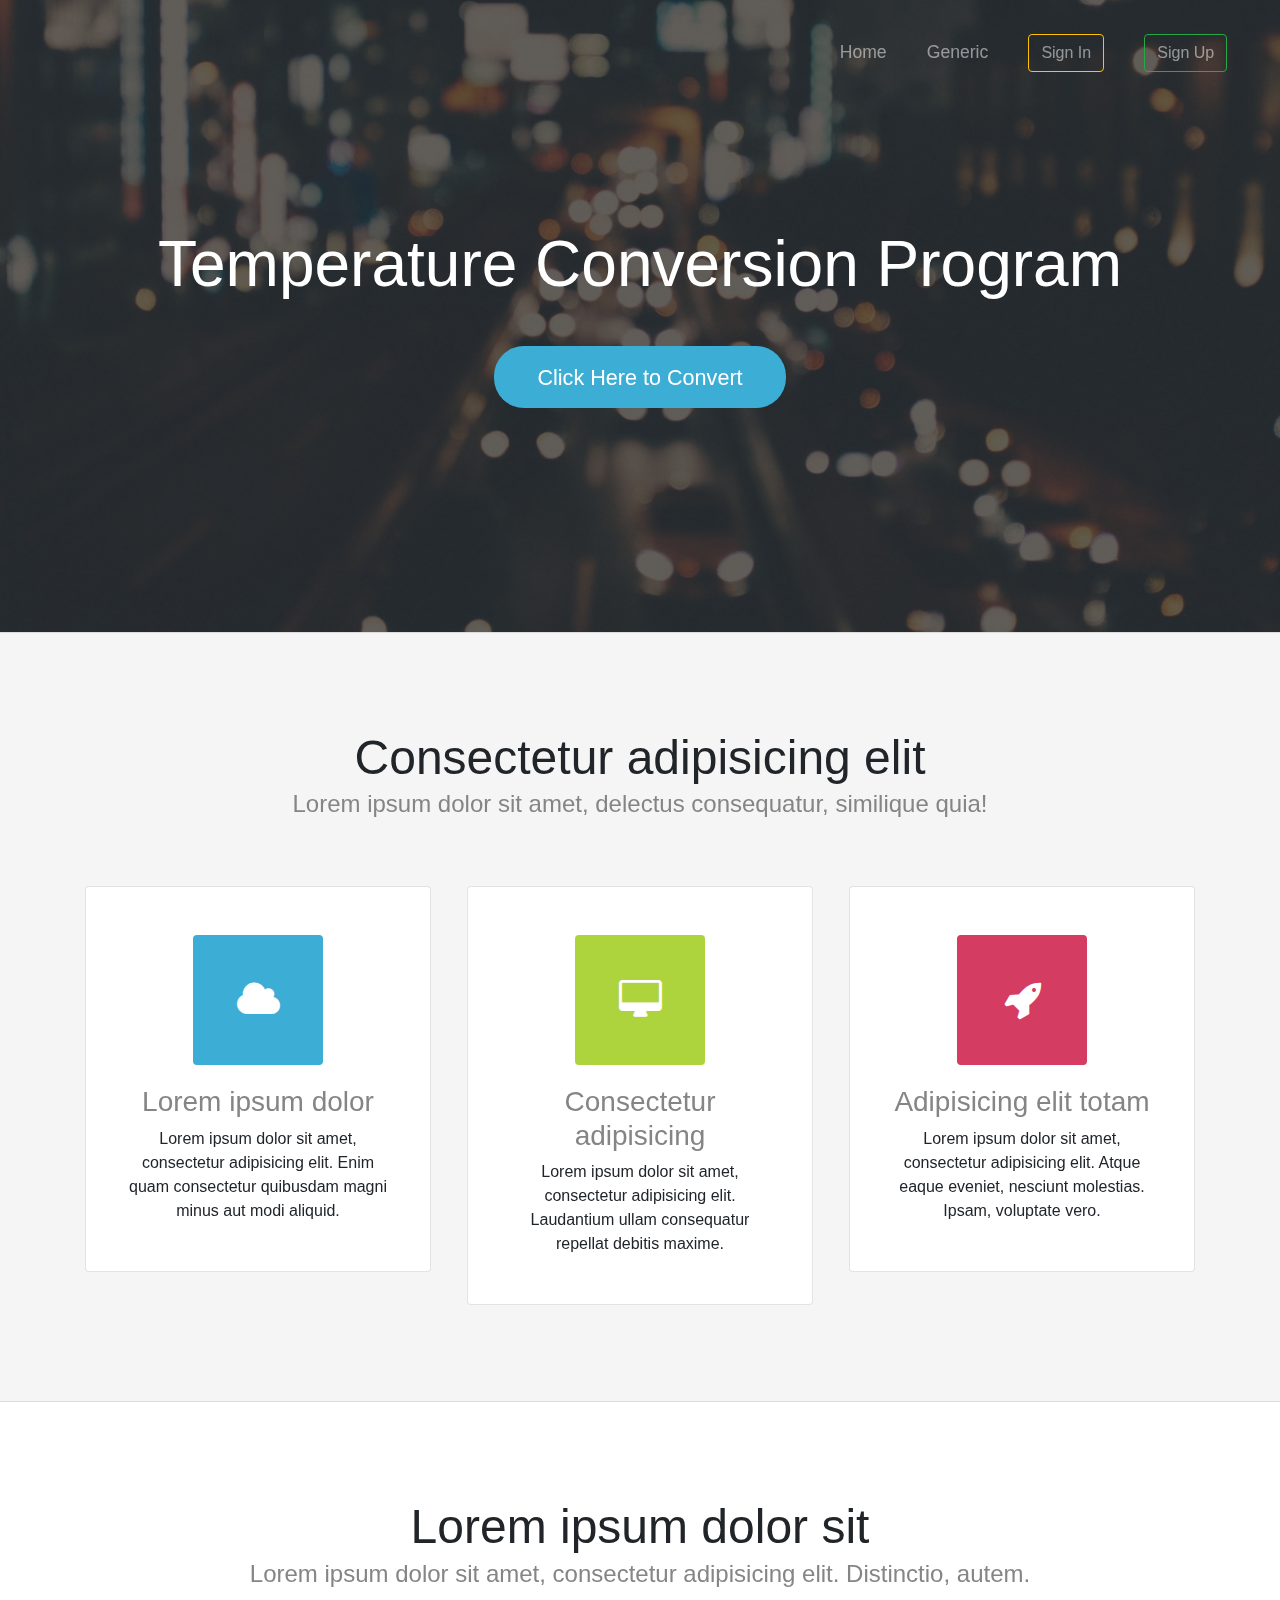
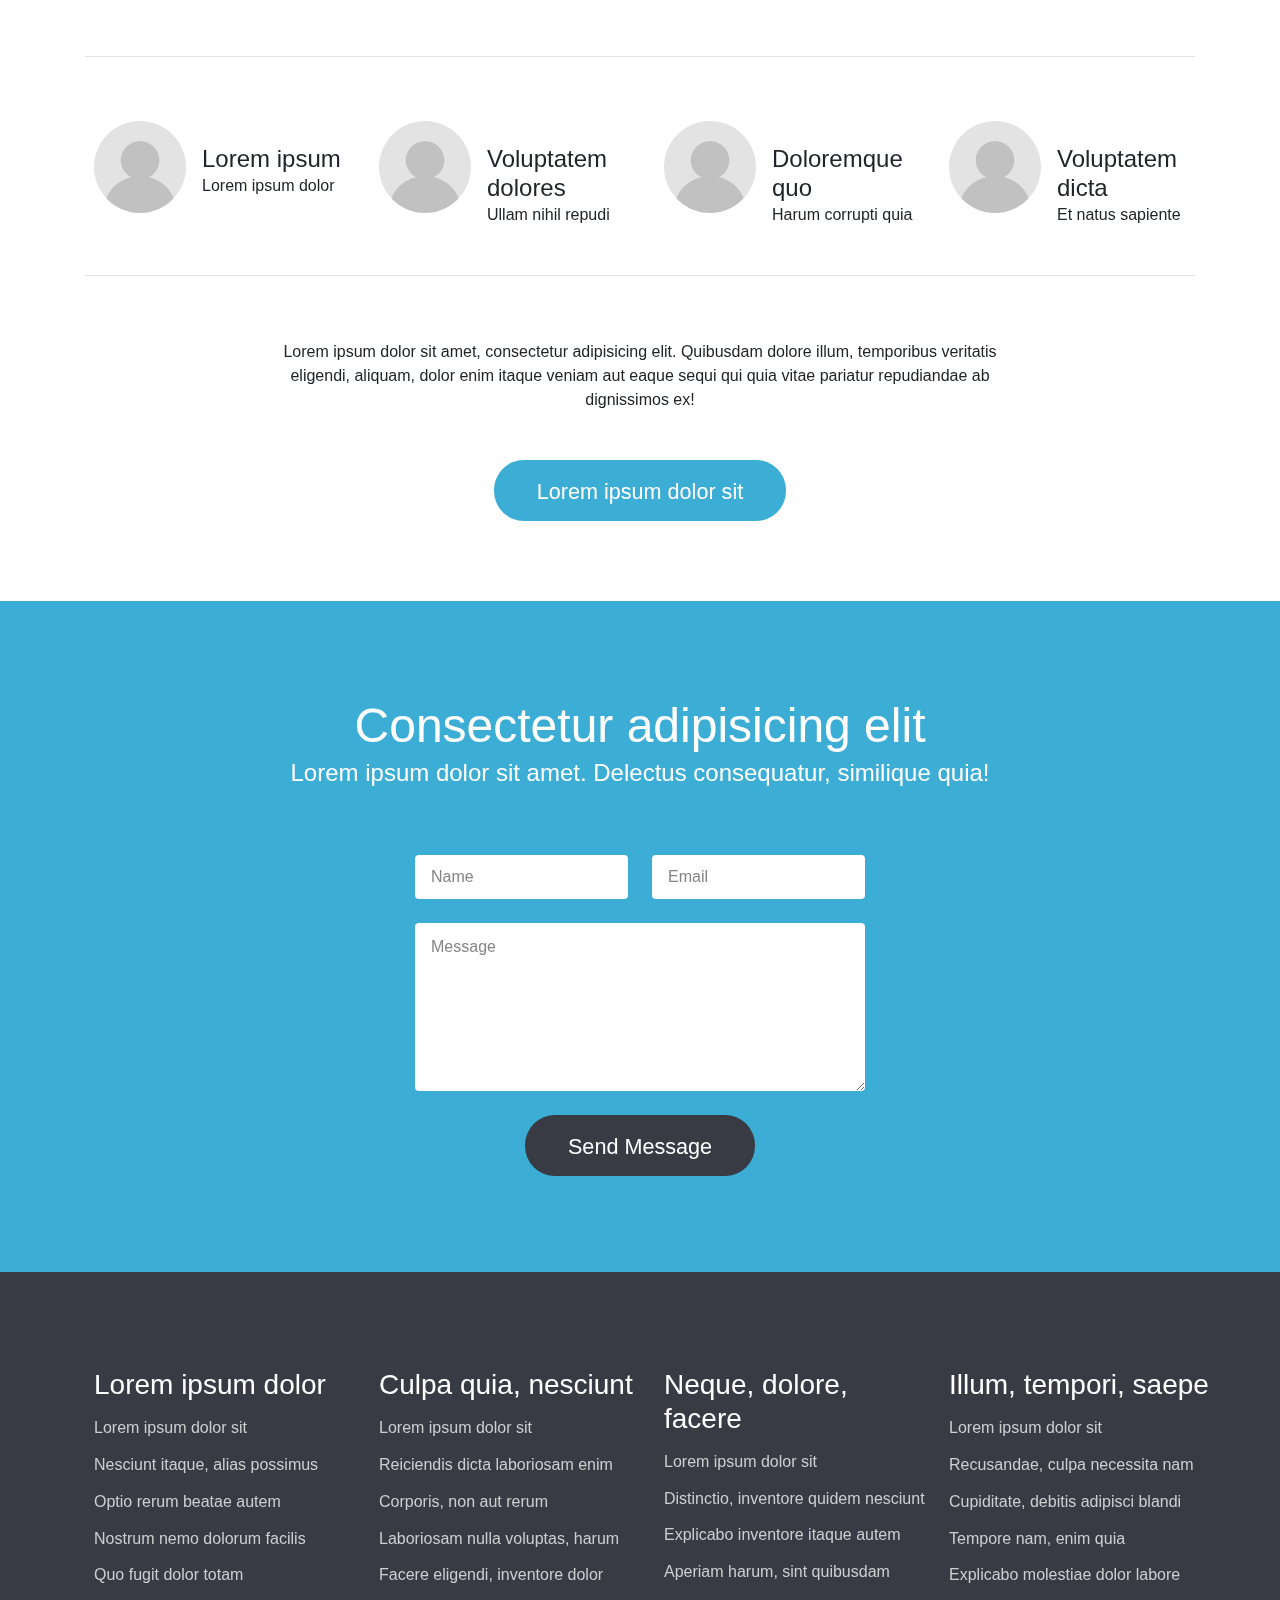
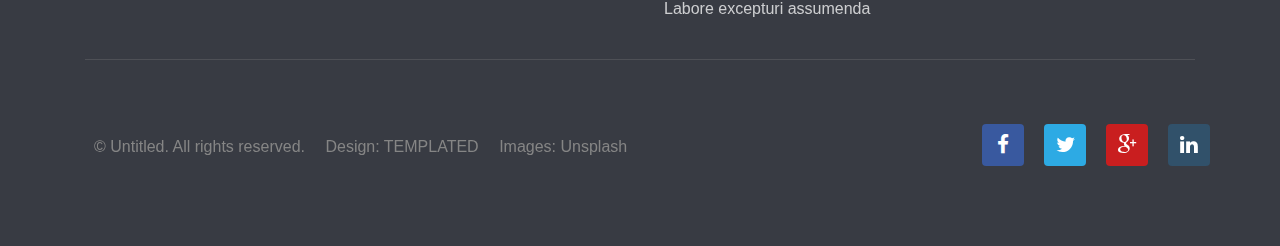
<file: index.html>
<!DOCTYPE html>
<!--
	Transit by TEMPLATED
	templated.co @templatedco
	Released for free under the Creative Commons Attribution 3.0 license (templated.co/license)
-->
<html lang="en">
	<head>
		<meta charset="UTF-8">
		<title>Transit by TEMPLATED</title>
		<meta http-equiv="content-type" content="text/html; charset=utf-8" />
		<meta name="description" content="" />
		<meta name="keywords" content="" />
		<!--[if lte IE 8]><script src="js/html5shiv.js"></script><![endif]-->
		<script src="js/jquery.min.js"></script>
		<script src="js/skel.min.js"></script>
		<script src="js/skel-layers.min.js"></script>
		<script src="js/init.js"></script>
		<noscript>
			<link rel="stylesheet" href="css/skel.css" />
			<link rel="stylesheet" href="css/style.css" />
			<link rel="stylesheet" href="css/style-xlarge.css" />
		</noscript>

		<!---Bootstrap section--->
		<link rel="stylesheet" href="https://maxcdn.bootstrapcdn.com/bootstrap/4.0.0/css/bootstrap.min.css" integrity="sha384-Gn5384xqQ1aoWXA+058RXPxPg6fy4IWvTNh0E263XmFcJlSAwiGgFAW/dAiS6JXm" crossorigin="anonymous">
		<script src="https://code.jquery.com/jquery-3.2.1.slim.min.js" integrity="sha384-KJ3o2DKtIkvYIK3UENzmM7KCkRr/rE9/Qpg6aAZGJwFDMVNA/GpGFF93hXpG5KkN" crossorigin="anonymous"></script>
		<script src="https://cdnjs.cloudflare.com/ajax/libs/popper.js/1.12.9/umd/popper.min.js" integrity="sha384-ApNbgh9B+Y1QKtv3Rn7W3mgPxhU9K/ScQsAP7hUibX39j7fakFPskvXusvfa0b4Q" crossorigin="anonymous"></script>
		<script src="https://maxcdn.bootstrapcdn.com/bootstrap/4.0.0/js/bootstrap.min.js" integrity="sha384-JZR6Spejh4U02d8jOt6vLEHfe/JQGiRRSQQxSfFWpi1MquVdAyjUar5+76PVCmYl" crossorigin="anonymous"></script>
	</head>
	<body class="landing">

		<!-- Header -->
			<header id="header">
				<h1><a href="index.html"></a></h1>
				<nav id="nav">
					<ul>
						<li><a href="index.html">Home</a></li>
						<li><a href="generic.html">Generic</a></li>
						<li><a href="#" class="btn btn-outline-warning">Sign In</a></li>
						<li><a href="../template/register/register.php" class="btn btn-outline-success">Sign Up</a></li>
					</ul>
				</nav>
			</header>

		<!-- Banner -->
			<section id="banner">
				<h2>Temperature Conversion Program</h2>
				<p></p>
				<ul class="actions">
					<li>
						<a href="../templated-transit/Modern_radio/index.html" class="button big">Click Here to Convert</a>
					</li>
				</ul>
			</section>

		<!-- One -->
			<section id="one" class="wrapper style1 special">
				<div class="container">
					<header class="major">
						<h2>Consectetur adipisicing elit</h2>
						<p>Lorem ipsum dolor sit amet, delectus consequatur, similique quia!</p>
					</header>
					<div class="row 150%">
						<div class="4u 12u$(medium)">
							<section class="box">
								<i class="icon big rounded color1 fa-cloud"></i>
								<h3>Lorem ipsum dolor</h3>
								<p>Lorem ipsum dolor sit amet, consectetur adipisicing elit. Enim quam consectetur quibusdam magni minus aut modi aliquid.</p>
							</section>
						</div>
						<div class="4u 12u$(medium)">
							<section class="box">
								<i class="icon big rounded color9 fa-desktop"></i>
								<h3>Consectetur adipisicing</h3>
								<p>Lorem ipsum dolor sit amet, consectetur adipisicing elit. Laudantium ullam consequatur repellat debitis maxime.</p>
							</section>
						</div>
						<div class="4u$ 12u$(medium)">
							<section class="box">
								<i class="icon big rounded color6 fa-rocket"></i>
								<h3>Adipisicing elit totam</h3>
								<p>Lorem ipsum dolor sit amet, consectetur adipisicing elit. Atque eaque eveniet, nesciunt molestias. Ipsam, voluptate vero.</p>
							</section>
						</div>
					</div>
				</div>
			</section>

		<!-- Two -->
			<section id="two" class="wrapper style2 special">
				<div class="container">
					<header class="major">
						<h2>Lorem ipsum dolor sit</h2>
						<p>Lorem ipsum dolor sit amet, consectetur adipisicing elit. Distinctio, autem.</p>
					</header>
					<section class="profiles">
						<div class="row">
							<section class="3u 6u(medium) 12u$(xsmall) profile">
								<img src="images/profile_placeholder.gif" alt="" />
								<h4>Lorem ipsum</h4>
								<p>Lorem ipsum dolor</p>
							</section>
							<section class="3u 6u$(medium) 12u$(xsmall) profile">
								<img src="images/profile_placeholder.gif" alt="" />
								<h4>Voluptatem dolores</h4>
								<p>Ullam nihil repudi</p>
							</section>
							<section class="3u 6u(medium) 12u$(xsmall) profile">
								<img src="images/profile_placeholder.gif" alt="" />
								<h4>Doloremque quo</h4>
								<p>Harum corrupti quia</p>
							</section>
							<section class="3u$ 6u$(medium) 12u$(xsmall) profile">
								<img src="images/profile_placeholder.gif" alt="" />
								<h4>Voluptatem dicta</h4>
								<p>Et natus sapiente</p>
							</section>
						</div>
					</section>
					<footer>
						<p>Lorem ipsum dolor sit amet, consectetur adipisicing elit. Quibusdam dolore illum, temporibus veritatis eligendi, aliquam, dolor enim itaque veniam aut eaque sequi qui quia vitae pariatur repudiandae ab dignissimos ex!</p>
						<ul class="actions">
							<li>
								<a href="#" class="button big">Lorem ipsum dolor sit</a>
							</li>
						</ul>
					</footer>
				</div>
			</section>

		<!-- Three -->
			<section id="three" class="wrapper style3 special">
				<div class="container">
					<header class="major">
						<h2>Consectetur adipisicing elit</h2>
						<p>Lorem ipsum dolor sit amet. Delectus consequatur, similique quia!</p>
					</header>
				</div>
				<div class="container 50%">
					<form action="#" method="post">
						<div class="row uniform">
							<div class="6u 12u$(small)">
								<input name="name" id="name" value="" placeholder="Name" type="text">
							</div>
							<div class="6u$ 12u$(small)">
								<input name="email" id="email" value="" placeholder="Email" type="email">
							</div>
							<div class="12u$">
								<textarea name="message" id="message" placeholder="Message" rows="6"></textarea>
							</div>
							<div class="12u$">
								<ul class="actions">
									<li><input value="Send Message" class="special big" type="submit"></li>
								</ul>
							</div>
						</div>
					</form>
				</div>
			</section>

		<!-- Footer -->
			<footer id="footer">
				<div class="container">
					<section class="links">
						<div class="row">
							<section class="3u 6u(medium) 12u$(small)">
								<h3>Lorem ipsum dolor</h3>
								<ul class="unstyled">
									<li><a href="#">Lorem ipsum dolor sit</a></li>
									<li><a href="#">Nesciunt itaque, alias possimus</a></li>
									<li><a href="#">Optio rerum beatae autem</a></li>
									<li><a href="#">Nostrum nemo dolorum facilis</a></li>
									<li><a href="#">Quo fugit dolor totam</a></li>
								</ul>
							</section>
							<section class="3u 6u$(medium) 12u$(small)">
								<h3>Culpa quia, nesciunt</h3>
								<ul class="unstyled">
									<li><a href="#">Lorem ipsum dolor sit</a></li>
									<li><a href="#">Reiciendis dicta laboriosam enim</a></li>
									<li><a href="#">Corporis, non aut rerum</a></li>
									<li><a href="#">Laboriosam nulla voluptas, harum</a></li>
									<li><a href="#">Facere eligendi, inventore dolor</a></li>
								</ul>
							</section>
							<section class="3u 6u(medium) 12u$(small)">
								<h3>Neque, dolore, facere</h3>
								<ul class="unstyled">
									<li><a href="#">Lorem ipsum dolor sit</a></li>
									<li><a href="#">Distinctio, inventore quidem nesciunt</a></li>
									<li><a href="#">Explicabo inventore itaque autem</a></li>
									<li><a href="#">Aperiam harum, sint quibusdam</a></li>
									<li><a href="#">Labore excepturi assumenda</a></li>
								</ul>
							</section>
							<section class="3u$ 6u$(medium) 12u$(small)">
								<h3>Illum, tempori, saepe</h3>
								<ul class="unstyled">
									<li><a href="#">Lorem ipsum dolor sit</a></li>
									<li><a href="#">Recusandae, culpa necessita nam</a></li>
									<li><a href="#">Cupiditate, debitis adipisci blandi</a></li>
									<li><a href="#">Tempore nam, enim quia</a></li>
									<li><a href="#">Explicabo molestiae dolor labore</a></li>
								</ul>
							</section>
						</div>
					</section>
					<div class="row">
						<div class="8u 12u$(medium)">
							<ul class="copyright">
								<li>&copy; Untitled. All rights reserved.</li>
								<li>Design: <a href="http://templated.co">TEMPLATED</a></li>
								<li>Images: <a href="http://unsplash.com">Unsplash</a></li>
							</ul>
						</div>
						<div class="4u$ 12u$(medium)">
							<ul class="icons">
								<li>
									<a class="icon rounded fa-facebook"><span class="label">Facebook</span></a>
								</li>
								<li>
									<a class="icon rounded fa-twitter"><span class="label">Twitter</span></a>
								</li>
								<li>
									<a class="icon rounded fa-google-plus"><span class="label">Google+</span></a>
								</li>
								<li>
									<a class="icon rounded fa-linkedin"><span class="label">LinkedIn</span></a>
								</li>
							</ul>
						</div>
					</div>
				</div>
			</footer>

	</body>
</html>
</file>
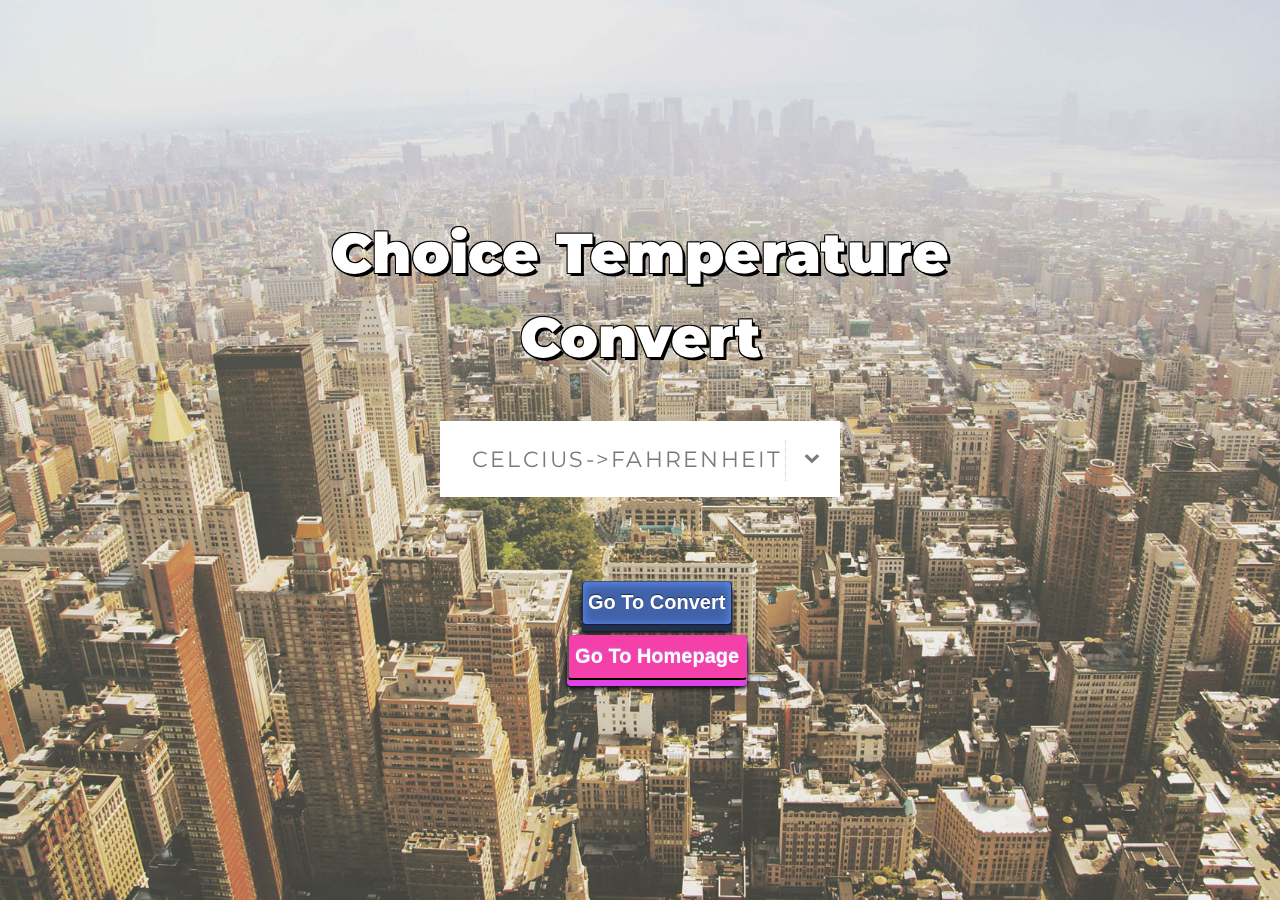
<file: Modern_radio/index.html>
<!doctype html>
<html lang="en" class="fade-in">
  <head>
    <meta charset="utf-8" />
    <meta name="viewport" content="width=device-width, initial-scale=1.0" />
    <title>Custom Radio Buttons jQuery Plugin Demo</title>

    <!---Bootstrap section--->
		<link rel="stylesheet" href="https://maxcdn.bootstrapcdn.com/bootstrap/4.0.0/css/bootstrap.min.css" integrity="sha384-Gn5384xqQ1aoWXA+058RXPxPg6fy4IWvTNh0E263XmFcJlSAwiGgFAW/dAiS6JXm" crossorigin="anonymous">
		<script src="https://code.jquery.com/jquery-3.2.1.slim.min.js" integrity="sha384-KJ3o2DKtIkvYIK3UENzmM7KCkRr/rE9/Qpg6aAZGJwFDMVNA/GpGFF93hXpG5KkN" crossorigin="anonymous"></script>
		<script src="https://cdnjs.cloudflare.com/ajax/libs/popper.js/1.12.9/umd/popper.min.js" integrity="sha384-ApNbgh9B+Y1QKtv3Rn7W3mgPxhU9K/ScQsAP7hUibX39j7fakFPskvXusvfa0b4Q" crossorigin="anonymous"></script>
		<script src="https://maxcdn.bootstrapcdn.com/bootstrap/4.0.0/js/bootstrap.min.js" integrity="sha384-JZR6Spejh4U02d8jOt6vLEHfe/JQGiRRSQQxSfFWpi1MquVdAyjUar5+76PVCmYl" crossorigin="anonymous"></script>

    <!---Font Awesome--->
    <link href="http://netdna.bootstrapcdn.com/font-awesome/4.1.0/css/font-awesome.min.css" rel="stylesheet" type="text/css">

    <!---Font Google-->
    <link href="https://fonts.googleapis.com/css?family=Montserrat:100,400,700,900|Open+Sans|Pacifico|Ubuntu" rel="stylesheet">

    <link href="styles/styles.css" rel="stylesheet" type="text/css" />
    <link href="styles/button.css" rel="stylesheet" type="text/css" />

    <script type="text/javascript">
      function changepage() {
        var celsheit = document.getElementById('filter-1');

            window.location.href = "file:///D:/wamp64/www/YupparajComputerProject/templated-transit/celstofah/CelsToFah.html";
      }
    </script>
  </head>
  <body>
  <div class="container">
    <div class="filter-wrapper">
      <h1 class="big-heading"><strong>Choice Temperature Convert</strong></h1>
      <form name="form1">
        <div class="image-filters">
            <input id="filter-1" value="celsheit" type="radio" name="radio-set"><label for="filter-1">Celcius->Fahrenheit</label>
            <input id="filter-2" type="radio" name="radio-set"><label for="filter-2">Fahrenheit->Kelvin</label>
            <input id="filter-3"  type="radio" name="radio-set"><label for="filter-3">Kelvin->Reaumur</label>
            <input id="reaumcels"  type="radio" name="radio-set"><label for="filter-3">Reaumur->Celcius</label>
        </div>
      </form>
    <div>
      <input type="submit" class="gotocon button" onclick="changepage()" value="Go To Convert">
      <form>
        <div align="center"><input type= "submit" class="gotohome button" formaction= "../index.html" value ="Go To Homepage"></div>
      </form>
    </div>

    </div>
  </div>
    <script src="http://ajax.googleapis.com/ajax/libs/jquery/1.11.1/jquery.min.js"></script>
    <script src="js/main.js"></script>
    <script>
      $( function() {
        $('.image-filters').customradio({
          mobileImages: true,
		      imgsUrl: 'imgs/'
        });
      });

    </script>
  <script type="text/javascript">

  var _gaq = _gaq || [];
  _gaq.push(['_setAccount', 'UA-36251023-1']);
  _gaq.push(['_setDomainName', 'jqueryscript.net']);
  _gaq.push(['_trackPageview']);

  (function() {
    var ga = document.createElement('script'); ga.type = 'text/javascript'; ga.async = true;
    ga.src = ('https:' == document.location.protocol ? 'https://ssl' : 'http://www') + '.google-analytics.com/ga.js';
    var s = document.getElementsByTagName('script')[0]; s.parentNode.insertBefore(ga, s);
  })();

</script>

  </body>
</html>
</file>
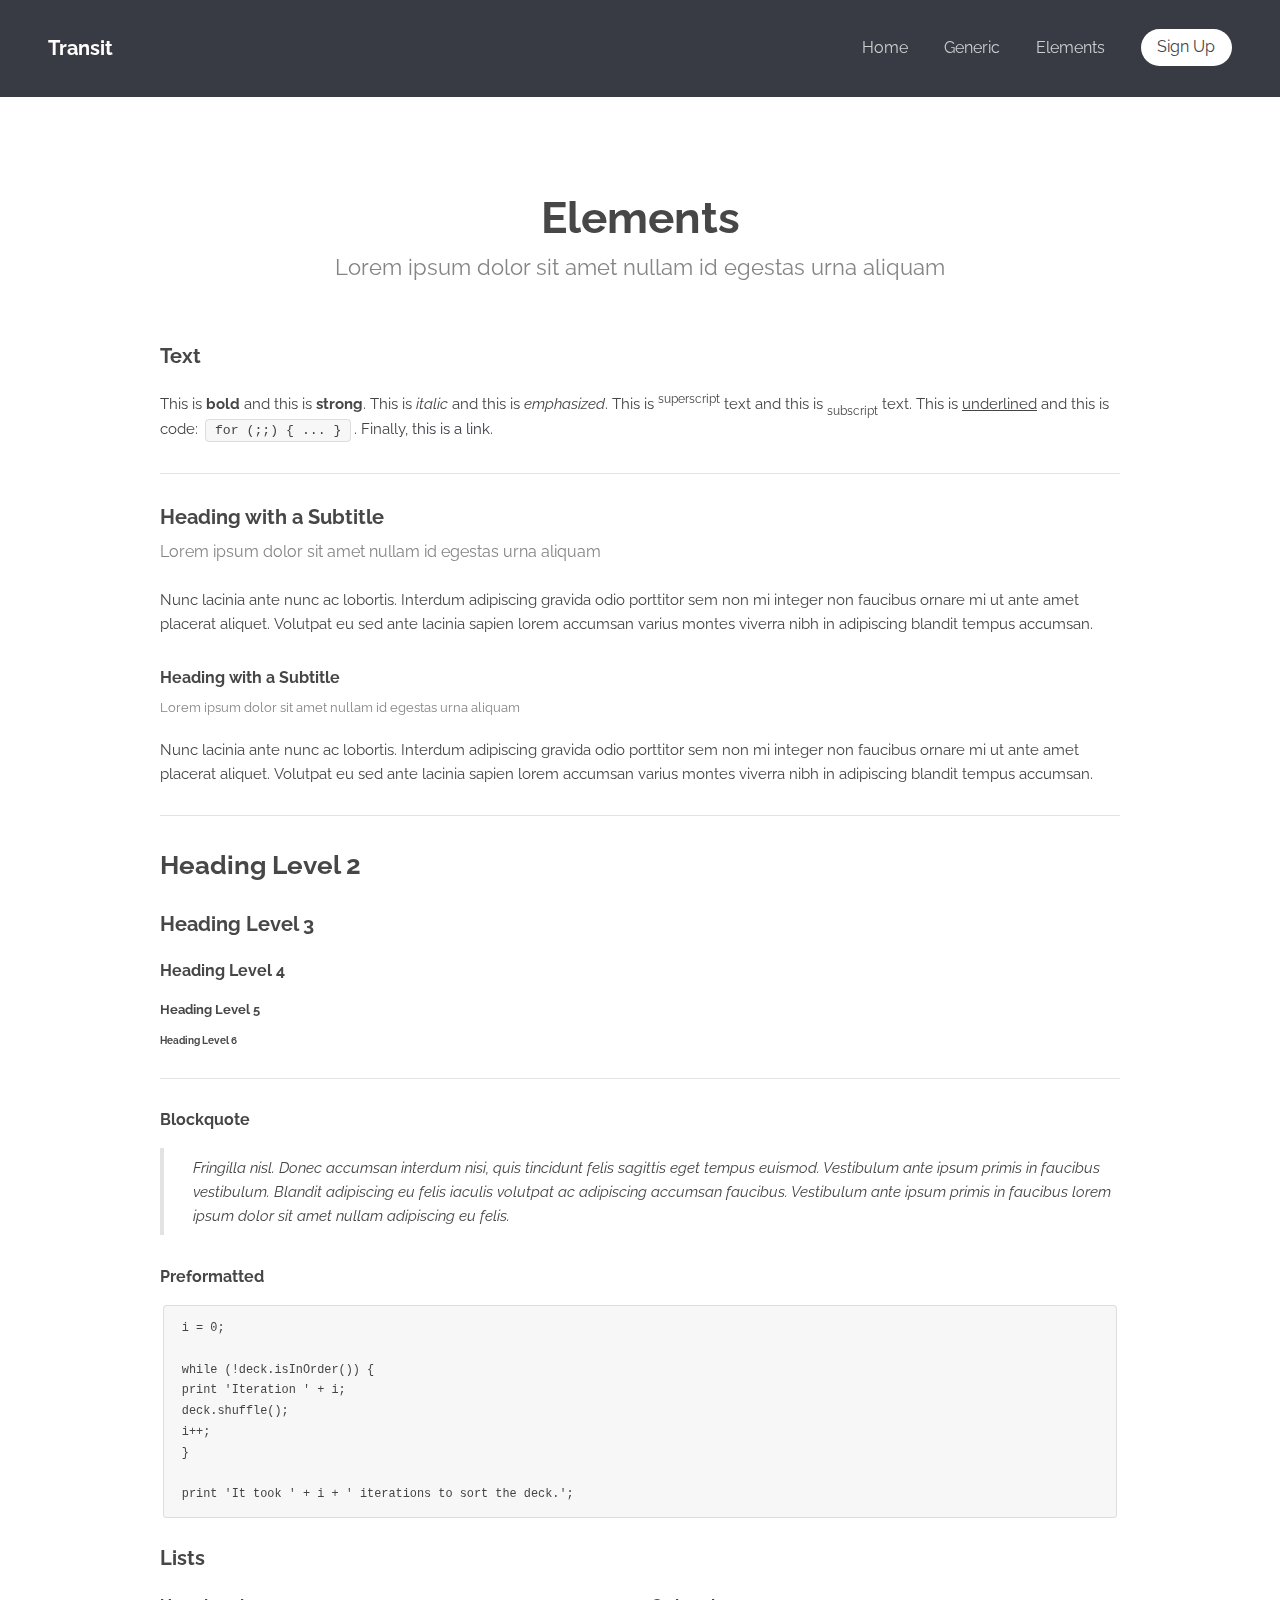
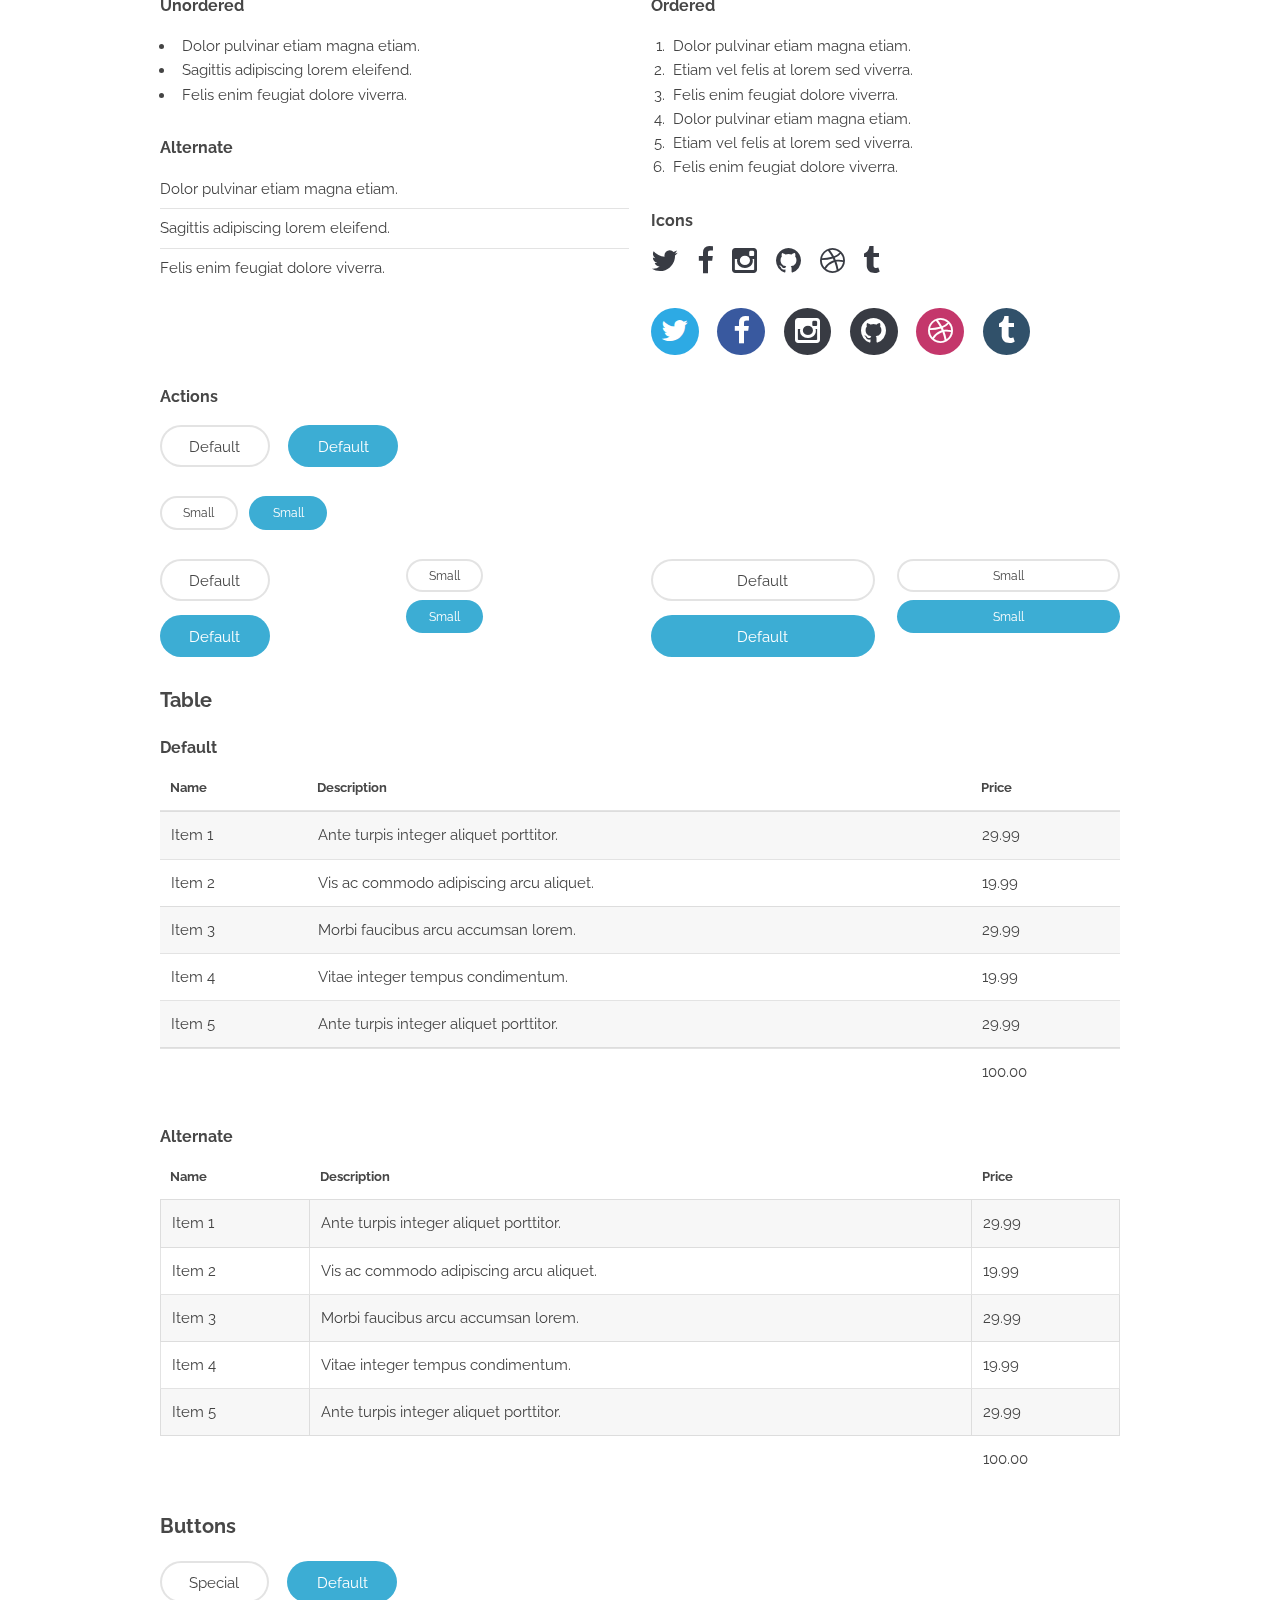
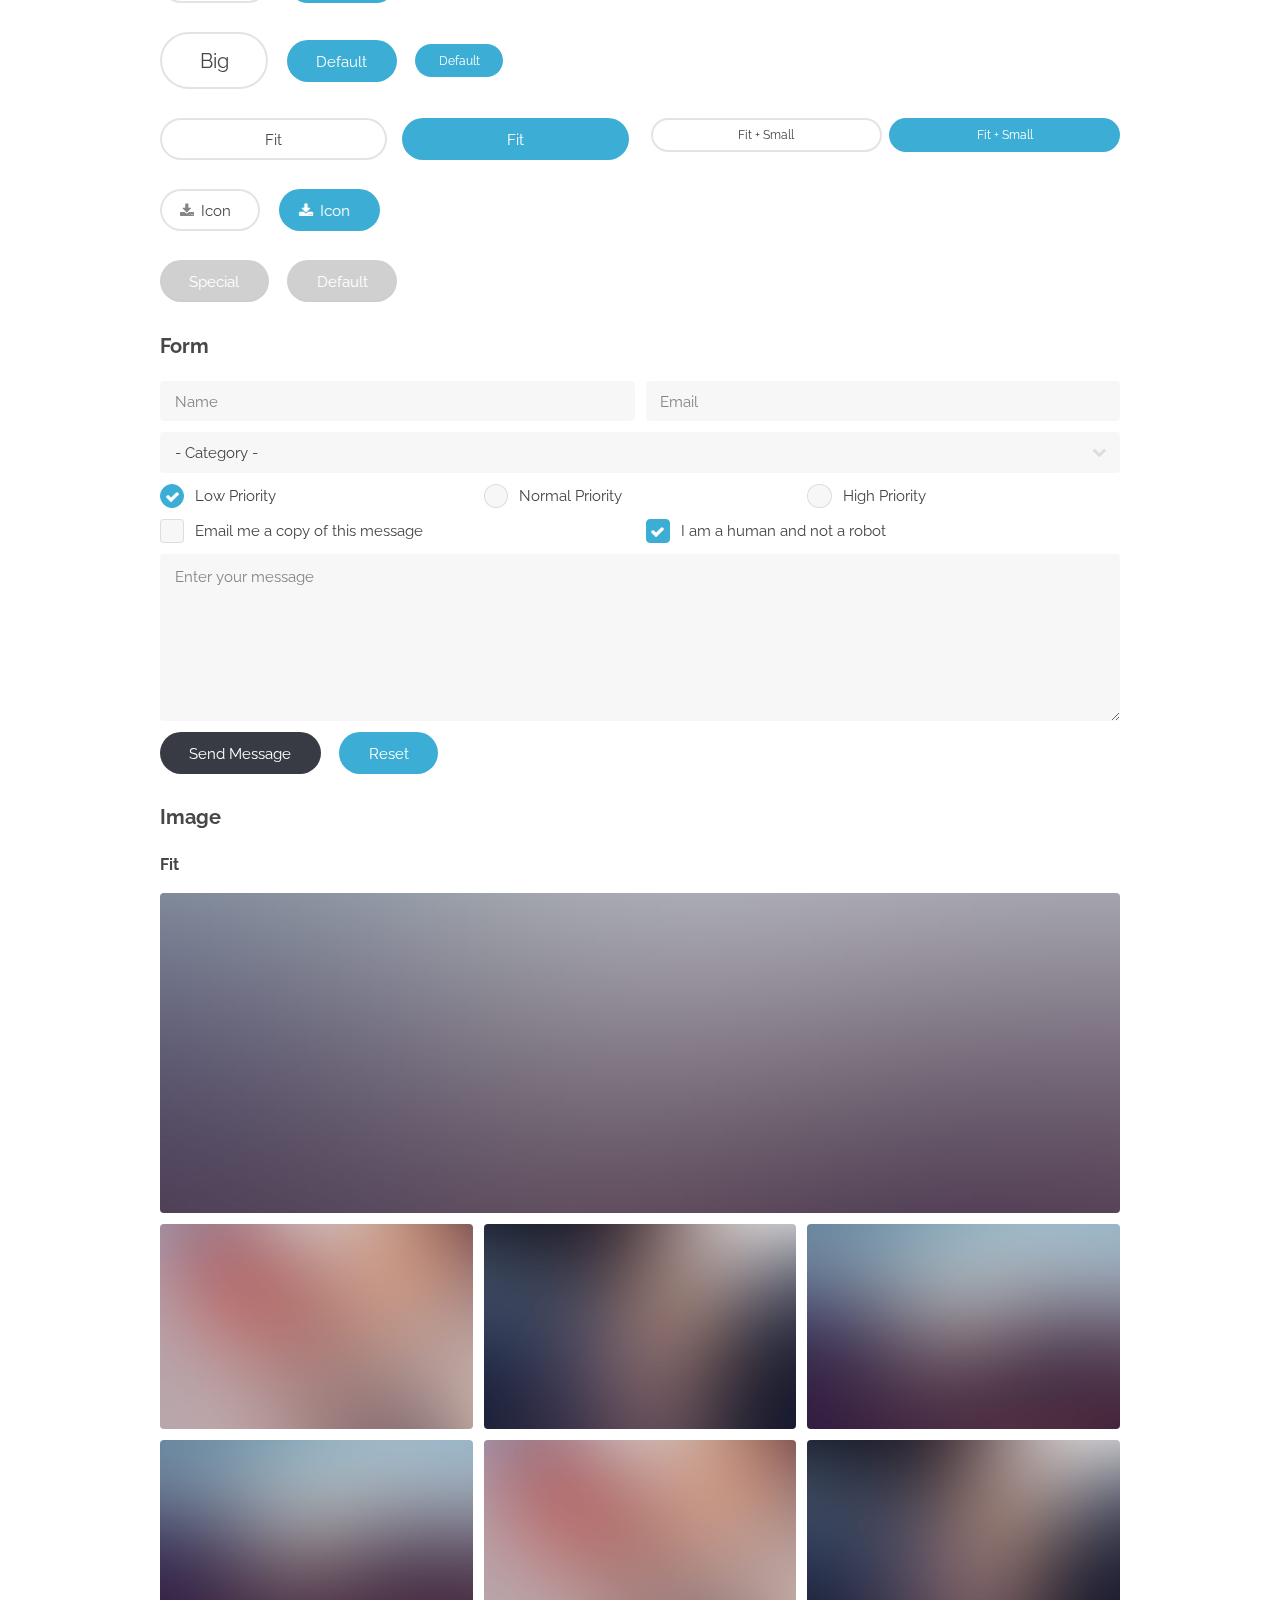
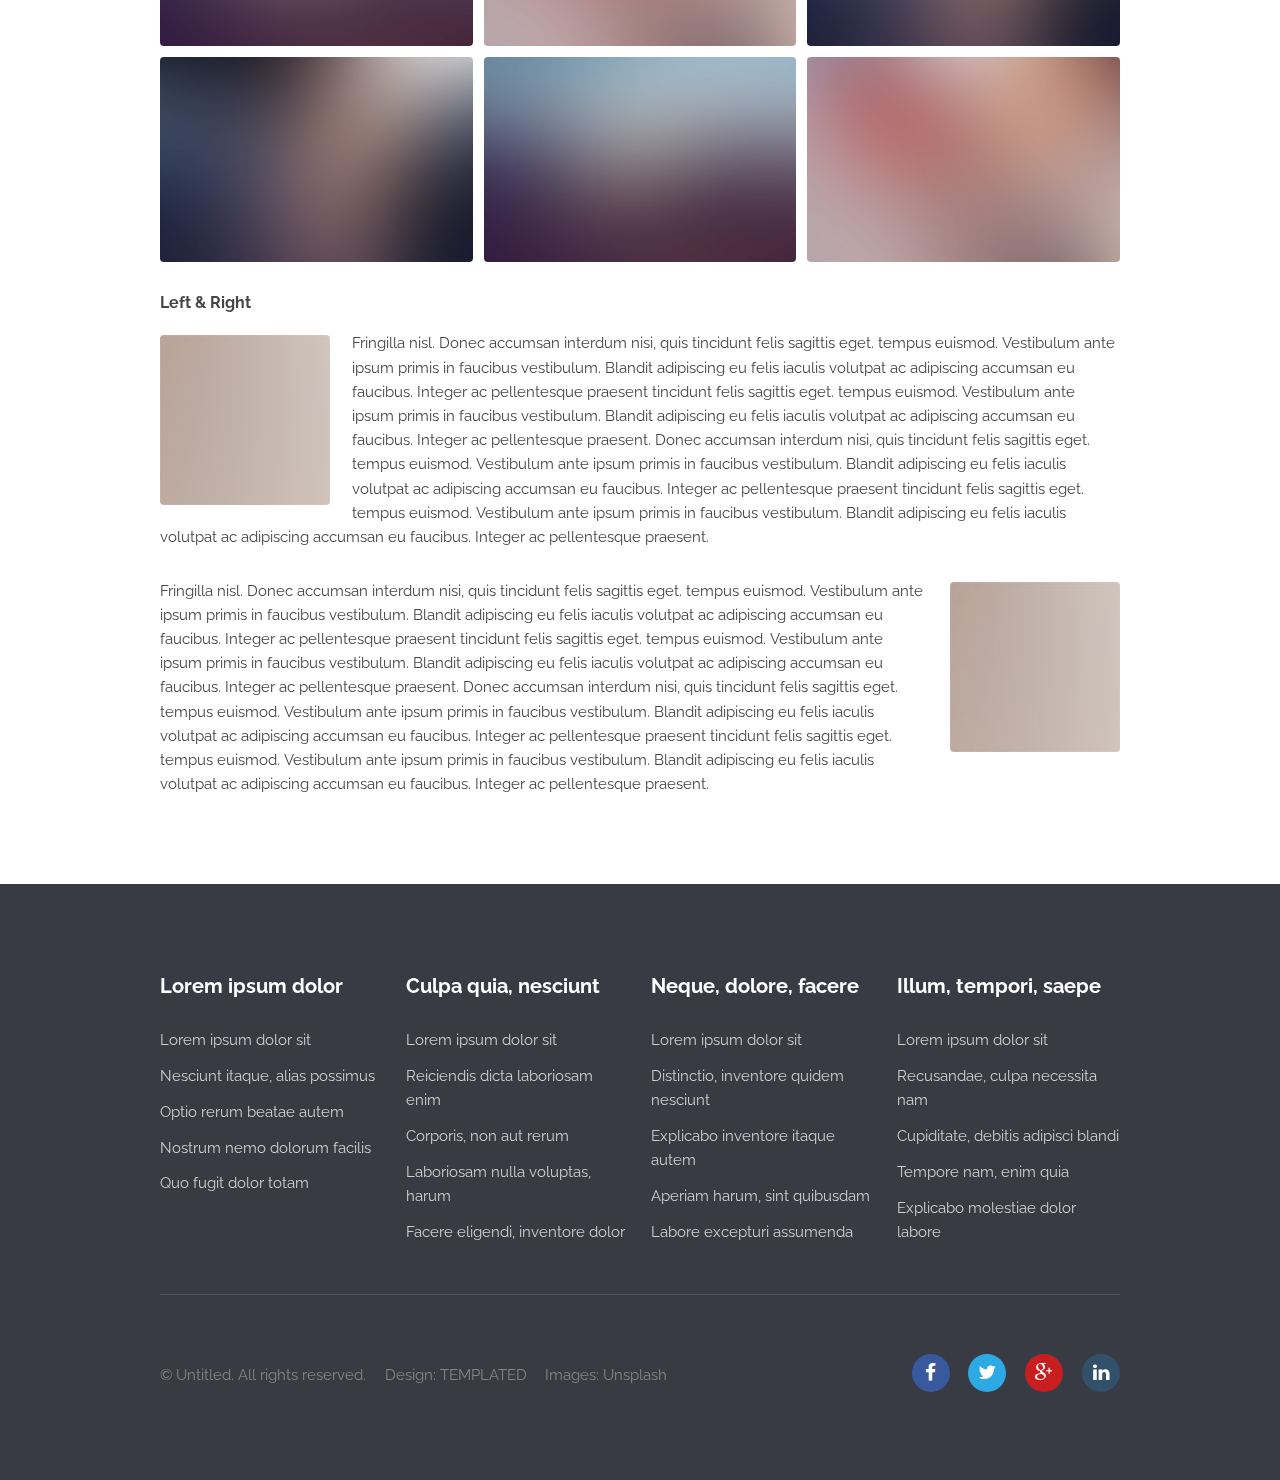
<file: elements.html>
<!DOCTYPE html>
<!--
	Transit by TEMPLATED
	templated.co @templatedco
	Released for free under the Creative Commons Attribution 3.0 license (templated.co/license)
-->
<html lang="en">
	<head>
		<meta charset="UTF-8">
		<title>Elements - Transit by TEMPLATED</title>
		<meta http-equiv="content-type" content="text/html; charset=utf-8" />
		<meta name="description" content="" />
		<meta name="keywords" content="" />
		<!--[if lte IE 8]><script src="js/html5shiv.js"></script><![endif]-->
		<script src="js/jquery.min.js"></script>
		<script src="js/skel.min.js"></script>
		<script src="js/skel-layers.min.js"></script>
		<script src="js/init.js"></script>
		<noscript>
			<link rel="stylesheet" href="css/skel.css" />
			<link rel="stylesheet" href="css/style.css" />
			<link rel="stylesheet" href="css/style-xlarge.css" />
		</noscript>
	</head>
	<body>

		<!-- Header -->
			<header id="header">
				<h1><a href="index.html">Transit</a></h1>
				<nav id="nav">
					<ul>
						<li><a href="index.html">Home</a></li>
						<li><a href="generic.html">Generic</a></li>
						<li><a href="elements.html">Elements</a></li>
						<li><a href="#" class="button special">Sign Up</a></li>
					</ul>
				</nav>
			</header>

		<!-- Main -->
			<section id="main" class="wrapper">
				<div class="container">

					<header class="major">
						<h2>Elements</h2>
						<p>Lorem ipsum dolor sit amet nullam id egestas urna aliquam</p>
					</header>

					<!-- Text -->
						<section>
							<h3>Text</h3>
							<p>This is <b>bold</b> and this is <strong>strong</strong>. This is <i>italic</i> and this is <em>emphasized</em>.
							This is <sup>superscript</sup> text and this is <sub>subscript</sub> text.
							This is <u>underlined</u> and this is code: <code>for (;;) { ... }</code>. Finally, <a href="#">this is a link</a>.</p>

							<hr />

							<header>
								<h3>Heading with a Subtitle</h3>
								<p>Lorem ipsum dolor sit amet nullam id egestas urna aliquam</p>
							</header>
							<p>Nunc lacinia ante nunc ac lobortis. Interdum adipiscing gravida odio porttitor sem non mi integer non faucibus ornare mi ut ante amet placerat aliquet. Volutpat eu sed ante lacinia sapien lorem accumsan varius montes viverra nibh in adipiscing blandit tempus accumsan.</p>
							<header>
								<h4>Heading with a Subtitle</h4>
								<p>Lorem ipsum dolor sit amet nullam id egestas urna aliquam</p>
							</header>
							<p>Nunc lacinia ante nunc ac lobortis. Interdum adipiscing gravida odio porttitor sem non mi integer non faucibus ornare mi ut ante amet placerat aliquet. Volutpat eu sed ante lacinia sapien lorem accumsan varius montes viverra nibh in adipiscing blandit tempus accumsan.</p>

							<hr />

							<h2>Heading Level 2</h2>
							<h3>Heading Level 3</h3>
							<h4>Heading Level 4</h4>
							<h5>Heading Level 5</h5>
							<h6>Heading Level 6</h6>

							<hr />

							<h4>Blockquote</h4>
							<blockquote>Fringilla nisl. Donec accumsan interdum nisi, quis tincidunt felis sagittis eget tempus euismod. Vestibulum ante ipsum primis in faucibus vestibulum. Blandit adipiscing eu felis iaculis volutpat ac adipiscing accumsan faucibus. Vestibulum ante ipsum primis in faucibus lorem ipsum dolor sit amet nullam adipiscing eu felis.</blockquote>

							<h4>Preformatted</h4>
							<pre><code>i = 0;

while (!deck.isInOrder()) {
print 'Iteration ' + i;
deck.shuffle();
i++;
}

print 'It took ' + i + ' iterations to sort the deck.';</code></pre>
						</section>

					<!-- Lists -->
						<section>
							<h3>Lists</h3>
							<div class="row">
								<div class="6u 12u(3)">

									<h4>Unordered</h4>
									<ul>
										<li>Dolor pulvinar etiam magna etiam.</li>
										<li>Sagittis adipiscing lorem eleifend.</li>
										<li>Felis enim feugiat dolore viverra.</li>
									</ul>

									<h4>Alternate</h4>
									<ul class="alt">
										<li>Dolor pulvinar etiam magna etiam.</li>
										<li>Sagittis adipiscing lorem eleifend.</li>
										<li>Felis enim feugiat dolore viverra.</li>
									</ul>

								</div>
								<div class="6u 12u(3)">

									<h4>Ordered</h4>
									<ol>
										<li>Dolor pulvinar etiam magna etiam.</li>
										<li>Etiam vel felis at lorem sed viverra.</li>
										<li>Felis enim feugiat dolore viverra.</li>
										<li>Dolor pulvinar etiam magna etiam.</li>
										<li>Etiam vel felis at lorem sed viverra.</li>
										<li>Felis enim feugiat dolore viverra.</li>
									</ol>

									<h4>Icons</h4>
									<ul class="icons">
										<li><a href="#" class="icon fa-twitter"><span class="label">Twitter</span></a></li>
										<li><a href="#" class="icon fa-facebook"><span class="label">Facebook</span></a></li>
										<li><a href="#" class="icon fa-instagram"><span class="label">Instagram</span></a></li>
										<li><a href="#" class="icon fa-github"><span class="label">Github</span></a></li>
										<li><a href="#" class="icon fa-dribbble"><span class="label">Dribbble</span></a></li>
										<li><a href="#" class="icon fa-tumblr"><span class="label">Tumblr</span></a></li>
									</ul>
									<ul class="icons">
										<li><a href="#" class="icon rounded fa-twitter"><span class="label">Twitter</span></a></li>
										<li><a href="#" class="icon rounded fa-facebook"><span class="label">Facebook</span></a></li>
										<li><a href="#" class="icon rounded fa-instagram"><span class="label">Instagram</span></a></li>
										<li><a href="#" class="icon rounded fa-github"><span class="label">Github</span></a></li>
										<li><a href="#" class="icon rounded fa-dribbble"><span class="label">Dribbble</span></a></li>
										<li><a href="#" class="icon rounded fa-tumblr"><span class="label">Tumblr</span></a></li>
									</ul>

								</div>
							</div>

							<h4>Actions</h4>
							<ul class="actions">
								<li><a href="#" class="button alt">Default</a></li>
								<li><a href="#" class="button">Default</a></li>
							</ul>
							<ul class="actions small">
								<li><a href="#" class="button alt small">Small</a></li>
								<li><a href="#" class="button small">Small</a></li>
							</ul>
							<div class="row">
								<div class="3u 6u(2) 12u$(3)">
									<ul class="actions vertical">
										<li><a href="#" class="button alt">Default</a></li>
										<li><a href="#" class="button">Default</a></li>
									</ul>
								</div>
								<div class="3u 6u$(2) 12u$(3)">
									<ul class="actions vertical small">
										<li><a href="#" class="button alt small">Small</a></li>
										<li><a href="#" class="button small">Small</a></li>
									</ul>
								</div>
								<div class="3u 6u(2) 12u$(3)">
									<ul class="actions vertical">
										<li><a href="#" class="button alt fit">Default</a></li>
										<li><a href="#" class="button fit">Default</a></li>
									</ul>
								</div>
								<div class="3u 6u$(2) 12u$(3)">
									<ul class="actions vertical small">
										<li><a href="#" class="button alt small fit">Small</a></li>
										<li><a href="#" class="button small fit">Small</a></li>
									</ul>
								</div>
							</div>
						</section>

					<!-- Table -->
						<section>
							<h3>Table</h3>
							<h4>Default</h4>
							<div class="table-wrapper">
								<table>
									<thead>
										<tr>
											<th>Name</th>
											<th>Description</th>
											<th>Price</th>
										</tr>
									</thead>
									<tbody>
										<tr>
											<td>Item 1</td>
											<td>Ante turpis integer aliquet porttitor.</td>
											<td>29.99</td>
										</tr>
										<tr>
											<td>Item 2</td>
											<td>Vis ac commodo adipiscing arcu aliquet.</td>
											<td>19.99</td>
										</tr>
										<tr>
											<td>Item 3</td>
											<td> Morbi faucibus arcu accumsan lorem.</td>
											<td>29.99</td>
										</tr>
										<tr>
											<td>Item 4</td>
											<td>Vitae integer tempus condimentum.</td>
											<td>19.99</td>
										</tr>
										<tr>
											<td>Item 5</td>
											<td>Ante turpis integer aliquet porttitor.</td>
											<td>29.99</td>
										</tr>
									</tbody>
									<tfoot>
										<tr>
											<td colspan="2"></td>
											<td>100.00</td>
										</tr>
									</tfoot>
								</table>
							</div>
							<h4>Alternate</h4>
							<div class="table-wrapper">
								<table class="alt">
									<thead>
										<tr>
											<th>Name</th>
											<th>Description</th>
											<th>Price</th>
										</tr>
									</thead>
									<tbody>
										<tr>
											<td>Item 1</td>
											<td>Ante turpis integer aliquet porttitor.</td>
											<td>29.99</td>
										</tr>
										<tr>
											<td>Item 2</td>
											<td>Vis ac commodo adipiscing arcu aliquet.</td>
											<td>19.99</td>
										</tr>
										<tr>
											<td>Item 3</td>
											<td> Morbi faucibus arcu accumsan lorem.</td>
											<td>29.99</td>
										</tr>
										<tr>
											<td>Item 4</td>
											<td>Vitae integer tempus condimentum.</td>
											<td>19.99</td>
										</tr>
										<tr>
											<td>Item 5</td>
											<td>Ante turpis integer aliquet porttitor.</td>
											<td>29.99</td>
										</tr>
									</tbody>
									<tfoot>
										<tr>
											<td colspan="2"></td>
											<td>100.00</td>
										</tr>
									</tfoot>
								</table>
							</div>
						</section>

					<!-- Buttons -->
						<section>
							<h3>Buttons</h3>
							<ul class="actions">
								<li><a href="#" class="button alt">Special</a></li>
								<li><a href="#" class="button">Default</a></li>
							</ul>
							<ul class="actions">
								<li><a href="#" class="button alt big">Big</a></li>
								<li><a href="#" class="button">Default</a></li>
								<li><a href="#" class="button small">Default</a></li>
							</ul>
							<div class="row">
								<div class="6u 12u$(3)">
									<ul class="actions fit">
										<li><a href="#" class="button alt fit">Fit</a></li>
										<li><a href="#" class="button fit">Fit</a></li>
									</ul>
								</div>
								<div class="6u$ 12u$(3)">
									<ul class="actions fit small">
										<li><a href="#" class="button alt fit small">Fit + Small</a></li>
										<li><a href="#" class="button fit small">Fit + Small</a></li>
									</ul>
								</div>
							</div>
							<ul class="actions">
								<li><a href="#" class="button alt icon fa-download">Icon</a></li>
								<li><a href="#" class="button icon fa-download">Icon</a></li>
							</ul>
							<ul class="actions">
								<li><span class="button alt disabled">Special</span></li>
								<li><span class="button disabled">Default</span></li>
							</ul>
						</section>

					<!-- Form -->
						<section>
							<h3>Form</h3>
							<form method="post" action="#">
								<div class="row uniform 50%">
									<div class="6u 12u$(4)">
										<input type="text" name="name" id="name" value="" placeholder="Name" />
									</div>
									<div class="6u$ 12u$(4)">
										<input type="email" name="email" id="email" value="" placeholder="Email" />
									</div>
									<div class="12u$">
										<div class="select-wrapper">
											<select name="category" id="category">
												<option value="">- Category -</option>
												<option value="1">Manufacturing</option>
												<option value="1">Shipping</option>
												<option value="1">Administration</option>
												<option value="1">Human Resources</option>
											</select>
										</div>
									</div>
									<div class="4u 12u$(3)">
										<input type="radio" id="priority-low" name="priority" checked>
										<label for="priority-low">Low Priority</label>
									</div>
									<div class="4u 12u$(3)">
										<input type="radio" id="priority-normal" name="priority">
										<label for="priority-normal">Normal Priority</label>
									</div>
									<div class="4u$ 12u$(3)">
										<input type="radio" id="priority-high" name="priority">
										<label for="priority-high">High Priority</label>
									</div>
									<div class="6u 12u$(3)">
										<input type="checkbox" id="copy" name="copy">
										<label for="copy">Email me a copy of this message</label>
									</div>
									<div class="6u$ 12u$(3)">
										<input type="checkbox" id="human" name="human" checked>
										<label for="human">I am a human and not a robot</label>
									</div>
									<div class="12u$">
										<textarea name="message" id="message" placeholder="Enter your message" rows="6"></textarea>
									</div>
									<div class="12u$">
										<ul class="actions">
											<li><input type="submit" value="Send Message" class="special" /></li>
											<li><input type="reset" value="Reset" /></li>
										</ul>
									</div>
								</div>
							</form>
						</section>

					<!-- Image -->
						<section>
							<h3>Image</h3>
							<h4>Fit</h4>
							<div class="box alt">
								<div class="row 50% uniform">
									<div class="12u$"><span class="image fit"><img src="images/pic07.jpg" alt="" /></span></div>
									<div class="4u"><span class="image fit"><img src="images/pic02.jpg" alt="" /></span></div>
									<div class="4u"><span class="image fit"><img src="images/pic03.jpg" alt="" /></span></div>
									<div class="4u$"><span class="image fit"><img src="images/pic04.jpg" alt="" /></span></div>
									<div class="4u"><span class="image fit"><img src="images/pic04.jpg" alt="" /></span></div>
									<div class="4u"><span class="image fit"><img src="images/pic02.jpg" alt="" /></span></div>
									<div class="4u$"><span class="image fit"><img src="images/pic03.jpg" alt="" /></span></div>
									<div class="4u"><span class="image fit"><img src="images/pic03.jpg" alt="" /></span></div>
									<div class="4u"><span class="image fit"><img src="images/pic04.jpg" alt="" /></span></div>
									<div class="4u$"><span class="image fit"><img src="images/pic02.jpg" alt="" /></span></div>
								</div>
							</div>

							<h4>Left &amp; Right</h4>
							<p><span class="image left"><img src="images/pic08.jpg" alt="" /></span>Fringilla nisl. Donec accumsan interdum nisi, quis tincidunt felis sagittis eget. tempus euismod. Vestibulum ante ipsum primis in faucibus vestibulum. Blandit adipiscing eu felis iaculis volutpat ac adipiscing accumsan eu faucibus. Integer ac pellentesque praesent tincidunt felis sagittis eget. tempus euismod. Vestibulum ante ipsum primis in faucibus vestibulum. Blandit adipiscing eu felis iaculis volutpat ac adipiscing accumsan eu faucibus. Integer ac pellentesque praesent. Donec accumsan interdum nisi, quis tincidunt felis sagittis eget. tempus euismod. Vestibulum ante ipsum primis in faucibus vestibulum. Blandit adipiscing eu felis iaculis volutpat ac adipiscing accumsan eu faucibus. Integer ac pellentesque praesent tincidunt felis sagittis eget. tempus euismod. Vestibulum ante ipsum primis in faucibus vestibulum. Blandit adipiscing eu felis iaculis volutpat ac adipiscing accumsan eu faucibus. Integer ac pellentesque praesent.</p>
							<p><span class="image right"><img src="images/pic08.jpg" alt="" /></span>Fringilla nisl. Donec accumsan interdum nisi, quis tincidunt felis sagittis eget. tempus euismod. Vestibulum ante ipsum primis in faucibus vestibulum. Blandit adipiscing eu felis iaculis volutpat ac adipiscing accumsan eu faucibus. Integer ac pellentesque praesent tincidunt felis sagittis eget. tempus euismod. Vestibulum ante ipsum primis in faucibus vestibulum. Blandit adipiscing eu felis iaculis volutpat ac adipiscing accumsan eu faucibus. Integer ac pellentesque praesent. Donec accumsan interdum nisi, quis tincidunt felis sagittis eget. tempus euismod. Vestibulum ante ipsum primis in faucibus vestibulum. Blandit adipiscing eu felis iaculis volutpat ac adipiscing accumsan eu faucibus. Integer ac pellentesque praesent tincidunt felis sagittis eget. tempus euismod. Vestibulum ante ipsum primis in faucibus vestibulum. Blandit adipiscing eu felis iaculis volutpat ac adipiscing accumsan eu faucibus. Integer ac pellentesque praesent.</p>
						</section>

				</div>
			</section>

		<!-- Footer -->
			<footer id="footer">
				<div class="container">
					<section class="links">
						<div class="row">
							<section class="3u 6u(medium) 12u$(small)">
								<h3>Lorem ipsum dolor</h3>
								<ul class="unstyled">
									<li><a href="#">Lorem ipsum dolor sit</a></li>
									<li><a href="#">Nesciunt itaque, alias possimus</a></li>
									<li><a href="#">Optio rerum beatae autem</a></li>
									<li><a href="#">Nostrum nemo dolorum facilis</a></li>
									<li><a href="#">Quo fugit dolor totam</a></li>
								</ul>
							</section>
							<section class="3u 6u$(medium) 12u$(small)">
								<h3>Culpa quia, nesciunt</h3>
								<ul class="unstyled">
									<li><a href="#">Lorem ipsum dolor sit</a></li>
									<li><a href="#">Reiciendis dicta laboriosam enim</a></li>
									<li><a href="#">Corporis, non aut rerum</a></li>
									<li><a href="#">Laboriosam nulla voluptas, harum</a></li>
									<li><a href="#">Facere eligendi, inventore dolor</a></li>
								</ul>
							</section>
							<section class="3u 6u(medium) 12u$(small)">
								<h3>Neque, dolore, facere</h3>
								<ul class="unstyled">
									<li><a href="#">Lorem ipsum dolor sit</a></li>
									<li><a href="#">Distinctio, inventore quidem nesciunt</a></li>
									<li><a href="#">Explicabo inventore itaque autem</a></li>
									<li><a href="#">Aperiam harum, sint quibusdam</a></li>
									<li><a href="#">Labore excepturi assumenda</a></li>
								</ul>
							</section>
							<section class="3u$ 6u$(medium) 12u$(small)">
								<h3>Illum, tempori, saepe</h3>
								<ul class="unstyled">
									<li><a href="#">Lorem ipsum dolor sit</a></li>
									<li><a href="#">Recusandae, culpa necessita nam</a></li>
									<li><a href="#">Cupiditate, debitis adipisci blandi</a></li>
									<li><a href="#">Tempore nam, enim quia</a></li>
									<li><a href="#">Explicabo molestiae dolor labore</a></li>
								</ul>
							</section>
						</div>
					</section>
					<div class="row">
						<div class="8u 12u$(medium)">
							<ul class="copyright">
								<li>&copy; Untitled. All rights reserved.</li>
								<li>Design: <a href="http://templated.co">TEMPLATED</a></li>
								<li>Images: <a href="http://unsplash.com">Unsplash</a></li>
							</ul>
						</div>
						<div class="4u$ 12u$(medium)">
							<ul class="icons">
								<li>
									<a class="icon rounded fa-facebook"><span class="label">Facebook</span></a>
								</li>
								<li>
									<a class="icon rounded fa-twitter"><span class="label">Twitter</span></a>
								</li>
								<li>
									<a class="icon rounded fa-google-plus"><span class="label">Google+</span></a>
								</li>
								<li>
									<a class="icon rounded fa-linkedin"><span class="label">LinkedIn</span></a>
								</li>
							</ul>
						</div>
					</div>
				</div>
			</footer>

	</body>
</html>
</file>
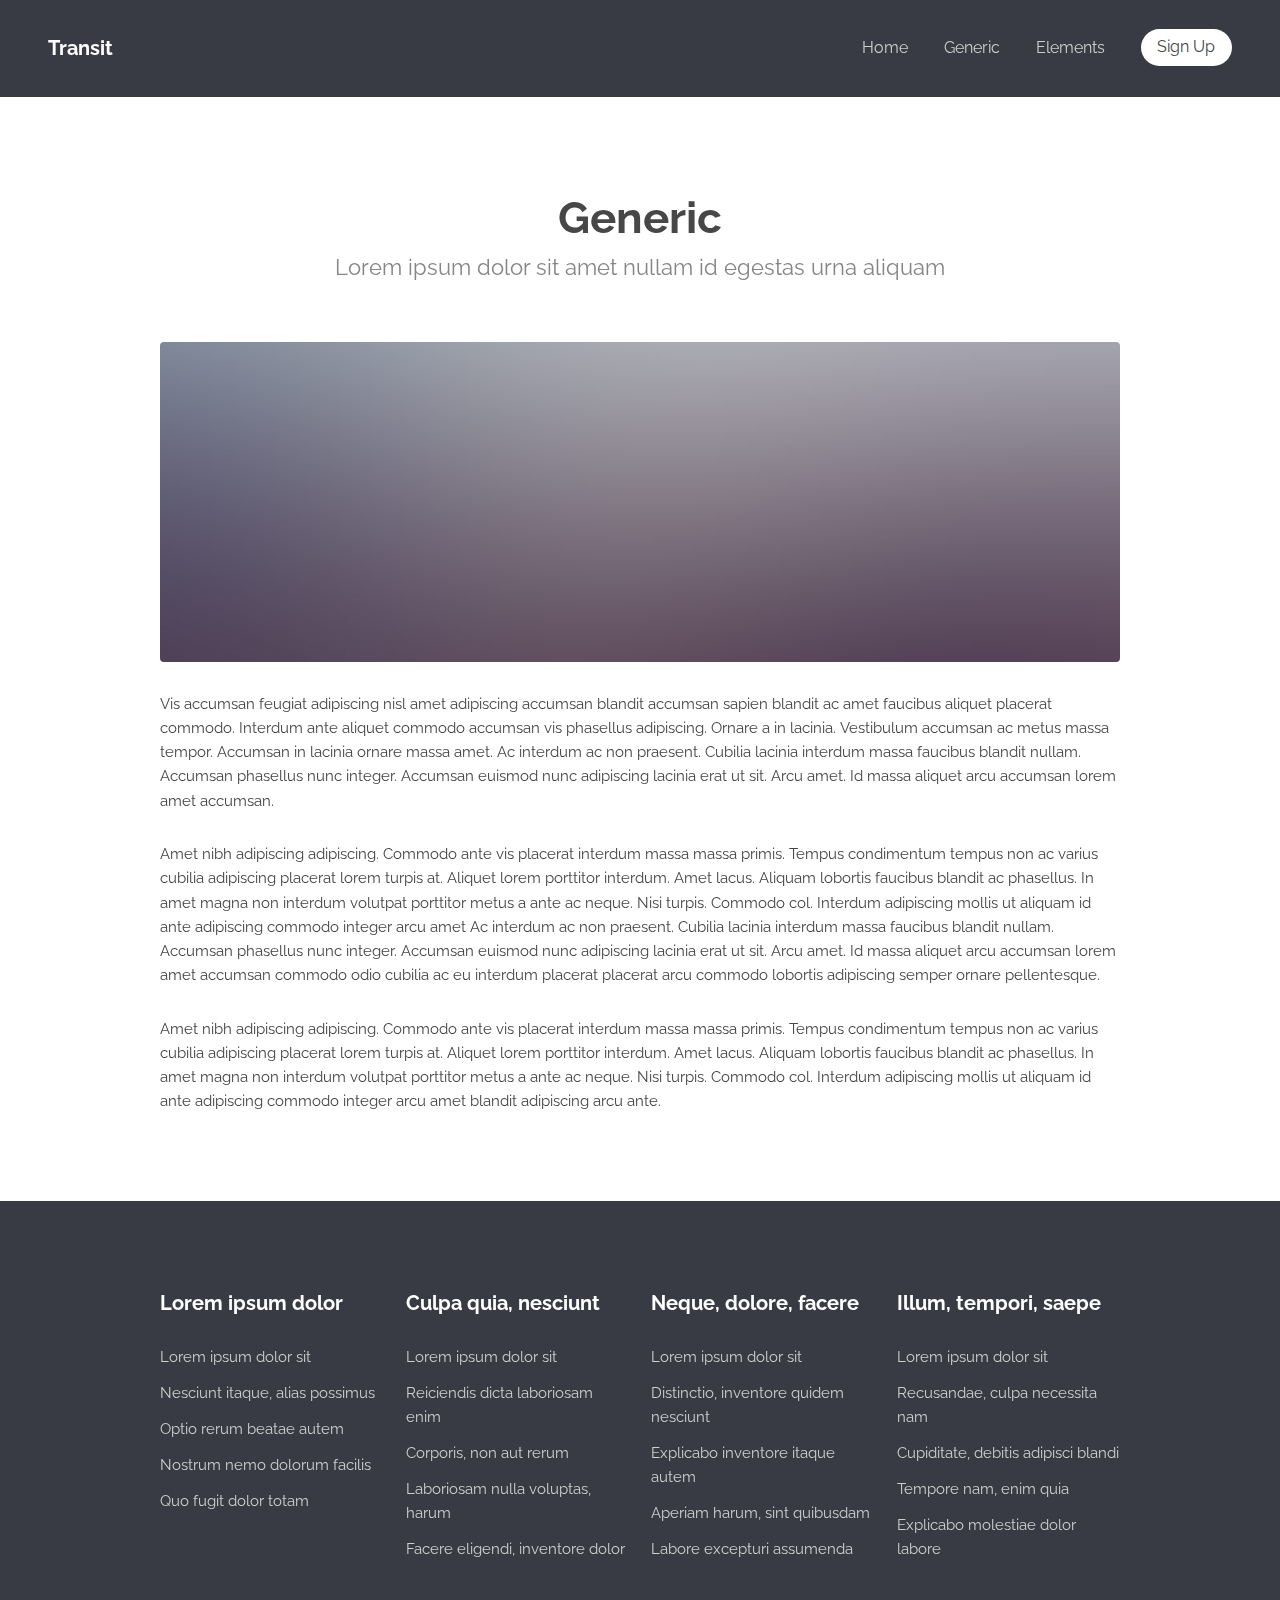
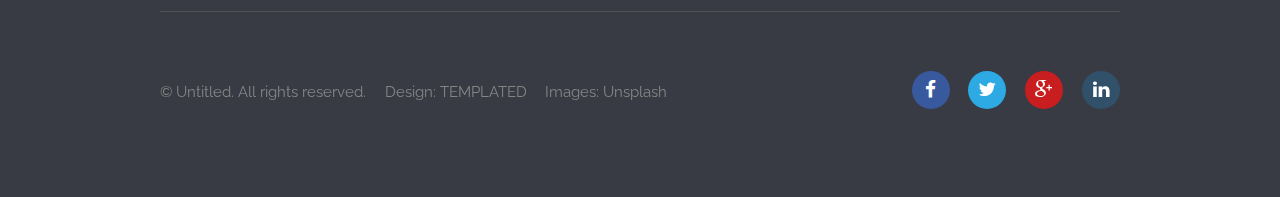
<file: generic.html>
<!DOCTYPE html>
<!--
	Transit by TEMPLATED
	templated.co @templatedco
	Released for free under the Creative Commons Attribution 3.0 license (templated.co/license)
-->
<html lang="en">
	<head>
		<meta charset="UTF-8">
		<title>Generic - Transit by TEMPLATED</title>
		<meta http-equiv="content-type" content="text/html; charset=utf-8" />
		<meta name="description" content="" />
		<meta name="keywords" content="" />
		<!--[if lte IE 8]><script src="js/html5shiv.js"></script><![endif]-->
		<script src="js/jquery.min.js"></script>
		<script src="js/skel.min.js"></script>
		<script src="js/skel-layers.min.js"></script>
		<script src="js/init.js"></script>
		<noscript>
			<link rel="stylesheet" href="css/skel.css" />
			<link rel="stylesheet" href="css/style.css" />
			<link rel="stylesheet" href="css/style-xlarge.css" />
		</noscript>
	</head>
	<body>

		<!-- Header -->
			<header id="header">
				<h1><a href="index.html">Transit</a></h1>
				<nav id="nav">
					<ul>
						<li><a href="index.html">Home</a></li>
						<li><a href="generic.html">Generic</a></li>
						<li><a href="elements.html">Elements</a></li>
						<li><a href="#" class="button special">Sign Up</a></li>
					</ul>
				</nav>
			</header>

		<!-- Main -->
			<section id="main" class="wrapper">
				<div class="container">

					<header class="major">
						<h2>Generic</h2>
						<p>Lorem ipsum dolor sit amet nullam id egestas urna aliquam</p>
					</header>

					<a href="#" class="image fit"><img src="images/pic07.jpg" alt="" /></a>
					<p>Vis accumsan feugiat adipiscing nisl amet adipiscing accumsan blandit accumsan sapien blandit ac amet faucibus aliquet placerat commodo. Interdum ante aliquet commodo accumsan vis phasellus adipiscing. Ornare a in lacinia. Vestibulum accumsan ac metus massa tempor. Accumsan in lacinia ornare massa amet. Ac interdum ac non praesent. Cubilia lacinia interdum massa faucibus blandit nullam. Accumsan phasellus nunc integer. Accumsan euismod nunc adipiscing lacinia erat ut sit. Arcu amet. Id massa aliquet arcu accumsan lorem amet accumsan.</p>
					<p>Amet nibh adipiscing adipiscing. Commodo ante vis placerat interdum massa massa primis. Tempus condimentum tempus non ac varius cubilia adipiscing placerat lorem turpis at. Aliquet lorem porttitor interdum. Amet lacus. Aliquam lobortis faucibus blandit ac phasellus. In amet magna non interdum volutpat porttitor metus a ante ac neque. Nisi turpis. Commodo col. Interdum adipiscing mollis ut aliquam id ante adipiscing commodo integer arcu amet Ac interdum ac non praesent. Cubilia lacinia interdum massa faucibus blandit nullam. Accumsan phasellus nunc integer. Accumsan euismod nunc adipiscing lacinia erat ut sit. Arcu amet. Id massa aliquet arcu accumsan lorem amet accumsan commodo odio cubilia ac eu interdum placerat placerat arcu commodo lobortis adipiscing semper ornare pellentesque.</p>
					<p>Amet nibh adipiscing adipiscing. Commodo ante vis placerat interdum massa massa primis. Tempus condimentum tempus non ac varius cubilia adipiscing placerat lorem turpis at. Aliquet lorem porttitor interdum. Amet lacus. Aliquam lobortis faucibus blandit ac phasellus. In amet magna non interdum volutpat porttitor metus a ante ac neque. Nisi turpis. Commodo col. Interdum adipiscing mollis ut aliquam id ante adipiscing commodo integer arcu amet blandit adipiscing arcu ante.</p>

				</div>
			</section>

		<!-- Footer -->
			<footer id="footer">
				<div class="container">
					<section class="links">
						<div class="row">
							<section class="3u 6u(medium) 12u$(small)">
								<h3>Lorem ipsum dolor</h3>
								<ul class="unstyled">
									<li><a href="#">Lorem ipsum dolor sit</a></li>
									<li><a href="#">Nesciunt itaque, alias possimus</a></li>
									<li><a href="#">Optio rerum beatae autem</a></li>
									<li><a href="#">Nostrum nemo dolorum facilis</a></li>
									<li><a href="#">Quo fugit dolor totam</a></li>
								</ul>
							</section>
							<section class="3u 6u$(medium) 12u$(small)">
								<h3>Culpa quia, nesciunt</h3>
								<ul class="unstyled">
									<li><a href="#">Lorem ipsum dolor sit</a></li>
									<li><a href="#">Reiciendis dicta laboriosam enim</a></li>
									<li><a href="#">Corporis, non aut rerum</a></li>
									<li><a href="#">Laboriosam nulla voluptas, harum</a></li>
									<li><a href="#">Facere eligendi, inventore dolor</a></li>
								</ul>
							</section>
							<section class="3u 6u(medium) 12u$(small)">
								<h3>Neque, dolore, facere</h3>
								<ul class="unstyled">
									<li><a href="#">Lorem ipsum dolor sit</a></li>
									<li><a href="#">Distinctio, inventore quidem nesciunt</a></li>
									<li><a href="#">Explicabo inventore itaque autem</a></li>
									<li><a href="#">Aperiam harum, sint quibusdam</a></li>
									<li><a href="#">Labore excepturi assumenda</a></li>
								</ul>
							</section>
							<section class="3u$ 6u$(medium) 12u$(small)">
								<h3>Illum, tempori, saepe</h3>
								<ul class="unstyled">
									<li><a href="#">Lorem ipsum dolor sit</a></li>
									<li><a href="#">Recusandae, culpa necessita nam</a></li>
									<li><a href="#">Cupiditate, debitis adipisci blandi</a></li>
									<li><a href="#">Tempore nam, enim quia</a></li>
									<li><a href="#">Explicabo molestiae dolor labore</a></li>
								</ul>
							</section>
						</div>
					</section>
					<div class="row">
						<div class="8u 12u$(medium)">
							<ul class="copyright">
								<li>&copy; Untitled. All rights reserved.</li>
								<li>Design: <a href="http://templated.co">TEMPLATED</a></li>
								<li>Images: <a href="http://unsplash.com">Unsplash</a></li>
							</ul>
						</div>
						<div class="4u$ 12u$(medium)">
							<ul class="icons">
								<li>
									<a class="icon rounded fa-facebook"><span class="label">Facebook</span></a>
								</li>
								<li>
									<a class="icon rounded fa-twitter"><span class="label">Twitter</span></a>
								</li>
								<li>
									<a class="icon rounded fa-google-plus"><span class="label">Google+</span></a>
								</li>
								<li>
									<a class="icon rounded fa-linkedin"><span class="label">LinkedIn</span></a>
								</li>
							</ul>
						</div>
					</div>
				</div>
			</footer>

	</body>
</html>
</file>
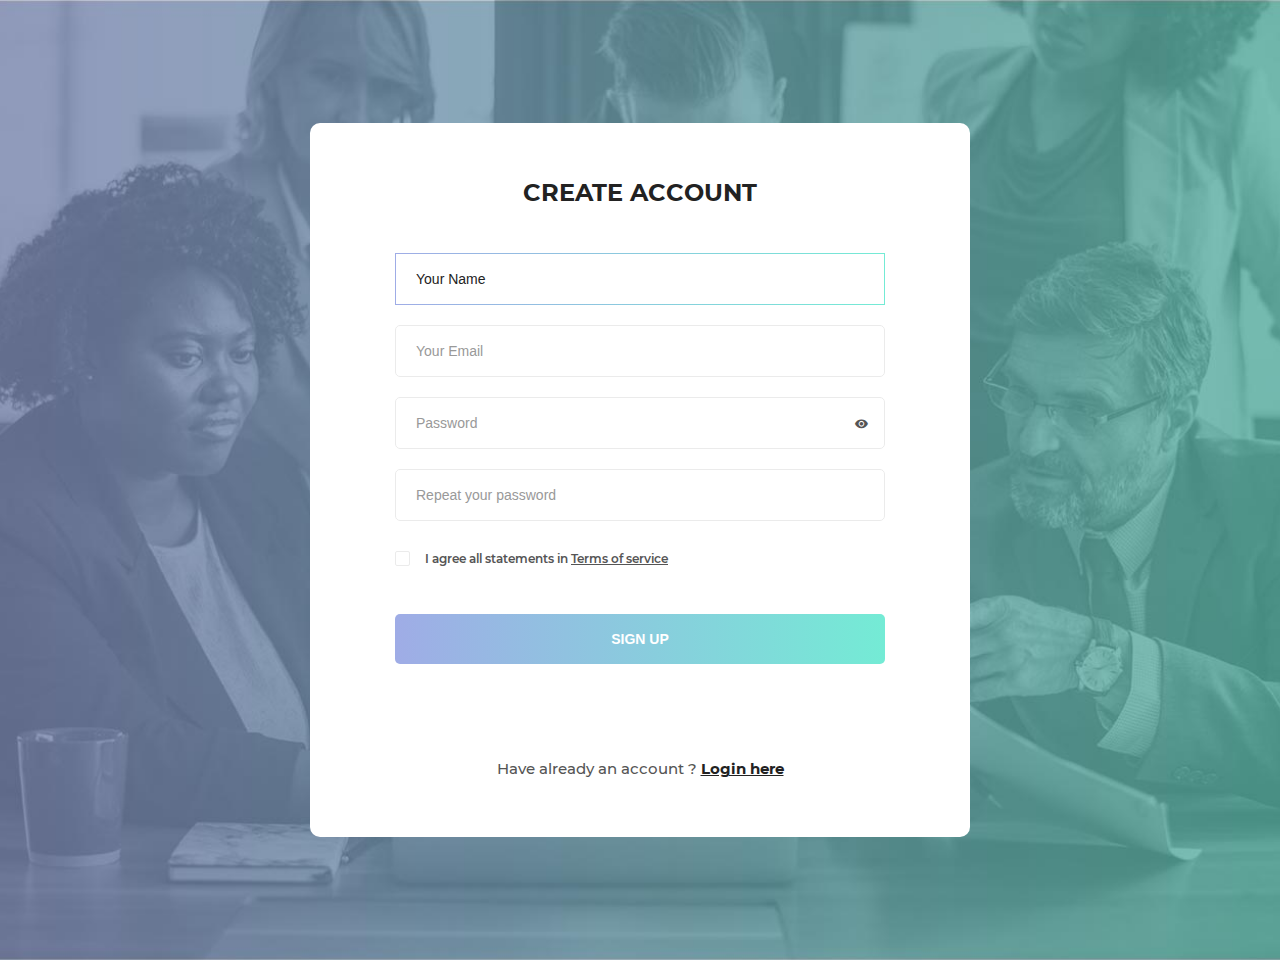
<file: register/register.html>
<!DOCTYPE html>
<html lang="en">
<head>
    <meta charset="UTF-8">
    <meta name="viewport" content="width=device-width, initial-scale=1.0">
    <meta http-equiv="X-UA-Compatible" content="ie=edge">
    <title>Sign Up Form by Colorlib</title>

    <!-- Font Icon -->
    <link rel="stylesheet" href="fonts/material-icon/css/material-design-iconic-font.min.css">

    <!-- Main css -->
    <link rel="stylesheet" href="css/style.css">
</head>
<body>

    <div class="main">

        <section class="signup">
            <!-- <img src="images/signup-bg.jpg" alt=""> -->
            <div class="container">
                <div class="signup-content">
                    <form method="post" id="signup-form" class="signup-form">
                        <h2 class="form-title">Create account</h2>
                        <div class="form-group">
                            <input type="text" class="form-input" name="name" id="name" placeholder="Your Name" autofocus/>
                        </div>
                        <div class="form-group">
                            <input type="email" class="form-input" name="email" id="email" placeholder="Your Email" autofocus/>
                        </div>
                        <div class="form-group">
                            <input type="text" class="form-input" name="password" id="password" placeholder="Password" autofocus/>
                            <span toggle="#password" class="zmdi zmdi-eye field-icon toggle-password"></span>
                        </div>
                        <div class="form-group">
                            <input type="password" class="form-input" name="re_password" id="re_password" placeholder="Repeat your password" autofocus/>
                        </div>
                        <div class="form-group">
                            <input type="checkbox" name="agree-term" id="agree-term" class="agree-term" />
                            <label for="agree-term" class="label-agree-term"><span><span></span></span>I agree all statements in  <a href="#" class="term-service">Terms of service</a></label>
                        </div>
                        <div class="form-group">
                            <input type="submit" name="submit" id="submit" class="form-submit" value="Sign up"/>
                        </div>
                    </form>
                    <p class="loginhere">
                        Have already an account ? <a href="#" class="loginhere-link">Login here</a>
                    </p>
                </div>
            </div>
        </section>

    </div>

    <!-- JS -->
    <script src="vendor/jquery/jquery.min.js"></script>
    <script src="js/main.js"></script>
</body><!-- This templates was made by Colorlib (https://colorlib.com) -->
</html>
</file>
<file: css/style-xlarge.css>
/*
	Transit by TEMPLATED
	templated.co @templatedco
	Released for free under the Creative Commons Attribution 3.0 license (templated.co/license)
*/

/* Basic */

	body, input, select, textarea {
		font-size: 11pt;
	}
</file>
<file: Modern_radio/styles/button.css>
input.gotocon {
  background: #4162a8;
  border-top: 1px solid #38538c;
  border-right: 1px solid #1f2d4d;
  border-bottom: 1px solid #151e33;
  border-left: 1px solid #1f2d4d;
  border-radius: 4px;
  -webkit-box-shadow: inset 0 1px 10px 1px #5c8bee, 0 1px 0 #1d2c4d, 0 6px 0 #1f3053, 0 8px 4px 1px #111111;
  box-shadow: inset 0 1px 10px 1px #5c8bee, 0 1px 0 #1d2c4d, 0 6px 0 #1f3053, 0 8px 4px 1px #111111;
  color: #fff;
  font: bold 20px/1 "helvetica neue", helvetica, arial, sans-serif;
  margin-bottom: 10px;
  padding: 10px 0 12px 0;
  text-align: center;
  text-shadow: 0 -1px 1px #1e2d4d;
  width: 150px;
  -webkit-background-clip: padding-box; }
  button.punch:hover {
    -webkit-box-shadow: inset 0 0 20px 1px #87adff, 0 1px 0 #1d2c4d, 0 6px 0 #1f3053, 0 8px 4px 1px #111111;
    box-shadow: inset 0 0 20px 1px #87adff, 0 1px 0 #1d2c4d, 0 6px 0 #1f3053, 0 8px 4px 1px #111111;
    cursor: pointer; }
  button.punch:active {
    -webkit-box-shadow: inset 0 1px 10px 1px #5c8bee, 0 1px 0 #1d2c4d, 0 2px 0 #1f3053, 0 4px 3px 0 #111111;
    box-shadow: inset 0 1px 10px 1px #5c8bee, 0 1px 0 #1d2c4d, 0 2px 0 #1f3053, 0 4px 3px 0 #111111;
    margin-top: 58px; }

    input.gotohome {
      background: #f441a9;
      border-top: 1px solid #f441a0;
      border-right: 1px solid #dc41f4;
      border-bottom: 1px solid #e266ff
      border-left: 1px solid #dc41f4;
      border-radius: 4px;
      -webkit-box-shadow: inset 0 1px 10px 1px #f441a9, 0 1px 0 #f441a0, 0 6px 0 #dc41f4, 0 8px 4px 1px #111111;
      box-shadow: inset 0 1px 10px 1px #f441a9, 0 1px 0 #f441a0, 0 6px 0 #dc41f4, 0 8px 4px 1px #111111;
      color: #fff;
      font: bold 20px/1 "helvetica neue", helvetica, arial, sans-serif;
      margin-bottom: 10px;
      padding: 10px 0 12px 0;
      text-align: center;
      text-shadow: 0 -1px 1px #cba4f9;
      width: 180px;
      -webkit-background-clip: padding-box; }
      button.punch:hover {
        -webkit-box-shadow: inset 0 0 20px 1px #f41f63, 0 1px 0 #cba4f9, 0 6px 0 #f77ef7, 0 8px 4px 1px #111111;
        box-shadow: inset 0 0 20px 1px #f41f63, 0 1px 0 #cba4f9, 0 6px 0 #f77ef7, 0 8px 4px 1px #111111;
        cursor: pointer; }
      button.punch:active {
        -webkit-box-shadow: inset 0 1px 10px 1px #fc6fe2, 0 1px 0 #cba4f9, 0 2px 0 #f77ef7, 0 4px 3px 0 #111111;
        box-shadow: inset 0 1px 10px 1px #fc6fe2, 0 1px 0 #cba4f9, 0 2px 0 #f77ef7, 0 4px 3px 0 #111111;
        margin-top: 58px; }
</file>
<file: register/css/style.css>
/* @extend display-flex; */
display-flex, .display-flex, .display-flex-center {
  display: flex;
  display: -webkit-flex; }

/* @extend list-type-ulli; */
list-type-ulli {
  list-style-type: none;
  margin: 0;
  padding: 0; }

/* Montserrat-300 - latin */
@font-face {
  font-family: 'Montserrat';
  font-style: normal;
  font-weight: 300;
  src: url("../fonts/montserrat/Montserrat-Light.ttf");
  /* IE9 Compat Modes */ }
@font-face {
  font-family: 'Montserrat';
  font-style: normal;
  font-weight: 400;
  src: url("../fonts/montserrat/Montserrat-Regular.ttf");
  /* IE9 Compat Modes */ }
@font-face {
  font-family: 'Montserrat';
  font-style: italic;
  font-weight: 400;
  src: url("../fonts/montserrat/Montserrat-Italic.ttf");
  /* IE9 Compat Modes */ }
@font-face {
  font-family: 'Montserrat';
  font-style: normal;
  font-weight: 500;
  src: url("../fonts/montserrat/Montserrat-Medium.ttf");
  /* IE9 Compat Modes */ }
@font-face {
  font-family: 'Montserrat';
  font-style: normal;
  font-weight: 600;
  src: url("../fonts/montserrat/Montserrat-SemiBold.ttf");
  /* IE9 Compat Modes */ }
@font-face {
  font-family: 'Montserrat';
  font-style: normal;
  font-weight: 700;
  src: url("../fonts/montserrat/Montserrat-Bold.ttf");
  /* IE9 Compat Modes */ }
@font-face {
  font-family: 'Montserrat';
  font-style: italic;
  font-weight: 700;
  src: url("../fonts/montserrat/Montserrat-BoldItalic.ttf");
  /* IE9 Compat Modes */ }
@font-face {
  font-family: 'Montserrat';
  font-style: italic;
  font-weight: 900;
  src: url("../fonts/montserrat/montserrat-v12-latin-900.ttf"), url("../fonts/montserrat/montserrat-v12-latin-900.eot") format("embedded-opentype"), url("../fonts/montserrat/montserrat-v12-latin-900.svg") format("woff2"), url("../fonts/montserrat/montserrat-v12-latin-900.woff") format("woff"), url("../fonts/montserrat/montserrat-v12-latin-900.woff2") format("truetype"); }
a:focus, a:active {
  text-decoration: none;
  outline: none;
  transition: all 300ms ease 0s;
  -moz-transition: all 300ms ease 0s;
  -webkit-transition: all 300ms ease 0s;
  -o-transition: all 300ms ease 0s;
  -ms-transition: all 300ms ease 0s; }

input, select, textarea {
  outline: none;
  appearance: unset !important;
  -moz-appearance: unset !important;
  -webkit-appearance: unset !important;
  -o-appearance: unset !important;
  -ms-appearance: unset !important; }

input::-webkit-outer-spin-button, input::-webkit-inner-spin-button {
  appearance: none !important;
  -moz-appearance: none !important;
  -webkit-appearance: none !important;
  -o-appearance: none !important;
  -ms-appearance: none !important;
  margin: 0; }

input:focus, select:focus, textarea:focus {
  outline: none;
  box-shadow: none !important;
  -moz-box-shadow: none !important;
  -webkit-box-shadow: none !important;
  -o-box-shadow: none !important;
  -ms-box-shadow: none !important; }

input[type=checkbox] {
  appearance: checkbox !important;
  -moz-appearance: checkbox !important;
  -webkit-appearance: checkbox !important;
  -o-appearance: checkbox !important;
  -ms-appearance: checkbox !important; }

input[type=radio] {
  appearance: radio !important;
  -moz-appearance: radio !important;
  -webkit-appearance: radio !important;
  -o-appearance: radio !important;
  -ms-appearance: radio !important; }

img {
  max-width: 100%;
  height: auto; }

figure {
  margin: 0; }

p {
  margin-bottom: 0px;
  font-size: 15px;
  color: #777; }

h2 {
  line-height: 1.66;
  margin: 0;
  padding: 0;
  font-weight: 900;
  color: #222;
  font-family: 'Montserrat';
  font-size: 24px;
  text-transform: uppercase;
  text-align: center;
  margin-bottom: 40px; }

.clear {
  clear: both; }

body {
  font-size: 14px;
  line-height: 1.8;
  color: #222;
  font-weight: 400;
  font-family: 'Montserrat';
  background-image: url("../images/signup-bg.jpg");
  background-repeat: no-repeat;
  background-size: cover;
  -moz-background-size: cover;
  -webkit-background-size: cover;
  -o-background-size: cover;
  -ms-background-size: cover;
  background-position: center center;
  padding: 115px 0; }

.container {
  width: 660px;
  position: relative;
  margin: 0 auto; }

.display-flex {
  justify-content: space-between;
  -moz-justify-content: space-between;
  -webkit-justify-content: space-between;
  -o-justify-content: space-between;
  -ms-justify-content: space-between;
  align-items: center;
  -moz-align-items: center;
  -webkit-align-items: center;
  -o-align-items: center;
  -ms-align-items: center; }

.display-flex-center {
  justify-content: center;
  -moz-justify-content: center;
  -webkit-justify-content: center;
  -o-justify-content: center;
  -ms-justify-content: center;
  align-items: center;
  -moz-align-items: center;
  -webkit-align-items: center;
  -o-align-items: center;
  -ms-align-items: center; }

.position-center {
  position: absolute;
  top: 50%;
  left: 50%;
  transform: translate(-50%, -50%);
  -moz-transform: translate(-50%, -50%);
  -webkit-transform: translate(-50%, -50%);
  -o-transform: translate(-50%, -50%);
  -ms-transform: translate(-50%, -50%); }

.signup-content {
  background: #fff;
  border-radius: 10px;
  -moz-border-radius: 10px;
  -webkit-border-radius: 10px;
  -o-border-radius: 10px;
  -ms-border-radius: 10px;
  padding: 50px 85px; }

.form-group {
  overflow: hidden;
  margin-bottom: 20px; }

.form-input {
  width: 100%;
  border: 1px solid #ebebeb;
  border-radius: 5px;
  -moz-border-radius: 5px;
  -webkit-border-radius: 5px;
  -o-border-radius: 5px;
  -ms-border-radius: 5px;
  padding: 17px 20px;
  box-sizing: border-box;
  font-size: 14px;
  font-weight: 500;
  color: #222; }
  .form-input::-webkit-input-placeholder {
    color: #999; }
  .form-input::-moz-placeholder {
    color: #999; }
  .form-input:-ms-input-placeholder {
    color: #999; }
  .form-input:-moz-placeholder {
    color: #999; }
  .form-input::-webkit-input-placeholder {
    font-weight: 500; }
  .form-input::-moz-placeholder {
    font-weight: 500; }
  .form-input:-ms-input-placeholder {
    font-weight: 500; }
  .form-input:-moz-placeholder {
    font-weight: 500; }
  .form-input:focus {
    border: 1px solid transparent;
    -webkit-border-image-source: -webkit-linear-gradient(to right, #9face6, #74ebd5);
    -moz-border-image-source: -moz-linear-gradient(to right, #9face6, #74ebd5);
    -o-border-image-source: -o-linear-gradient(to right, #9face6, #74ebd5);
    border-image-source: linear-gradient(to right, #9face6, #74ebd5);
    -webkit-border-image-slice: 1;
    border-image-slice: 1;
    border-radius: 5px;
    -moz-border-radius: 5px;
    -webkit-border-radius: 5px;
    -o-border-radius: 5px;
    -ms-border-radius: 5px;
    background-origin: border-box;
    background-clip: content-box, border-box; }
    .form-input:focus::-webkit-input-placeholder {
      color: #222; }
    .form-input:focus::-moz-placeholder {
      color: #222; }
    .form-input:focus:-ms-input-placeholder {
      color: #222; }
    .form-input:focus:-moz-placeholder {
      color: #222; }

.form-submit {
  width: 100%;
  border-radius: 5px;
  -moz-border-radius: 5px;
  -webkit-border-radius: 5px;
  -o-border-radius: 5px;
  -ms-border-radius: 5px;
  padding: 17px 20px;
  box-sizing: border-box;
  font-size: 14px;
  font-weight: 700;
  color: #fff;
  text-transform: uppercase;
  border: none;
  background-image: -moz-linear-gradient(to left, #74ebd5, #9face6);
  background-image: -ms-linear-gradient(to left, #74ebd5, #9face6);
  background-image: -o-linear-gradient(to left, #74ebd5, #9face6);
  background-image: -webkit-linear-gradient(to left, #74ebd5, #9face6);
  background-image: linear-gradient(to left, #74ebd5, #9face6); }

input[type=checkbox]:not(old) {
  width: 2em;
  margin: 0;
  padding: 0;
  font-size: 1em;
  display: none; }

input[type=checkbox]:not(old) + label {
  display: inline-block;
  margin-top: 7px;
  margin-bottom: 25px; }

input[type=checkbox]:not(old) + label > span {
  display: inline-block;
  width: 13px;
  height: 13px;
  margin-right: 15px;
  margin-bottom: 3px;
  border: 1px solid #ebebeb;
  border-radius: 2px;
  -moz-border-radius: 2px;
  -webkit-border-radius: 2px;
  -o-border-radius: 2px;
  -ms-border-radius: 2px;
  background: white;
  background-image: -moz-linear-gradient(white, white);
  background-image: -ms-linear-gradient(white, white);
  background-image: -o-linear-gradient(white, white);
  background-image: -webkit-linear-gradient(white, white);
  background-image: linear-gradient(white, white);
  vertical-align: bottom; }

input[type=checkbox]:not(old):checked + label > span {
  background-image: -moz-linear-gradient(white, white);
  background-image: -ms-linear-gradient(white, white);
  background-image: -o-linear-gradient(white, white);
  background-image: -webkit-linear-gradient(white, white);
  background-image: linear-gradient(white, white); }

input[type=checkbox]:not(old):checked + label > span:before {
  content: '\f26b';
  display: block;
  color: #222;
  font-size: 11px;
  line-height: 1.2;
  text-align: center;
  font-family: 'Material-Design-Iconic-Font';
  font-weight: bold; }

.label-agree-term {
  font-size: 12px;
  font-weight: 600;
  color: #555; }

.term-service {
  color: #555; }

.loginhere {
  color: #555;
  font-weight: 500;
  text-align: center;
  margin-top: 91px;
  margin-bottom: 5px; }

.loginhere-link {
  font-weight: 700;
  color: #222; }

.field-icon {
  float: right;
  margin-right: 17px;
  margin-top: -32px;
  position: relative;
  z-index: 2;
  color: #555; }

@media screen and (max-width: 768px) {
  .container {
    width: calc(100% - 40px);
    max-width: 100%; } }
@media screen and (max-width: 480px) {
  .signup-content {
    padding: 50px 25px; } }

/*# sourceMappingURL=style.css.map */
</file>
<file: css/skel.css>
/* Resets (http://meyerweb.com/eric/tools/css/reset/ | v2.0 | 20110126 | License: none (public domain)) */

	html,body,div,span,applet,object,iframe,h1,h2,h3,h4,h5,h6,p,blockquote,pre,a,abbr,acronym,address,big,cite,code,del,dfn,em,img,ins,kbd,q,s,samp,small,strike,strong,sub,sup,tt,var,b,u,i,center,dl,dt,dd,ol,ul,li,fieldset,form,label,legend,table,caption,tbody,tfoot,thead,tr,th,td,article,aside,canvas,details,embed,figure,figcaption,footer,header,hgroup,menu,nav,output,ruby,section,summary,time,mark,audio,video{margin:0;padding:0;border:0;font-size:100%;font:inherit;vertical-align:baseline;}article,aside,details,figcaption,figure,footer,header,hgroup,menu,nav,section{display:block;}body{line-height:1;}ol,ul{list-style:none;}blockquote,q{quotes:none;}blockquote:before,blockquote:after,q:before,q:after{content:'';content:none;}table{border-collapse:collapse;border-spacing:0;}body{-webkit-text-size-adjust:none}

/* Box Model */

	*, *:before, *:after {
		-moz-box-sizing: border-box;
		-webkit-box-sizing: border-box;
		box-sizing: border-box;
	}

/* Container */

	.container {
		margin-left: auto;
		margin-right: auto;

		/* width: (containers) */
		width: 1200px;
	}

	/* Modifiers */

		/* 125% */
			.container.\31 25\25 {
				width: 100%;

				/* max-width: (containers * 1.25) */
				max-width: 1500px;

				/* min-width: (containers) */
				min-width: 1200px;
			}

		/* 75% */
			.container.\37 5\25 {

				/* width: (containers * 0.75) */
				width: 900px;

			}

		/* 50% */
			.container.\35 0\25 {

				/* width: (containers * 0.50) */
				width: 600px;

			}

		/* 25% */
			.container.\32 5\25 {

				/* width: (containers * 0.25) */
				width: 300px;

			}

/* Grid */

	.row {
		border-bottom: solid 1px transparent;
	}

	.row > * {
		float: left;
	}

	.row:after, .row:before {
		content: '';
		display: block;
		clear: both;
		height: 0;
	}

	.row.uniform > * > :first-child {
		margin-top: 0;
	}

	.row.uniform > * > :last-child {
		margin-bottom: 0;
	}

	/* Gutters */

		/* Normal */

			.row > * {
				/* padding: (gutters.horizontal) 0 0 (gutters.vertical) */
				padding: 0 0 0 2em;
			}

			.row {
				/* margin: -(gutters.horizontal) 0 -1px -(gutters.vertical) */
				margin: 0 0 -1px -2em;
			}

			.row.uniform > * {
				/* padding: (gutters.vertical) 0 0 (gutters.vertical) */
				padding: 2em 0 0 2em;
			}

			.row.uniform {
				/* margin: -(gutters.vertical) 0 -1px -(gutters.vertical) */
				margin: -2em 0 -1px -2em;
			}

		/* 200% */

			.row.\32 00\25 > * {
				/* padding: (gutters.horizontal) 0 0 (gutters.vertical) */
				padding: 0 0 0 4em;
			}

			.row.\32 00\25 {
				/* margin: -(gutters.horizontal) 0 -1px -(gutters.vertical) */
				margin: 0 0 -1px -4em;
			}

			.row.uniform.\32 00\25 > * {
				/* padding: (gutters.vertical) 0 0 (gutters.vertical) */
				padding: 4em 0 0 4em;
			}

			.row.uniform.\32 00\25 {
				/* margin: -(gutters.vertical) 0 -1px -(gutters.vertical) */
				margin: -4em 0 -1px -4em;
			}

		/* 150% */

			.row.\31 50\25 > * {
				/* padding: (gutters.horizontal) 0 0 (gutters.vertical) */
				padding: 0 0 0 1.5em;
			}

			.row.\31 50\25 {
				/* margin: -(gutters.horizontal) 0 -1px -(gutters.vertical) */
				margin: 0 0 -1px -1.5em;
			}

			.row.uniform.\31 50\25 > * {
				/* padding: (gutters.vertical) 0 0 (gutters.vertical) */
				padding: 1.5em 0 0 1.5em;
			}

			.row.uniform.\31 50\25 {
				/* margin: -(gutters.vertical) 0 -1px -(gutters.vertical) */
				margin: -1.5em 0 -1px -1.5em;
			}

		/* 50% */

			.row.\35 0\25 > * {
				/* padding: (gutters.horizontal) 0 0 (gutters.vertical) */
				padding: 0 0 0 1em;
			}

			.row.\35 0\25 {
				/* margin: -(gutters.horizontal) 0 -1px -(gutters.vertical) */
				margin: 0 0 -1px -1em;
			}

			.row.uniform.\35 0\25 > * {
				/* padding: (gutters.vertical) 0 0 (gutters.vertical) */
				padding: 1em 0 0 1em;
			}

			.row.uniform.\35 0\25 {
				/* margin: -(gutters.vertical) 0 -1px -(gutters.vertical) */
				margin: -1em 0 -1px -1em;
			}

		/* 25% */

			.row.\32 5\25 > * {
				/* padding: (gutters.horizontal) 0 0 (gutters.vertical) */
				padding: 0 0 0 0.5em;
			}

			.row.\32 5\25 {
				/* margin: -(gutters.horizontal) 0 -1px -(gutters.vertical) */
				margin: 0 0 -1px -0.5em;
			}

			.row.uniform.\32 5\25 > * {
				/* padding: (gutters.vertical) 0 0 (gutters.vertical) */
				padding: 0.5em 0 0 0.5em;
			}

			.row.uniform.\32 5\25 {
				/* margin: -(gutters.vertical) 0 -1px -(gutters.vertical) */
				margin: -0.5em 0 -1px -0.5em;
			}

		/* 0% */

			.row.\30 \25 > * {
				padding: 0;
			}

			.row.\30 \25 {
				margin: 0 0 -1px 0;
			}

	/* Cells */

		.\31 2u, .\31 2u\24 { width: 100%; clear: none; margin-left: 0; }
		.\31 1u, .\31 1u\24 { width: 91.6666666667%; clear: none; margin-left: 0; }
		.\31 0u, .\31 0u\24 { width: 83.3333333333%; clear: none; margin-left: 0; }
		.\39 u, .\39 u\24 { width: 75%; clear: none; margin-left: 0; }
		.\38 u, .\38 u\24 { width: 66.6666666667%; clear: none; margin-left: 0; }
		.\37 u, .\37 u\24 { width: 58.3333333333%; clear: none; margin-left: 0; }
		.\36 u, .\36 u\24 { width: 50%; clear: none; margin-left: 0; }
		.\35 u, .\35 u\24 { width: 41.6666666667%; clear: none; margin-left: 0; }
		.\34 u, .\34 u\24 { width: 33.3333333333%; clear: none; margin-left: 0; }
		.\33 u, .\33 u\24 { width: 25%; clear: none; margin-left: 0; }
		.\32 u, .\32 u\24 { width: 16.6666666667%; clear: none; margin-left: 0; }
		.\31 u, .\31 u\24 { width: 8.3333333333%; clear: none; margin-left: 0; }

		.\31 2u\24 + *,
		.\31 1u\24 + *,
		.\31 0u\24 + *,
		.\39 u\24 + *,
		.\38 u\24 + *,
		.\37 u\24 + *,
		.\36 u\24 + *,
		.\35 u\24 + *,
		.\34 u\24 + *,
		.\33 u\24 + *,
		.\32 u\24 + *,
		.\31 u\24 + * {
			clear: left;
		}

		.\-11u { margin-left: 91.6666666667% }
		.\-10u { margin-left: 83.3333333333% }
		.\-9u { margin-left: 75% }
		.\-8u { margin-left: 66.6666666667% }
		.\-7u { margin-left: 58.3333333333% }
		.\-6u { margin-left: 50% }
		.\-5u { margin-left: 41.6666666667% }
		.\-4u { margin-left: 33.3333333333% }
		.\-3u { margin-left: 25% }
		.\-2u { margin-left: 16.6666666667% }
		.\-1u { margin-left: 8.3333333333% }
</file>
<file: css/style.css>
@charset "UTF-8";
@import url(font-awesome.min.css);
@import url(http://fonts.googleapis.com/css?family=Raleway:700,400);

/*
	Transit by TEMPLATED
	templated.co @templatedco
	Released for free under the Creative Commons Attribution 3.0 license (templated.co/license)
*/

/* Basic */

	body {
		background: #fff;
	}

		body.is-loading *, body.is-loading *:before, body.is-loading *:after {
			-moz-animation: none !important;
			-webkit-animation: none !important;
			-o-animation: none !important;
			-ms-animation: none !important;
			animation: none !important;
			-moz-transition: none !important;
			-webkit-transition: none !important;
			-o-transition: none !important;
			-ms-transition: none !important;
			transition: none !important;
		}

	body, input, select, textarea {
		color: #444;
		font-family: "Raleway", Helvetica, sans-serif;
		font-size: 13pt;
		font-weight: 400;
		line-height: 1.65em;
	}

	a {
		color: #383b43;
		text-decoration: none;
	}

		a:active, a:hover {
			text-decoration: underline;
		}

	strong, b {
		color: #474747;
		font-weight: 700;
	}

	em, i {
		font-style: italic;
	}

	p {
		margin: 0 0 2em 0;
	}

	h1, h2, h3, h4, h5, h6 {
		color: #474747;
		font-weight: 700;
		line-height: 1em;
		margin: 0 0 1em 0;
	}

		h1 a, h2 a, h3 a, h4 a, h5 a, h6 a {
			color: inherit;
			text-decoration: none;
		}

	h2 {
		font-size: 1.75em;
		line-height: 1.5em;
	}

	h3 {
		font-size: 1.35em;
		line-height: 1.5em;
	}

	h4 {
		font-size: 1.1em;
		line-height: 1.5em;
	}

	h5 {
		font-size: 0.9em;
		line-height: 1.5em;
	}

	h6 {
		font-size: 0.7em;
		line-height: 1.5em;
	}

	sub {
		font-size: 0.8em;
		position: relative;
		top: 0.5em;
	}

	sup {
		font-size: 0.8em;
		position: relative;
		top: -0.5em;
	}

	hr {
		border: 0;
		border-bottom: solid 1px rgba(144, 144, 144, 0.25);
		margin: 2em 0;
	}

		hr.major {
			margin: 3em 0;
		}

	blockquote {
		border-left: solid 4px rgba(144, 144, 144, 0.25);
		font-style: italic;
		margin: 0 0 2em 0;
		padding: 0.5em 0 0.5em 2em;
	}

	code {
		background: rgba(144, 144, 144, 0.075);
		border-radius: 4px;
		border: solid 1px rgba(144, 144, 144, 0.25);
		font-family: "Courier New", monospace;
		font-size: 0.9em;
		margin: 0 0.25em;
		padding: 0.25em 0.65em;
	}

	pre {
		-webkit-overflow-scrolling: touch;
		font-family: "Courier New", monospace;
		font-size: 0.9em;
		margin: 0 0 2em 0;
	}

		pre code {
			display: block;
			line-height: 1.75em;
			padding: 1em 1.5em;
			overflow-x: auto;
		}

	.align-left {
		text-align: left;
	}

	.align-center {
		text-align: center;
	}

	.align-right {
		text-align: right;
	}

/* Section/Article */

	section.special, article.special {
		text-align: center;
	}

	header p {
		color: #858585;
		position: relative;
		margin: 0 0 1.5em 0;
	}

	header h2 + p {
		font-size: 1.25em;
		margin-top: -1em;
		line-height: 1.5em;
	}

	header h3 + p {
		font-size: 1.1em;
		margin-top: -0.8em;
		line-height: 1.5em;
	}

	header h4 + p,
	header h5 + p,
	header h6 + p {
		font-size: 0.9em;
		margin-top: -0.6em;
		line-height: 1.5em;
	}

	header.major {
		text-align: center;
		margin-bottom: 4em;
	}

		header.major h2 {
			font-size: 3em;
			margin-bottom: 0.5em;
		}

		header.major p {
			font-size: 1.5em;
		}

/* Form */

	form {
		margin: 0 0 2em 0;
	}

	label {
		color: #474747;
		display: block;
		font-size: 0.9em;
		font-weight: 700;
		margin: 0 0 1em 0;
	}

	input[type="text"],
	input[type="password"],
	input[type="email"],
	select,
	textarea {
		-moz-appearance: none;
		-webkit-appearance: none;
		-o-appearance: none;
		-ms-appearance: none;
		appearance: none;
		background: rgba(144, 144, 144, 0.075);
		border-radius: 4px;
		border: none;
		color: inherit;
		display: block;
		outline: 0;
		padding: 0 1em;
		text-decoration: none;
		width: 100%;
	}

		input[type="text"]:invalid,
		input[type="password"]:invalid,
		input[type="email"]:invalid,
		select:invalid,
		textarea:invalid {
			box-shadow: none;
		}

		input[type="text"]:focus,
		input[type="password"]:focus,
		input[type="email"]:focus,
		select:focus,
		textarea:focus {
			border-color: #383b43;
			box-shadow: 0 0 0 1px #383b43;
		}

	.select-wrapper {
		text-decoration: none;
		display: block;
		position: relative;
	}

		.select-wrapper:before {
			content: "";
			-moz-osx-font-smoothing: grayscale;
			-webkit-font-smoothing: antialiased;
			font-family: FontAwesome;
			font-style: normal;
			font-weight: normal;
			text-transform: none !important;
		}

		.select-wrapper:before {
			color: rgba(144, 144, 144, 0.25);
			display: block;
			height: 2.75em;
			line-height: 2.75em;
			pointer-events: none;
			position: absolute;
			right: 0;
			text-align: center;
			top: 0;
			width: 2.75em;
		}

		.select-wrapper select::-ms-expand {
			display: none;
		}

	input[type="text"],
	input[type="password"],
	input[type="email"],
	select {
		height: 2.75em;
	}

	textarea {
		padding: 0.75em 1em;
	}

	input[type="checkbox"],
	input[type="radio"] {
		-moz-appearance: none;
		-webkit-appearance: none;
		-o-appearance: none;
		-ms-appearance: none;
		appearance: none;
		display: block;
		float: left;
		margin-right: -2em;
		opacity: 0;
		width: 1em;
		z-index: -1;
	}

		input[type="checkbox"] + label,
		input[type="radio"] + label {
			text-decoration: none;
			color: #444;
			cursor: pointer;
			display: inline-block;
			font-size: 1em;
			font-weight: 400;
			padding-left: 2.4em;
			padding-right: 0.75em;
			position: relative;
		}

			input[type="checkbox"] + label:before,
			input[type="radio"] + label:before {
				-moz-osx-font-smoothing: grayscale;
				-webkit-font-smoothing: antialiased;
				font-family: FontAwesome;
				font-style: normal;
				font-weight: normal;
				text-transform: none !important;
			}

			input[type="checkbox"] + label:before,
			input[type="radio"] + label:before {
				background: rgba(144, 144, 144, 0.075);
				border-radius: 4px;
				border: solid 1px rgba(144, 144, 144, 0.25);
				content: '';
				display: inline-block;
				height: 1.65em;
				left: 0;
				line-height: 1.58125em;
				position: absolute;
				text-align: center;
				top: 0;
				width: 1.65em;
			}

		input[type="checkbox"]:checked + label:before,
		input[type="radio"]:checked + label:before {
			background: #3cadd4;
			border-color: #3cadd4;
			color: #ffffff;
			content: '\f00c';
		}

		input[type="checkbox"]:focus + label:before,
		input[type="radio"]:focus + label:before {
			border-color: #383b43;
			box-shadow: 0 0 0 1px #383b43;
		}

	input[type="checkbox"] + label:before {
		border-radius: 4px;
	}

	input[type="radio"] + label:before {
		border-radius: 100%;
	}

	::-webkit-input-placeholder {
		color: #858585 !important;
		opacity: 1.0;
	}

	:-moz-placeholder {
		color: #858585 !important;
		opacity: 1.0;
	}

	::-moz-placeholder {
		color: #858585 !important;
		opacity: 1.0;
	}

	:-ms-input-placeholder {
		color: #858585 !important;
		opacity: 1.0;
	}

	.formerize-placeholder {
		color: #858585 !important;
		opacity: 1.0;
	}

/* Box */

	.box {
		border-radius: 4px;
		border: solid 1px rgba(144, 144, 144, 0.25);
		margin-bottom: 2em;
		padding: 1.5em;
	}

		.box > :last-child,
		.box > :last-child > :last-child,
		.box > :last-child > :last-child > :last-child {
			margin-bottom: 0;
		}

		.box.alt {
			border: 0;
			border-radius: 0;
			padding: 0;
		}

/* Icon */

	.icon {
		text-decoration: none;
		border-bottom: none;
		position: relative;
	}

		.icon:before {
			-moz-osx-font-smoothing: grayscale;
			-webkit-font-smoothing: antialiased;
			font-family: FontAwesome;
			font-style: normal;
			font-weight: normal;
			text-transform: none !important;
		}

		.icon:active, .icon:hover {
			text-decoration: none;
		}

		.icon > .label {
			display: none;
		}

		.icon.rounded {
			background-color: #383b43;
			border-radius: 100%;
			color: #ffffff;
			display: inline-block;
			height: 3.25em;
			line-height: 3.25em;
			text-align: center;
			width: 3.25em;
		}

			.icon.rounded.big {
				font-size: 2.5em;
				margin-bottom: 0.5em;
			}

			.icon.rounded.color1 {
				background-color: #3cadd4;
			}

			.icon.rounded.color2 {
				background-color: #3c61d4;
			}

			.icon.rounded.color3 {
				background-color: #633cd4;
			}

			.icon.rounded.color4 {
				background-color: #af3cd4;
			}

			.icon.rounded.color5 {
				background-color: #d43cad;
			}

			.icon.rounded.color6 {
				background-color: #d43c61;
			}

			.icon.rounded.color7 {
				background-color: #d4633c;
			}

			.icon.rounded.color8 {
				background-color: #d4af3c;
			}

			.icon.rounded.color9 {
				background-color: #add43c;
			}

			.icon.rounded.color10 {
				background-color: #61d43c;
			}

			.icon.rounded.fa-twitter {
				background-color: #2daae4;
			}

			.icon.rounded.fa-facebook {
				background-color: #39599f;
			}

			.icon.rounded.fa-google-plus {
				background-color: #c91e1f;
			}

			.icon.rounded.fa-dribbble {
				background-color: #c4376b;
			}

			.icon.rounded.fa-tumblr, .icon.rounded.fa-linkedin {
				background-color: #31516a;
			}

			.icon.rounded.fa-rss {
				background-color: #f2600b;
			}

/* Image */

	.image {
		border-radius: 4px;
		border: 0;
		display: inline-block;
		position: relative;
	}

		.image img {
			border-radius: 4px;
			display: block;
		}

		.image.left {
			float: left;
			padding: 0 1.5em 1em 0;
			top: 0.25em;
		}

		.image.right {
			float: right;
			padding: 0 0 1em 1.5em;
			top: 0.25em;
		}

		.image.left, .image.right {
			max-width: 40%;
		}

			.image.left img, .image.right img {
				width: 100%;
			}

		.image.fit {
			display: block;
			margin: 0 0 2em 0;
			width: 100%;
		}

			.image.fit img {
				width: 100%;
			}

/* List */

	ol {
		list-style: decimal;
		margin: 0 0 2em 0;
		padding-left: 1.25em;
	}

		ol li {
			padding-left: 0.25em;
		}

	ul {
		list-style: disc;
		margin: 0 0 2em 0;
		padding-left: 1em;
	}

		ul li {
			padding-left: 0.5em;
		}

		ul.alt {
			list-style: none;
			padding-left: 0;
		}

			ul.alt li {
				border-top: solid 1px rgba(144, 144, 144, 0.25);
				padding: 0.5em 0;
			}

				ul.alt li:first-child {
					border-top: 0;
					padding-top: 0;
				}

		ul.unstyled {
			list-style: none;
			padding-left: 0;
		}

			ul.unstyled li {
				padding: 0.4em 0;
			}

		ul.icons {
			cursor: default;
			list-style: none;
			padding-left: 0;
		}

			ul.icons li {
				display: inline-block;
				padding: 0 1em 0 0;
			}

				ul.icons li:last-child {
					padding-right: 0;
				}

				ul.icons li .icon:before {
					font-size: 2em;
				}

		ul.actions {
			cursor: default;
			list-style: none;
			padding-left: 0;
		}

			ul.actions li {
				display: inline-block;
				padding: 0 1em 0 0;
				vertical-align: middle;
			}

				ul.actions li:last-child {
					padding-right: 0;
				}

			ul.actions.small li {
				padding: 0 0.5em 0 0;
			}

			ul.actions.vertical li {
				display: block;
				padding: 1em 0 0 0;
			}

				ul.actions.vertical li:first-child {
					padding-top: 0;
				}

				ul.actions.vertical li > * {
					margin-bottom: 0;
				}

			ul.actions.vertical.small li {
				padding: 0.5em 0 0 0;
			}

				ul.actions.vertical.small li:first-child {
					padding-top: 0;
				}

			ul.actions.fit {
				display: table;
				margin-left: -1em;
				padding: 0;
				table-layout: fixed;
				width: calc(100% + 1em);
			}

				ul.actions.fit li {
					display: table-cell;
					padding: 0 0 0 1em;
				}

					ul.actions.fit li > * {
						margin-bottom: 0;
					}

				ul.actions.fit.small {
					margin-left: -0.5em;
					width: calc(100% + 0.5em);
				}

					ul.actions.fit.small li {
						padding: 0 0 0 0.5em;
					}

	dl {
		margin: 0 0 2em 0;
	}

/* Table */

	.table-wrapper {
		-webkit-overflow-scrolling: touch;
		overflow-x: auto;
	}

	table {
		margin: 0 0 2em 0;
		width: 100%;
	}

		table tbody tr {
			border: solid 1px rgba(144, 144, 144, 0.25);
			border-left: 0;
			border-right: 0;
		}

			table tbody tr:nth-child(2n + 1) {
				background-color: rgba(144, 144, 144, 0.075);
			}

		table td {
			padding: 0.75em 0.75em;
		}

		table th {
			color: #474747;
			font-size: 0.9em;
			font-weight: 700;
			padding: 0 0.75em 0.75em 0.75em;
			text-align: left;
		}

		table thead {
			border-bottom: solid 2px rgba(144, 144, 144, 0.25);
		}

		table tfoot {
			border-top: solid 2px rgba(144, 144, 144, 0.25);
		}

		table.alt {
			border-collapse: separate;
		}

			table.alt tbody tr td {
				border: solid 1px rgba(144, 144, 144, 0.25);
				border-left-width: 0;
				border-top-width: 0;
			}

				table.alt tbody tr td:first-child {
					border-left-width: 1px;
				}

			table.alt tbody tr:first-child td {
				border-top-width: 1px;
			}

			table.alt thead {
				border-bottom: 0;
			}

			table.alt tfoot {
				border-top: 0;
			}

/* Button */

	input[type="submit"],
	input[type="reset"],
	input[type="button"],
	.button {
		-moz-appearance: none;
		-webkit-appearance: none;
		-o-appearance: none;
		-ms-appearance: none;
		appearance: none;
		-moz-transition: background-color 0.2s ease-in-out, color 0.2s ease-in-out;
		-webkit-transition: background-color 0.2s ease-in-out, color 0.2s ease-in-out;
		-o-transition: background-color 0.2s ease-in-out, color 0.2s ease-in-out;
		-ms-transition: background-color 0.2s ease-in-out, color 0.2s ease-in-out;
		transition: background-color 0.2s ease-in-out, color 0.2s ease-in-out;
		background-color: #3cadd4;
		border-radius: 30px;
		border: 0;
		color: #ffffff !important;
		cursor: pointer;
		display: inline-block;
		font-weight: 400;
		height: 2.85em;
		line-height: 2.95em;
		padding: 0 2em;
		text-align: center;
		text-decoration: none;
		white-space: nowrap;
	}

		input[type="submit"]:hover,
		input[type="reset"]:hover,
		input[type="button"]:hover,
		.button:hover {
			background-color: #51b6d9;
			text-decoration: none;
		}

		input[type="submit"]:active,
		input[type="reset"]:active,
		input[type="button"]:active,
		.button:active {
			background-color: #2da2ca;
			text-decoration: none;
		}

		input[type="submit"].icon,
		input[type="reset"].icon,
		input[type="button"].icon,
		.button.icon {
			padding-left: 1.35em;
		}

			input[type="submit"].icon:before,
			input[type="reset"].icon:before,
			input[type="button"].icon:before,
			.button.icon:before {
				margin-right: 0.5em;
			}

		input[type="submit"].fit,
		input[type="reset"].fit,
		input[type="button"].fit,
		.button.fit {
			display: block;
			margin: 0 0 1em 0;
			width: 100%;
		}

		input[type="submit"].small,
		input[type="reset"].small,
		input[type="button"].small,
		.button.small {
			font-size: 0.8em;
		}

		input[type="submit"].big,
		input[type="reset"].big,
		input[type="button"].big,
		.button.big {
			font-size: 1.35em;
		}

		input[type="submit"].alt,
		input[type="reset"].alt,
		input[type="button"].alt,
		.button.alt {
			background-color: transparent;
			box-shadow: inset 0 0 0 2px rgba(144, 144, 144, 0.25);
			color: #474747 !important;
		}

			input[type="submit"].alt:hover,
			input[type="reset"].alt:hover,
			input[type="button"].alt:hover,
			.button.alt:hover {
				background-color: rgba(144, 144, 144, 0.075);
			}

			input[type="submit"].alt:active,
			input[type="reset"].alt:active,
			input[type="button"].alt:active,
			.button.alt:active {
				background-color: rgba(144, 144, 144, 0.2);
			}

			input[type="submit"].alt.icon:before,
			input[type="reset"].alt.icon:before,
			input[type="button"].alt.icon:before,
			.button.alt.icon:before {
				color: #858585;
			}

		input[type="submit"].special,
		input[type="reset"].special,
		input[type="button"].special,
		.button.special {
			background-color: #383b43;
			color: #ffffff !important;
		}

			input[type="submit"].special:hover,
			input[type="reset"].special:hover,
			input[type="button"].special:hover,
			.button.special:hover {
				background-color: #444751;
			}

			input[type="submit"].special:active,
			input[type="reset"].special:active,
			input[type="button"].special:active,
			.button.special:active {
				background-color: #2c2f35;
			}

		input[type="submit"].disabled, input[type="submit"]:disabled,
		input[type="reset"].disabled,
		input[type="reset"]:disabled,
		input[type="button"].disabled,
		input[type="button"]:disabled,
		.button.disabled,
		.button:disabled {
			background-color: #444 !important;
			box-shadow: inset 0 -0.15em 0 0 rgba(0, 0, 0, 0.15);
			color: #fff !important;
			cursor: default;
			opacity: 0.25;
		}

/* Header */

	body.landing #header {
		background-color: transparent;
		left: 0;
		position: absolute;
		top: 0;
	}

		body.landing #header nav a {
			color: rgba(255, 255, 255, 0.5);
		}

	#header {
		background-color: #383b43;
		color: #ffffff;
		cursor: default;
		font-size: 1.1em;
		height: 6em;
		line-height: 6em;
		width: 100%;
		z-index: 10000;
	}

		#header h1 {
			color: #ffffff;
			height: inherit;
			left: 3em;
			line-height: inherit;
			margin: 0;
			padding: 0;
			position: absolute;
		}

			#header h1 a {
				font-size: 1.25em;
			}

		#header nav {
			height: inherit;
			line-height: inherit;
			position: absolute;
			right: 3em;
			vertical-align: middle;
		}

			#header nav > ul {
				list-style: none;
				margin: 0;
				padding-left: 0;
			}

				#header nav > ul > li {
					border-radius: 4px;
					display: inline-block;
					margin-left: 2em;
					padding-left: 0;
				}

					#header nav > ul > li a {
						-moz-transition: color 0.2s ease-in-out;
						-webkit-transition: color 0.2s ease-in-out;
						-o-transition: color 0.2s ease-in-out;
						-ms-transition: color 0.2s ease-in-out;
						transition: color 0.2s ease-in-out;
						color: #cdced0;
						display: inline-block;
						text-decoration: none;
					}

						#header nav > ul > li a:active, #header nav > ul > li a:hover {
							color: #ffffff;
						}

					#header nav > ul > li:first-child {
						margin-left: 0;
					}

					#header nav > ul > li .button {
						background-color: #fff;
						color: #444 !important;
						height: 2.25em;
						line-height: 2.25em;
						margin-bottom: 0;
						padding: 0 1em;
						position: relative;
						top: -0.075em;
						vertical-align: middle;
					}

		#header .container {
			position: relative;
		}

			#header .container h1 {
				left: 0;
			}

			#header .container nav {
				right: 0;
			}

/* Banner */

	#banner {
		background-image: url(../images/dark_tint.png), url(../images/bokeh_car_lights_bg.jpg);
		background-position: center center;
		background-size: cover;
		color: #ffffff;
		padding: 14em 0em 14em;
		text-align: center;
	}

		#banner :last-child {
			margin-bottom: 0;
		}

		#banner h2 {
			color: #ffffff;
			font-size: 4em;
			line-height: 1.25em;
			margin: 0 0 0.5em 0;
			padding: 0;
		}

		#banner p {
			font-size: 1.5em;
			margin-bottom: 1.75em;
		}

/* Wrapper */

	.wrapper {
		padding: 6em 0em 4em;
		/* Style 1 Wrapper */
		/* Style 2 Wrapper */
		/* Style 3 Wrapper */
	}

		.wrapper.style1 {
			background-color: #F5F5F5;
			border-bottom: 1px solid rgba(144, 144, 144, 0.25);
			border-top: 1px solid rgba(144, 144, 144, 0.25);
		}

			.wrapper.style1 .box {
				background-color: #fff;
				padding: 3em 2.5em;
			}

				.wrapper.style1 .box h2, .wrapper.style1 .box h3, .wrapper.style1 .box h4, .wrapper.style1 .box h5, .wrapper.style1 .box h6 {
					color: #858585;
				}

		.wrapper.style2 .profiles {
			border-bottom: 1px solid rgba(144, 144, 144, 0.25);
			border-top: 1px solid rgba(144, 144, 144, 0.25);
			margin-bottom: 4em;
			padding-top: 4em;
		}

		.wrapper.style2 .profile {
			margin-bottom: 2em;
			text-align: left;
		}

			.wrapper.style2 .profile img {
				border-radius: 50%;
				float: left;
				margin-bottom: 1em;
				margin-right: 1em;
			}

			.wrapper.style2 .profile h4 {
				margin-bottom: 0;
				margin-top: 1em;
			}

		.wrapper.style2 footer {
			margin-left: auto;
			margin-right: auto;
			width: 70%;
		}

			.wrapper.style2 footer p {
				margin-bottom: 3em;
			}

		.wrapper.style3 {
			background-color: #3cadd4;
			color: #ffffff;
		}

			.wrapper.style3 h2, .wrapper.style3 h3, .wrapper.style3 p {
				color: #ffffff;
			}

			.wrapper.style3 input[type="text"],
			.wrapper.style3 input[type="password"],
			.wrapper.style3 input[type="email"],
			.wrapper.style3 select,
			.wrapper.style3 textarea {
				background-color: #fff;
				color: #444;
			}

/* Footer */

	#footer {
		background: #383b43;
		padding: 6em 0em 4em;
	}

		#footer h2, #footer h3, #footer h4 {
			color: #ffffff;
		}

		#footer p, #footer a, #footer li {
			color: #cdced0;
		}

		#footer .links {
			border-bottom: 1px solid rgba(144, 144, 144, 0.25);
			margin-bottom: 4em;
			padding-bottom: 1em;
		}

		#footer .copyright {
			margin-top: 0.65em;
			padding: 0;
		}

			#footer .copyright li {
				color: #858585;
				display: inline-block;
				list-style: none;
				margin-left: 0.5em;
				padding-left: 0.5em;
			}

				#footer .copyright li:first-child {
					margin-left: 0;
					padding-left: 0;
				}

			#footer .copyright a {
				color: #858585;
			}

		#footer .icons {
			text-align: right;
		}

		#footer a.icon {
			color: #ffffff;
			font-size: 0.65em;
			height: 4em;
			line-height: 4em;
			width: 4em;
			cursor: pointer;
		}

/* Grid Demo */

	.grid-demo {
		display: block;
		margin: 0 0 2em 0;
	}

		.grid-demo span {
			background: #8d93a0;
			border-radius: 4px;
			color: rgba(0, 0, 0, 0.25);
			display: block;
			font-weight: 700;
			height: 2.75em;
			line-height: 2.75em;
			text-align: center;
		}

		.grid-demo .row.flush > div span {
			border-radius: 0;
		}

		.grid-demo .row.flush > div:first-child span {
			border-radius: 4px 0 0 4px;
		}

		.grid-demo .row.flush > div:last-child span {
			border-radius: 0 4px 4px 0;
		}
</file>
<file: Modern_radio/styles/styles.css>
/* http://meyerweb.com/eric/tools/css/reset/
   v2.0 | 20110126
   License: none (public domain)
*/

html,
body,
div,
span,
applet,
object,
iframe,
h1,
h2,
h3,
h4,
h5,
h6,
p,
blockquote,
pre,
t a,
abbr,
acronym,
address,
big,
cite,
code,
del,
dfn,
em,
img,
ins,
kbd,
q,
s,
samp,
small,
strike,
strong,
sub,
sup,
tt,
var,
b,
u,
i,
center,
dl,
dt,
dd,
ol,
ul,
li,
fieldset,
form,
label,
legend,
table,
caption,
tbody,
tfoot,
thead,
tr,
th,
td,
article,
aside,
canvas,
details,
embed,
figure,
figcaption,
footer,
header,
hgroup,
menu,
nav,
output,
ruby,
section,
summary,
time,
mark,
audio,
video {
  margin: 0;
  padding: 0;
  border: 0;
  font-size: 100%;
  font: inherit;
  vertical-align: baseline;
}

/* HTML5 display-role reset for older browsers */

article,
aside,
details,
figcaption,
figure,
footer,
header,
hgroup,
menu,
nav,
section { display: block; }

body { line-height: 1; }

ol,
ul { list-style: none; }

blockquote,
q { quotes: none; }

blockquote:before,
blockquote:after,
q:before,
q:after {
  content: '';
  content: none;
}

table {
  border-collapse: collapse;
  border-spacing: 0;
}

*,
*:before,
*:after {
  -moz-box-sizing: border-box;
  -webkit-box-sizing: border-box;
  box-sizing: border-box;
}

html,
body { height: 100%; }

body {
  background-size: cover;
  -webkit-background-size: cover;
  -moz-background-size: cover;
  -o-background-size: cover;
  background-repeat: no-repeat;
  background-attachment: fixed;
  background-position: center;
  transform: translate3d(0, 0, 0);
  -webkit-backface-visibility: hidden;
  -webkit-perspective: 1000;
  backface-visibility: hidden;
  perspective: 1000;
  font: 100% 'Montserrat', sans-serif;
  color: #7a7a7a;
  transition: background-image .5s ease-in;
  -webkit-transition: background-image .5s ease-in;
  -moz-transition: background-image .5s ease-in;
  -o-transition: background-image .5s ease-in;
  background-color: #fff;
}

a:link,
a:visited {
  color: #7a7a7a;
  text-decoration: none;
}
 @-webkit-keyframes
fade-in {  0% {
 opacity: 0;
}
 50% {
 opacity: 0;
}
 100% {
 opacity: 1;
}
}
@-moz-keyframes
fade-in {  0% {
 opacity: 0;
}
 50% {
 opacity: 0;
}
 100% {
 opacity: 1;
}
}

.fade-in {
  -webkit-animation-name: fade-in;
  -webkit-animation-duration: .6s;
  -webkit-animation-timing-function: ease-in;
  -moz-animation-name: fade-in;
  -moz-animation-duration: .6s;
  -moz-animation-timing-function: ease-in;
}

.container {
  height: 100%;
  min-height: 100%;
  text-align: center;
  width: 100%;
  display: table;
}

.container .filter-wrapper {
  display: table-cell;
  vertical-align: middle;
}

.get-code {
  position: absolute;
  right: 15px;
  top: 15px;
  padding: 10px 15px;
  background-color: #fff;
}

.get-code a { font-size: .9em; }

.get-code a:before {
  content: "\f019";
  display: inline-block;
  font-family: FontAwesome;
  font-style: normal;
  font-weight: normal;
  line-height: 1;
  -webkit-font-smoothing: antialiased;
  -moz-osx-font-smoothing: grayscale;
  margin-right: 8px;
}

.image-filters {
  margin: 10px auto 10rem;
  display: inline-block;
  vertical-align: top;
  text-align: left;
  position: relative;
  width: 400px;
}

.image-filters.active input:checked + label { color: #000; }

.image-filters.active input:checked + label:after {
  content: "\f077";
  display: inline-block;
  font-family: FontAwesome;
  font-style: normal;
  font-weight: normal;
  line-height: 1;
  -webkit-font-smoothing: antialiased;
  -moz-osx-font-smoothing: grayscale;
  color: #000;
}

.image-filters input { display: none; }

.image-filters input:checked + label { z-index: 20; }

.image-filters input:checked + label:after {
  content: "\f078";
  display: inline-block;
  font-family: FontAwesome;
  font-style: normal;
  font-weight: normal;
  line-height: 1;
  -webkit-font-smoothing: antialiased;
  -moz-osx-font-smoothing: grayscale;
  text-align: center;
  padding: 10px 18px 15px 18px;
  border-left: 1px dotted #ccc;
  position: absolute;
  top: 25%;
  height: 55%;
  right: 0;
  font-size: .7em;
}

.image-filters input:not(:checked) + label:hover {
  background-color: #000;
  color: #fff;
  transition: all 0.3s ease-in;
  -webkit-transition: all 0.3s ease-in;
  -moz-transition: all 0.3s ease-in;
  -o-transition: all 0.3s ease-in;
}

.image-filters label {
  width: 100%;
  white-space: nowrap;
  overflow: hidden;
  text-overflow: ellipsis;
  top: 0;
  position: absolute;
  background: #fff;
  padding: 6% 8%;
  margin-bottom: 10px;
  z-index: 10;
  display: block;
  cursor: pointer;
  letter-spacing: .1em;
  text-transform: uppercase;
  font-size: 1.4em;
}
 @media (max-width: 440px) {

.container .filter-wrapper {
  vertical-align: top;
  padding-top: 10%;
}

.image-filters { width: 300px; }

.image-filters input:checked + label:after { padding-top: 8px; }

.image-filters label { font-size: 1.2em; }

.get-code {
  bottom: 15px;
  top: auto;
}
}

.big-heading {
  font-family: 'Montserrat';
  position: relative;
  margin: auto 7.5rem 2rem;
  font-weight: 900;
  font-size: 3.5rem;
  line-height: 1.5;
  color: #fff;
  text-shadow:
     3px 3px 0 #000,
   -1px -1px 0 #000,
    1px -1px 0 #000,
    -1px 1px 0 #000,
     1px 1px 0 #000;
}
.button {
  margin-left: 3%;
}
</file>
<file: register/fonts/material-icon/css/material-design-iconic-font.min.css>
@font-face{font-family:Material-Design-Iconic-Font;src:url(../fonts/Material-Design-Iconic-Font.woff2?v=2.2.0) format('woff2'),url(../fonts/Material-Design-Iconic-Font.woff?v=2.2.0) format('woff'),url(../fonts/Material-Design-Iconic-Font.ttf?v=2.2.0) format('truetype')}.zmdi{display:inline-block;font:normal normal normal 14px/1 'Material-Design-Iconic-Font';font-size:inherit;text-rendering:auto;-webkit-font-smoothing:antialiased;-moz-osx-font-smoothing:grayscale}.zmdi-hc-lg{font-size:1.33333333em;line-height:.75em;vertical-align:-15%}.zmdi-hc-2x{font-size:2em}.zmdi-hc-3x{font-size:3em}.zmdi-hc-4x{font-size:4em}.zmdi-hc-5x{font-size:5em}.zmdi-hc-fw{width:1.28571429em;text-align:center}.zmdi-hc-ul{padding-left:0;margin-left:2.14285714em;list-style-type:none}.zmdi-hc-ul>li{position:relative}.zmdi-hc-li{position:absolute;left:-2.14285714em;width:2.14285714em;top:.14285714em;text-align:center}.zmdi-hc-li.zmdi-hc-lg{left:-1.85714286em}.zmdi-hc-border{padding:.1em .25em;border:solid .1em #9e9e9e;border-radius:2px}.zmdi-hc-border-circle{padding:.1em .25em;border:solid .1em #9e9e9e;border-radius:50%}.zmdi.pull-left{float:left;margin-right:.15em}.zmdi.pull-right{float:right;margin-left:.15em}.zmdi-hc-spin{-webkit-animation:zmdi-spin 1.5s infinite linear;animation:zmdi-spin 1.5s infinite linear}.zmdi-hc-spin-reverse{-webkit-animation:zmdi-spin-reverse 1.5s infinite linear;animation:zmdi-spin-reverse 1.5s infinite linear}@-webkit-keyframes zmdi-spin{0%{-webkit-transform:rotate(0deg);transform:rotate(0deg)}100%{-webkit-transform:rotate(359deg);transform:rotate(359deg)}}@keyframes zmdi-spin{0%{-webkit-transform:rotate(0deg);transform:rotate(0deg)}100%{-webkit-transform:rotate(359deg);transform:rotate(359deg)}}@-webkit-keyframes zmdi-spin-reverse{0%{-webkit-transform:rotate(0deg);transform:rotate(0deg)}100%{-webkit-transform:rotate(-359deg);transform:rotate(-359deg)}}@keyframes zmdi-spin-reverse{0%{-webkit-transform:rotate(0deg);transform:rotate(0deg)}100%{-webkit-transform:rotate(-359deg);transform:rotate(-359deg)}}.zmdi-hc-rotate-90{-webkit-transform:rotate(90deg);-ms-transform:rotate(90deg);transform:rotate(90deg)}.zmdi-hc-rotate-180{-webkit-transform:rotate(180deg);-ms-transform:rotate(180deg);transform:rotate(180deg)}.zmdi-hc-rotate-270{-webkit-transform:rotate(270deg);-ms-transform:rotate(270deg);transform:rotate(270deg)}.zmdi-hc-flip-horizontal{-webkit-transform:scale(-1,1);-ms-transform:scale(-1,1);transform:scale(-1,1)}.zmdi-hc-flip-vertical{-webkit-transform:scale(1,-1);-ms-transform:scale(1,-1);transform:scale(1,-1)}.zmdi-hc-stack{position:relative;display:inline-block;width:2em;height:2em;line-height:2em;vertical-align:middle}.zmdi-hc-stack-1x,.zmdi-hc-stack-2x{position:absolute;left:0;width:100%;text-align:center}.zmdi-hc-stack-1x{line-height:inherit}.zmdi-hc-stack-2x{font-size:2em}.zmdi-hc-inverse{color:#fff}.zmdi-3d-rotation:before{content:'\f101'}.zmdi-airplane-off:before{content:'\f102'}.zmdi-airplane:before{content:'\f103'}.zmdi-album:before{content:'\f104'}.zmdi-archive:before{content:'\f105'}.zmdi-assignment-account:before{content:'\f106'}.zmdi-assignment-alert:before{content:'\f107'}.zmdi-assignment-check:before{content:'\f108'}.zmdi-assignment-o:before{content:'\f109'}.zmdi-assignment-return:before{content:'\f10a'}.zmdi-assignment-returned:before{content:'\f10b'}.zmdi-assignment:before{content:'\f10c'}.zmdi-attachment-alt:before{content:'\f10d'}.zmdi-attachment:before{content:'\f10e'}.zmdi-audio:before{content:'\f10f'}.zmdi-badge-check:before{content:'\f110'}.zmdi-balance-wallet:before{content:'\f111'}.zmdi-balance:before{content:'\f112'}.zmdi-battery-alert:before{content:'\f113'}.zmdi-battery-flash:before{content:'\f114'}.zmdi-battery-unknown:before{content:'\f115'}.zmdi-battery:before{content:'\f116'}.zmdi-bike:before{content:'\f117'}.zmdi-block-alt:before{content:'\f118'}.zmdi-block:before{content:'\f119'}.zmdi-boat:before{content:'\f11a'}.zmdi-book-image:before{content:'\f11b'}.zmdi-book:before{content:'\f11c'}.zmdi-bookmark-outline:before{content:'\f11d'}.zmdi-bookmark:before{content:'\f11e'}.zmdi-brush:before{content:'\f11f'}.zmdi-bug:before{content:'\f120'}.zmdi-bus:before{content:'\f121'}.zmdi-cake:before{content:'\f122'}.zmdi-car-taxi:before{content:'\f123'}.zmdi-car-wash:before{content:'\f124'}.zmdi-car:before{content:'\f125'}.zmdi-card-giftcard:before{content:'\f126'}.zmdi-card-membership:before{content:'\f127'}.zmdi-card-travel:before{content:'\f128'}.zmdi-card:before{content:'\f129'}.zmdi-case-check:before{content:'\f12a'}.zmdi-case-download:before{content:'\f12b'}.zmdi-case-play:before{content:'\f12c'}.zmdi-case:before{content:'\f12d'}.zmdi-cast-connected:before{content:'\f12e'}.zmdi-cast:before{content:'\f12f'}.zmdi-chart-donut:before{content:'\f130'}.zmdi-chart:before{content:'\f131'}.zmdi-city-alt:before{content:'\f132'}.zmdi-city:before{content:'\f133'}.zmdi-close-circle-o:before{content:'\f134'}.zmdi-close-circle:before{content:'\f135'}.zmdi-close:before{content:'\f136'}.zmdi-cocktail:before{content:'\f137'}.zmdi-code-setting:before{content:'\f138'}.zmdi-code-smartphone:before{content:'\f139'}.zmdi-code:before{content:'\f13a'}.zmdi-coffee:before{content:'\f13b'}.zmdi-collection-bookmark:before{content:'\f13c'}.zmdi-collection-case-play:before{content:'\f13d'}.zmdi-collection-folder-image:before{content:'\f13e'}.zmdi-collection-image-o:before{content:'\f13f'}.zmdi-collection-image:before{content:'\f140'}.zmdi-collection-item-1:before{content:'\f141'}.zmdi-collection-item-2:before{content:'\f142'}.zmdi-collection-item-3:before{content:'\f143'}.zmdi-collection-item-4:before{content:'\f144'}.zmdi-collection-item-5:before{content:'\f145'}.zmdi-collection-item-6:before{content:'\f146'}.zmdi-collection-item-7:before{content:'\f147'}.zmdi-collection-item-8:before{content:'\f148'}.zmdi-collection-item-9-plus:before{content:'\f149'}.zmdi-collection-item-9:before{content:'\f14a'}.zmdi-collection-item:before{content:'\f14b'}.zmdi-collection-music:before{content:'\f14c'}.zmdi-collection-pdf:before{content:'\f14d'}.zmdi-collection-plus:before{content:'\f14e'}.zmdi-collection-speaker:before{content:'\f14f'}.zmdi-collection-text:before{content:'\f150'}.zmdi-collection-video:before{content:'\f151'}.zmdi-compass:before{content:'\f152'}.zmdi-cutlery:before{content:'\f153'}.zmdi-delete:before{content:'\f154'}.zmdi-dialpad:before{content:'\f155'}.zmdi-dns:before{content:'\f156'}.zmdi-drink:before{content:'\f157'}.zmdi-edit:before{content:'\f158'}.zmdi-email-open:before{content:'\f159'}.zmdi-email:before{content:'\f15a'}.zmdi-eye-off:before{content:'\f15b'}.zmdi-eye:before{content:'\f15c'}.zmdi-eyedropper:before{content:'\f15d'}.zmdi-favorite-outline:before{content:'\f15e'}.zmdi-favorite:before{content:'\f15f'}.zmdi-filter-list:before{content:'\f160'}.zmdi-fire:before{content:'\f161'}.zmdi-flag:before{content:'\f162'}.zmdi-flare:before{content:'\f163'}.zmdi-flash-auto:before{content:'\f164'}.zmdi-flash-off:before{content:'\f165'}.zmdi-flash:before{content:'\f166'}.zmdi-flip:before{content:'\f167'}.zmdi-flower-alt:before{content:'\f168'}.zmdi-flower:before{content:'\f169'}.zmdi-font:before{content:'\f16a'}.zmdi-fullscreen-alt:before{content:'\f16b'}.zmdi-fullscreen-exit:before{content:'\f16c'}.zmdi-fullscreen:before{content:'\f16d'}.zmdi-functions:before{content:'\f16e'}.zmdi-gas-station:before{content:'\f16f'}.zmdi-gesture:before{content:'\f170'}.zmdi-globe-alt:before{content:'\f171'}.zmdi-globe-lock:before{content:'\f172'}.zmdi-globe:before{content:'\f173'}.zmdi-graduation-cap:before{content:'\f174'}.zmdi-home:before{content:'\f175'}.zmdi-hospital-alt:before{content:'\f176'}.zmdi-hospital:before{content:'\f177'}.zmdi-hotel:before{content:'\f178'}.zmdi-hourglass-alt:before{content:'\f179'}.zmdi-hourglass-outline:before{content:'\f17a'}.zmdi-hourglass:before{content:'\f17b'}.zmdi-http:before{content:'\f17c'}.zmdi-image-alt:before{content:'\f17d'}.zmdi-image-o:before{content:'\f17e'}.zmdi-image:before{content:'\f17f'}.zmdi-inbox:before{content:'\f180'}.zmdi-invert-colors-off:before{content:'\f181'}.zmdi-invert-colors:before{content:'\f182'}.zmdi-key:before{content:'\f183'}.zmdi-label-alt-outline:before{content:'\f184'}.zmdi-label-alt:before{content:'\f185'}.zmdi-label-heart:before{content:'\f186'}.zmdi-label:before{content:'\f187'}.zmdi-labels:before{content:'\f188'}.zmdi-lamp:before{content:'\f189'}.zmdi-landscape:before{content:'\f18a'}.zmdi-layers-off:before{content:'\f18b'}.zmdi-layers:before{content:'\f18c'}.zmdi-library:before{content:'\f18d'}.zmdi-link:before{content:'\f18e'}.zmdi-lock-open:before{content:'\f18f'}.zmdi-lock-outline:before{content:'\f190'}.zmdi-lock:before{content:'\f191'}.zmdi-mail-reply-all:before{content:'\f192'}.zmdi-mail-reply:before{content:'\f193'}.zmdi-mail-send:before{content:'\f194'}.zmdi-mall:before{content:'\f195'}.zmdi-map:before{content:'\f196'}.zmdi-menu:before{content:'\f197'}.zmdi-money-box:before{content:'\f198'}.zmdi-money-off:before{content:'\f199'}.zmdi-money:before{content:'\f19a'}.zmdi-more-vert:before{content:'\f19b'}.zmdi-more:before{content:'\f19c'}.zmdi-movie-alt:before{content:'\f19d'}.zmdi-movie:before{content:'\f19e'}.zmdi-nature-people:before{content:'\f19f'}.zmdi-nature:before{content:'\f1a0'}.zmdi-navigation:before{content:'\f1a1'}.zmdi-open-in-browser:before{content:'\f1a2'}.zmdi-open-in-new:before{content:'\f1a3'}.zmdi-palette:before{content:'\f1a4'}.zmdi-parking:before{content:'\f1a5'}.zmdi-pin-account:before{content:'\f1a6'}.zmdi-pin-assistant:before{content:'\f1a7'}.zmdi-pin-drop:before{content:'\f1a8'}.zmdi-pin-help:before{content:'\f1a9'}.zmdi-pin-off:before{content:'\f1aa'}.zmdi-pin:before{content:'\f1ab'}.zmdi-pizza:before{content:'\f1ac'}.zmdi-plaster:before{content:'\f1ad'}.zmdi-power-setting:before{content:'\f1ae'}.zmdi-power:before{content:'\f1af'}.zmdi-print:before{content:'\f1b0'}.zmdi-puzzle-piece:before{content:'\f1b1'}.zmdi-quote:before{content:'\f1b2'}.zmdi-railway:before{content:'\f1b3'}.zmdi-receipt:before{content:'\f1b4'}.zmdi-refresh-alt:before{content:'\f1b5'}.zmdi-refresh-sync-alert:before{content:'\f1b6'}.zmdi-refresh-sync-off:before{content:'\f1b7'}.zmdi-refresh-sync:before{content:'\f1b8'}.zmdi-refresh:before{content:'\f1b9'}.zmdi-roller:before{content:'\f1ba'}.zmdi-ruler:before{content:'\f1bb'}.zmdi-scissors:before{content:'\f1bc'}.zmdi-screen-rotation-lock:before{content:'\f1bd'}.zmdi-screen-rotation:before{content:'\f1be'}.zmdi-search-for:before{content:'\f1bf'}.zmdi-search-in-file:before{content:'\f1c0'}.zmdi-search-in-page:before{content:'\f1c1'}.zmdi-search-replace:before{content:'\f1c2'}.zmdi-search:before{content:'\f1c3'}.zmdi-seat:before{content:'\f1c4'}.zmdi-settings-square:before{content:'\f1c5'}.zmdi-settings:before{content:'\f1c6'}.zmdi-shield-check:before{content:'\f1c7'}.zmdi-shield-security:before{content:'\f1c8'}.zmdi-shopping-basket:before{content:'\f1c9'}.zmdi-shopping-cart-plus:before{content:'\f1ca'}.zmdi-shopping-cart:before{content:'\f1cb'}.zmdi-sign-in:before{content:'\f1cc'}.zmdi-sort-amount-asc:before{content:'\f1cd'}.zmdi-sort-amount-desc:before{content:'\f1ce'}.zmdi-sort-asc:before{content:'\f1cf'}.zmdi-sort-desc:before{content:'\f1d0'}.zmdi-spellcheck:before{content:'\f1d1'}.zmdi-storage:before{content:'\f1d2'}.zmdi-store-24:before{content:'\f1d3'}.zmdi-store:before{content:'\f1d4'}.zmdi-subway:before{content:'\f1d5'}.zmdi-sun:before{content:'\f1d6'}.zmdi-tab-unselected:before{content:'\f1d7'}.zmdi-tab:before{content:'\f1d8'}.zmdi-tag-close:before{content:'\f1d9'}.zmdi-tag-more:before{content:'\f1da'}.zmdi-tag:before{content:'\f1db'}.zmdi-thumb-down:before{content:'\f1dc'}.zmdi-thumb-up-down:before{content:'\f1dd'}.zmdi-thumb-up:before{content:'\f1de'}.zmdi-ticket-star:before{content:'\f1df'}.zmdi-toll:before{content:'\f1e0'}.zmdi-toys:before{content:'\f1e1'}.zmdi-traffic:before{content:'\f1e2'}.zmdi-translate:before{content:'\f1e3'}.zmdi-triangle-down:before{content:'\f1e4'}.zmdi-triangle-up:before{content:'\f1e5'}.zmdi-truck:before{content:'\f1e6'}.zmdi-turning-sign:before{content:'\f1e7'}.zmdi-wallpaper:before{content:'\f1e8'}.zmdi-washing-machine:before{content:'\f1e9'}.zmdi-window-maximize:before{content:'\f1ea'}.zmdi-window-minimize:before{content:'\f1eb'}.zmdi-window-restore:before{content:'\f1ec'}.zmdi-wrench:before{content:'\f1ed'}.zmdi-zoom-in:before{content:'\f1ee'}.zmdi-zoom-out:before{content:'\f1ef'}.zmdi-alert-circle-o:before{content:'\f1f0'}.zmdi-alert-circle:before{content:'\f1f1'}.zmdi-alert-octagon:before{content:'\f1f2'}.zmdi-alert-polygon:before{content:'\f1f3'}.zmdi-alert-triangle:before{content:'\f1f4'}.zmdi-help-outline:before{content:'\f1f5'}.zmdi-help:before{content:'\f1f6'}.zmdi-info-outline:before{content:'\f1f7'}.zmdi-info:before{content:'\f1f8'}.zmdi-notifications-active:before{content:'\f1f9'}.zmdi-notifications-add:before{content:'\f1fa'}.zmdi-notifications-none:before{content:'\f1fb'}.zmdi-notifications-off:before{content:'\f1fc'}.zmdi-notifications-paused:before{content:'\f1fd'}.zmdi-notifications:before{content:'\f1fe'}.zmdi-account-add:before{content:'\f1ff'}.zmdi-account-box-mail:before{content:'\f200'}.zmdi-account-box-o:before{content:'\f201'}.zmdi-account-box-phone:before{content:'\f202'}.zmdi-account-box:before{content:'\f203'}.zmdi-account-calendar:before{content:'\f204'}.zmdi-account-circle:before{content:'\f205'}.zmdi-account-o:before{content:'\f206'}.zmdi-account:before{content:'\f207'}.zmdi-accounts-add:before{content:'\f208'}.zmdi-accounts-alt:before{content:'\f209'}.zmdi-accounts-list-alt:before{content:'\f20a'}.zmdi-accounts-list:before{content:'\f20b'}.zmdi-accounts-outline:before{content:'\f20c'}.zmdi-accounts:before{content:'\f20d'}.zmdi-face:before{content:'\f20e'}.zmdi-female:before{content:'\f20f'}.zmdi-male-alt:before{content:'\f210'}.zmdi-male-female:before{content:'\f211'}.zmdi-male:before{content:'\f212'}.zmdi-mood-bad:before{content:'\f213'}.zmdi-mood:before{content:'\f214'}.zmdi-run:before{content:'\f215'}.zmdi-walk:before{content:'\f216'}.zmdi-cloud-box:before{content:'\f217'}.zmdi-cloud-circle:before{content:'\f218'}.zmdi-cloud-done:before{content:'\f219'}.zmdi-cloud-download:before{content:'\f21a'}.zmdi-cloud-off:before{content:'\f21b'}.zmdi-cloud-outline-alt:before{content:'\f21c'}.zmdi-cloud-outline:before{content:'\f21d'}.zmdi-cloud-upload:before{content:'\f21e'}.zmdi-cloud:before{content:'\f21f'}.zmdi-download:before{content:'\f220'}.zmdi-file-plus:before{content:'\f221'}.zmdi-file-text:before{content:'\f222'}.zmdi-file:before{content:'\f223'}.zmdi-folder-outline:before{content:'\f224'}.zmdi-folder-person:before{content:'\f225'}.zmdi-folder-star-alt:before{content:'\f226'}.zmdi-folder-star:before{content:'\f227'}.zmdi-folder:before{content:'\f228'}.zmdi-gif:before{content:'\f229'}.zmdi-upload:before{content:'\f22a'}.zmdi-border-all:before{content:'\f22b'}.zmdi-border-bottom:before{content:'\f22c'}.zmdi-border-clear:before{content:'\f22d'}.zmdi-border-color:before{content:'\f22e'}.zmdi-border-horizontal:before{content:'\f22f'}.zmdi-border-inner:before{content:'\f230'}.zmdi-border-left:before{content:'\f231'}.zmdi-border-outer:before{content:'\f232'}.zmdi-border-right:before{content:'\f233'}.zmdi-border-style:before{content:'\f234'}.zmdi-border-top:before{content:'\f235'}.zmdi-border-vertical:before{content:'\f236'}.zmdi-copy:before{content:'\f237'}.zmdi-crop:before{content:'\f238'}.zmdi-format-align-center:before{content:'\f239'}.zmdi-format-align-justify:before{content:'\f23a'}.zmdi-format-align-left:before{content:'\f23b'}.zmdi-format-align-right:before{content:'\f23c'}.zmdi-format-bold:before{content:'\f23d'}.zmdi-format-clear-all:before{content:'\f23e'}.zmdi-format-clear:before{content:'\f23f'}.zmdi-format-color-fill:before{content:'\f240'}.zmdi-format-color-reset:before{content:'\f241'}.zmdi-format-color-text:before{content:'\f242'}.zmdi-format-indent-decrease:before{content:'\f243'}.zmdi-format-indent-increase:before{content:'\f244'}.zmdi-format-italic:before{content:'\f245'}.zmdi-format-line-spacing:before{content:'\f246'}.zmdi-format-list-bulleted:before{content:'\f247'}.zmdi-format-list-numbered:before{content:'\f248'}.zmdi-format-ltr:before{content:'\f249'}.zmdi-format-rtl:before{content:'\f24a'}.zmdi-format-size:before{content:'\f24b'}.zmdi-format-strikethrough-s:before{content:'\f24c'}.zmdi-format-strikethrough:before{content:'\f24d'}.zmdi-format-subject:before{content:'\f24e'}.zmdi-format-underlined:before{content:'\f24f'}.zmdi-format-valign-bottom:before{content:'\f250'}.zmdi-format-valign-center:before{content:'\f251'}.zmdi-format-valign-top:before{content:'\f252'}.zmdi-redo:before{content:'\f253'}.zmdi-select-all:before{content:'\f254'}.zmdi-space-bar:before{content:'\f255'}.zmdi-text-format:before{content:'\f256'}.zmdi-transform:before{content:'\f257'}.zmdi-undo:before{content:'\f258'}.zmdi-wrap-text:before{content:'\f259'}.zmdi-comment-alert:before{content:'\f25a'}.zmdi-comment-alt-text:before{content:'\f25b'}.zmdi-comment-alt:before{content:'\f25c'}.zmdi-comment-edit:before{content:'\f25d'}.zmdi-comment-image:before{content:'\f25e'}.zmdi-comment-list:before{content:'\f25f'}.zmdi-comment-more:before{content:'\f260'}.zmdi-comment-outline:before{content:'\f261'}.zmdi-comment-text-alt:before{content:'\f262'}.zmdi-comment-text:before{content:'\f263'}.zmdi-comment-video:before{content:'\f264'}.zmdi-comment:before{content:'\f265'}.zmdi-comments:before{content:'\f266'}.zmdi-check-all:before{content:'\f267'}.zmdi-check-circle-u:before{content:'\f268'}.zmdi-check-circle:before{content:'\f269'}.zmdi-check-square:before{content:'\f26a'}.zmdi-check:before{content:'\f26b'}.zmdi-circle-o:before{content:'\f26c'}.zmdi-circle:before{content:'\f26d'}.zmdi-dot-circle-alt:before{content:'\f26e'}.zmdi-dot-circle:before{content:'\f26f'}.zmdi-minus-circle-outline:before{content:'\f270'}.zmdi-minus-circle:before{content:'\f271'}.zmdi-minus-square:before{content:'\f272'}.zmdi-minus:before{content:'\f273'}.zmdi-plus-circle-o-duplicate:before{content:'\f274'}.zmdi-plus-circle-o:before{content:'\f275'}.zmdi-plus-circle:before{content:'\f276'}.zmdi-plus-square:before{content:'\f277'}.zmdi-plus:before{content:'\f278'}.zmdi-square-o:before{content:'\f279'}.zmdi-star-circle:before{content:'\f27a'}.zmdi-star-half:before{content:'\f27b'}.zmdi-star-outline:before{content:'\f27c'}.zmdi-star:before{content:'\f27d'}.zmdi-bluetooth-connected:before{content:'\f27e'}.zmdi-bluetooth-off:before{content:'\f27f'}.zmdi-bluetooth-search:before{content:'\f280'}.zmdi-bluetooth-setting:before{content:'\f281'}.zmdi-bluetooth:before{content:'\f282'}.zmdi-camera-add:before{content:'\f283'}.zmdi-camera-alt:before{content:'\f284'}.zmdi-camera-bw:before{content:'\f285'}.zmdi-camera-front:before{content:'\f286'}.zmdi-camera-mic:before{content:'\f287'}.zmdi-camera-party-mode:before{content:'\f288'}.zmdi-camera-rear:before{content:'\f289'}.zmdi-camera-roll:before{content:'\f28a'}.zmdi-camera-switch:before{content:'\f28b'}.zmdi-camera:before{content:'\f28c'}.zmdi-card-alert:before{content:'\f28d'}.zmdi-card-off:before{content:'\f28e'}.zmdi-card-sd:before{content:'\f28f'}.zmdi-card-sim:before{content:'\f290'}.zmdi-desktop-mac:before{content:'\f291'}.zmdi-desktop-windows:before{content:'\f292'}.zmdi-device-hub:before{content:'\f293'}.zmdi-devices-off:before{content:'\f294'}.zmdi-devices:before{content:'\f295'}.zmdi-dock:before{content:'\f296'}.zmdi-floppy:before{content:'\f297'}.zmdi-gamepad:before{content:'\f298'}.zmdi-gps-dot:before{content:'\f299'}.zmdi-gps-off:before{content:'\f29a'}.zmdi-gps:before{content:'\f29b'}.zmdi-headset-mic:before{content:'\f29c'}.zmdi-headset:before{content:'\f29d'}.zmdi-input-antenna:before{content:'\f29e'}.zmdi-input-composite:before{content:'\f29f'}.zmdi-input-hdmi:before{content:'\f2a0'}.zmdi-input-power:before{content:'\f2a1'}.zmdi-input-svideo:before{content:'\f2a2'}.zmdi-keyboard-hide:before{content:'\f2a3'}.zmdi-keyboard:before{content:'\f2a4'}.zmdi-laptop-chromebook:before{content:'\f2a5'}.zmdi-laptop-mac:before{content:'\f2a6'}.zmdi-laptop:before{content:'\f2a7'}.zmdi-mic-off:before{content:'\f2a8'}.zmdi-mic-outline:before{content:'\f2a9'}.zmdi-mic-setting:before{content:'\f2aa'}.zmdi-mic:before{content:'\f2ab'}.zmdi-mouse:before{content:'\f2ac'}.zmdi-network-alert:before{content:'\f2ad'}.zmdi-network-locked:before{content:'\f2ae'}.zmdi-network-off:before{content:'\f2af'}.zmdi-network-outline:before{content:'\f2b0'}.zmdi-network-setting:before{content:'\f2b1'}.zmdi-network:before{content:'\f2b2'}.zmdi-phone-bluetooth:before{content:'\f2b3'}.zmdi-phone-end:before{content:'\f2b4'}.zmdi-phone-forwarded:before{content:'\f2b5'}.zmdi-phone-in-talk:before{content:'\f2b6'}.zmdi-phone-locked:before{content:'\f2b7'}.zmdi-phone-missed:before{content:'\f2b8'}.zmdi-phone-msg:before{content:'\f2b9'}.zmdi-phone-paused:before{content:'\f2ba'}.zmdi-phone-ring:before{content:'\f2bb'}.zmdi-phone-setting:before{content:'\f2bc'}.zmdi-phone-sip:before{content:'\f2bd'}.zmdi-phone:before{content:'\f2be'}.zmdi-portable-wifi-changes:before{content:'\f2bf'}.zmdi-portable-wifi-off:before{content:'\f2c0'}.zmdi-portable-wifi:before{content:'\f2c1'}.zmdi-radio:before{content:'\f2c2'}.zmdi-reader:before{content:'\f2c3'}.zmdi-remote-control-alt:before{content:'\f2c4'}.zmdi-remote-control:before{content:'\f2c5'}.zmdi-router:before{content:'\f2c6'}.zmdi-scanner:before{content:'\f2c7'}.zmdi-smartphone-android:before{content:'\f2c8'}.zmdi-smartphone-download:before{content:'\f2c9'}.zmdi-smartphone-erase:before{content:'\f2ca'}.zmdi-smartphone-info:before{content:'\f2cb'}.zmdi-smartphone-iphone:before{content:'\f2cc'}.zmdi-smartphone-landscape-lock:before{content:'\f2cd'}.zmdi-smartphone-landscape:before{content:'\f2ce'}.zmdi-smartphone-lock:before{content:'\f2cf'}.zmdi-smartphone-portrait-lock:before{content:'\f2d0'}.zmdi-smartphone-ring:before{content:'\f2d1'}.zmdi-smartphone-setting:before{content:'\f2d2'}.zmdi-smartphone-setup:before{content:'\f2d3'}.zmdi-smartphone:before{content:'\f2d4'}.zmdi-speaker:before{content:'\f2d5'}.zmdi-tablet-android:before{content:'\f2d6'}.zmdi-tablet-mac:before{content:'\f2d7'}.zmdi-tablet:before{content:'\f2d8'}.zmdi-tv-alt-play:before{content:'\f2d9'}.zmdi-tv-list:before{content:'\f2da'}.zmdi-tv-play:before{content:'\f2db'}.zmdi-tv:before{content:'\f2dc'}.zmdi-usb:before{content:'\f2dd'}.zmdi-videocam-off:before{content:'\f2de'}.zmdi-videocam-switch:before{content:'\f2df'}.zmdi-videocam:before{content:'\f2e0'}.zmdi-watch:before{content:'\f2e1'}.zmdi-wifi-alt-2:before{content:'\f2e2'}.zmdi-wifi-alt:before{content:'\f2e3'}.zmdi-wifi-info:before{content:'\f2e4'}.zmdi-wifi-lock:before{content:'\f2e5'}.zmdi-wifi-off:before{content:'\f2e6'}.zmdi-wifi-outline:before{content:'\f2e7'}.zmdi-wifi:before{content:'\f2e8'}.zmdi-arrow-left-bottom:before{content:'\f2e9'}.zmdi-arrow-left:before{content:'\f2ea'}.zmdi-arrow-merge:before{content:'\f2eb'}.zmdi-arrow-missed:before{content:'\f2ec'}.zmdi-arrow-right-top:before{content:'\f2ed'}.zmdi-arrow-right:before{content:'\f2ee'}.zmdi-arrow-split:before{content:'\f2ef'}.zmdi-arrows:before{content:'\f2f0'}.zmdi-caret-down-circle:before{content:'\f2f1'}.zmdi-caret-down:before{content:'\f2f2'}.zmdi-caret-left-circle:before{content:'\f2f3'}.zmdi-caret-left:before{content:'\f2f4'}.zmdi-caret-right-circle:before{content:'\f2f5'}.zmdi-caret-right:before{content:'\f2f6'}.zmdi-caret-up-circle:before{content:'\f2f7'}.zmdi-caret-up:before{content:'\f2f8'}.zmdi-chevron-down:before{content:'\f2f9'}.zmdi-chevron-left:before{content:'\f2fa'}.zmdi-chevron-right:before{content:'\f2fb'}.zmdi-chevron-up:before{content:'\f2fc'}.zmdi-forward:before{content:'\f2fd'}.zmdi-long-arrow-down:before{content:'\f2fe'}.zmdi-long-arrow-left:before{content:'\f2ff'}.zmdi-long-arrow-return:before{content:'\f300'}.zmdi-long-arrow-right:before{content:'\f301'}.zmdi-long-arrow-tab:before{content:'\f302'}.zmdi-long-arrow-up:before{content:'\f303'}.zmdi-rotate-ccw:before{content:'\f304'}.zmdi-rotate-cw:before{content:'\f305'}.zmdi-rotate-left:before{content:'\f306'}.zmdi-rotate-right:before{content:'\f307'}.zmdi-square-down:before{content:'\f308'}.zmdi-square-right:before{content:'\f309'}.zmdi-swap-alt:before{content:'\f30a'}.zmdi-swap-vertical-circle:before{content:'\f30b'}.zmdi-swap-vertical:before{content:'\f30c'}.zmdi-swap:before{content:'\f30d'}.zmdi-trending-down:before{content:'\f30e'}.zmdi-trending-flat:before{content:'\f30f'}.zmdi-trending-up:before{content:'\f310'}.zmdi-unfold-less:before{content:'\f311'}.zmdi-unfold-more:before{content:'\f312'}.zmdi-apps:before{content:'\f313'}.zmdi-grid-off:before{content:'\f314'}.zmdi-grid:before{content:'\f315'}.zmdi-view-agenda:before{content:'\f316'}.zmdi-view-array:before{content:'\f317'}.zmdi-view-carousel:before{content:'\f318'}.zmdi-view-column:before{content:'\f319'}.zmdi-view-comfy:before{content:'\f31a'}.zmdi-view-compact:before{content:'\f31b'}.zmdi-view-dashboard:before{content:'\f31c'}.zmdi-view-day:before{content:'\f31d'}.zmdi-view-headline:before{content:'\f31e'}.zmdi-view-list-alt:before{content:'\f31f'}.zmdi-view-list:before{content:'\f320'}.zmdi-view-module:before{content:'\f321'}.zmdi-view-quilt:before{content:'\f322'}.zmdi-view-stream:before{content:'\f323'}.zmdi-view-subtitles:before{content:'\f324'}.zmdi-view-toc:before{content:'\f325'}.zmdi-view-web:before{content:'\f326'}.zmdi-view-week:before{content:'\f327'}.zmdi-widgets:before{content:'\f328'}.zmdi-alarm-check:before{content:'\f329'}.zmdi-alarm-off:before{content:'\f32a'}.zmdi-alarm-plus:before{content:'\f32b'}.zmdi-alarm-snooze:before{content:'\f32c'}.zmdi-alarm:before{content:'\f32d'}.zmdi-calendar-alt:before{content:'\f32e'}.zmdi-calendar-check:before{content:'\f32f'}.zmdi-calendar-close:before{content:'\f330'}.zmdi-calendar-note:before{content:'\f331'}.zmdi-calendar:before{content:'\f332'}.zmdi-time-countdown:before{content:'\f333'}.zmdi-time-interval:before{content:'\f334'}.zmdi-time-restore-setting:before{content:'\f335'}.zmdi-time-restore:before{content:'\f336'}.zmdi-time:before{content:'\f337'}.zmdi-timer-off:before{content:'\f338'}.zmdi-timer:before{content:'\f339'}.zmdi-android-alt:before{content:'\f33a'}.zmdi-android:before{content:'\f33b'}.zmdi-apple:before{content:'\f33c'}.zmdi-behance:before{content:'\f33d'}.zmdi-codepen:before{content:'\f33e'}.zmdi-dribbble:before{content:'\f33f'}.zmdi-dropbox:before{content:'\f340'}.zmdi-evernote:before{content:'\f341'}.zmdi-facebook-box:before{content:'\f342'}.zmdi-facebook:before{content:'\f343'}.zmdi-github-box:before{content:'\f344'}.zmdi-github:before{content:'\f345'}.zmdi-google-drive:before{content:'\f346'}.zmdi-google-earth:before{content:'\f347'}.zmdi-google-glass:before{content:'\f348'}.zmdi-google-maps:before{content:'\f349'}.zmdi-google-pages:before{content:'\f34a'}.zmdi-google-play:before{content:'\f34b'}.zmdi-google-plus-box:before{content:'\f34c'}.zmdi-google-plus:before{content:'\f34d'}.zmdi-google:before{content:'\f34e'}.zmdi-instagram:before{content:'\f34f'}.zmdi-language-css3:before{content:'\f350'}.zmdi-language-html5:before{content:'\f351'}.zmdi-language-javascript:before{content:'\f352'}.zmdi-language-python-alt:before{content:'\f353'}.zmdi-language-python:before{content:'\f354'}.zmdi-lastfm:before{content:'\f355'}.zmdi-linkedin-box:before{content:'\f356'}.zmdi-paypal:before{content:'\f357'}.zmdi-pinterest-box:before{content:'\f358'}.zmdi-pocket:before{content:'\f359'}.zmdi-polymer:before{content:'\f35a'}.zmdi-share:before{content:'\f35b'}.zmdi-stackoverflow:before{content:'\f35c'}.zmdi-steam-square:before{content:'\f35d'}.zmdi-steam:before{content:'\f35e'}.zmdi-twitter-box:before{content:'\f35f'}.zmdi-twitter:before{content:'\f360'}.zmdi-vk:before{content:'\f361'}.zmdi-wikipedia:before{content:'\f362'}.zmdi-windows:before{content:'\f363'}.zmdi-aspect-ratio-alt:before{content:'\f364'}.zmdi-aspect-ratio:before{content:'\f365'}.zmdi-blur-circular:before{content:'\f366'}.zmdi-blur-linear:before{content:'\f367'}.zmdi-blur-off:before{content:'\f368'}.zmdi-blur:before{content:'\f369'}.zmdi-brightness-2:before{content:'\f36a'}.zmdi-brightness-3:before{content:'\f36b'}.zmdi-brightness-4:before{content:'\f36c'}.zmdi-brightness-5:before{content:'\f36d'}.zmdi-brightness-6:before{content:'\f36e'}.zmdi-brightness-7:before{content:'\f36f'}.zmdi-brightness-auto:before{content:'\f370'}.zmdi-brightness-setting:before{content:'\f371'}.zmdi-broken-image:before{content:'\f372'}.zmdi-center-focus-strong:before{content:'\f373'}.zmdi-center-focus-weak:before{content:'\f374'}.zmdi-compare:before{content:'\f375'}.zmdi-crop-16-9:before{content:'\f376'}.zmdi-crop-3-2:before{content:'\f377'}.zmdi-crop-5-4:before{content:'\f378'}.zmdi-crop-7-5:before{content:'\f379'}.zmdi-crop-din:before{content:'\f37a'}.zmdi-crop-free:before{content:'\f37b'}.zmdi-crop-landscape:before{content:'\f37c'}.zmdi-crop-portrait:before{content:'\f37d'}.zmdi-crop-square:before{content:'\f37e'}.zmdi-exposure-alt:before{content:'\f37f'}.zmdi-exposure:before{content:'\f380'}.zmdi-filter-b-and-w:before{content:'\f381'}.zmdi-filter-center-focus:before{content:'\f382'}.zmdi-filter-frames:before{content:'\f383'}.zmdi-filter-tilt-shift:before{content:'\f384'}.zmdi-gradient:before{content:'\f385'}.zmdi-grain:before{content:'\f386'}.zmdi-graphic-eq:before{content:'\f387'}.zmdi-hdr-off:before{content:'\f388'}.zmdi-hdr-strong:before{content:'\f389'}.zmdi-hdr-weak:before{content:'\f38a'}.zmdi-hdr:before{content:'\f38b'}.zmdi-iridescent:before{content:'\f38c'}.zmdi-leak-off:before{content:'\f38d'}.zmdi-leak:before{content:'\f38e'}.zmdi-looks:before{content:'\f38f'}.zmdi-loupe:before{content:'\f390'}.zmdi-panorama-horizontal:before{content:'\f391'}.zmdi-panorama-vertical:before{content:'\f392'}.zmdi-panorama-wide-angle:before{content:'\f393'}.zmdi-photo-size-select-large:before{content:'\f394'}.zmdi-photo-size-select-small:before{content:'\f395'}.zmdi-picture-in-picture:before{content:'\f396'}.zmdi-slideshow:before{content:'\f397'}.zmdi-texture:before{content:'\f398'}.zmdi-tonality:before{content:'\f399'}.zmdi-vignette:before{content:'\f39a'}.zmdi-wb-auto:before{content:'\f39b'}.zmdi-eject-alt:before{content:'\f39c'}.zmdi-eject:before{content:'\f39d'}.zmdi-equalizer:before{content:'\f39e'}.zmdi-fast-forward:before{content:'\f39f'}.zmdi-fast-rewind:before{content:'\f3a0'}.zmdi-forward-10:before{content:'\f3a1'}.zmdi-forward-30:before{content:'\f3a2'}.zmdi-forward-5:before{content:'\f3a3'}.zmdi-hearing:before{content:'\f3a4'}.zmdi-pause-circle-outline:before{content:'\f3a5'}.zmdi-pause-circle:before{content:'\f3a6'}.zmdi-pause:before{content:'\f3a7'}.zmdi-play-circle-outline:before{content:'\f3a8'}.zmdi-play-circle:before{content:'\f3a9'}.zmdi-play:before{content:'\f3aa'}.zmdi-playlist-audio:before{content:'\f3ab'}.zmdi-playlist-plus:before{content:'\f3ac'}.zmdi-repeat-one:before{content:'\f3ad'}.zmdi-repeat:before{content:'\f3ae'}.zmdi-replay-10:before{content:'\f3af'}.zmdi-replay-30:before{content:'\f3b0'}.zmdi-replay-5:before{content:'\f3b1'}.zmdi-replay:before{content:'\f3b2'}.zmdi-shuffle:before{content:'\f3b3'}.zmdi-skip-next:before{content:'\f3b4'}.zmdi-skip-previous:before{content:'\f3b5'}.zmdi-stop:before{content:'\f3b6'}.zmdi-surround-sound:before{content:'\f3b7'}.zmdi-tune:before{content:'\f3b8'}.zmdi-volume-down:before{content:'\f3b9'}.zmdi-volume-mute:before{content:'\f3ba'}.zmdi-volume-off:before{content:'\f3bb'}.zmdi-volume-up:before{content:'\f3bc'}.zmdi-n-1-square:before{content:'\f3bd'}.zmdi-n-2-square:before{content:'\f3be'}.zmdi-n-3-square:before{content:'\f3bf'}.zmdi-n-4-square:before{content:'\f3c0'}.zmdi-n-5-square:before{content:'\f3c1'}.zmdi-n-6-square:before{content:'\f3c2'}.zmdi-neg-1:before{content:'\f3c3'}.zmdi-neg-2:before{content:'\f3c4'}.zmdi-plus-1:before{content:'\f3c5'}.zmdi-plus-2:before{content:'\f3c6'}.zmdi-sec-10:before{content:'\f3c7'}.zmdi-sec-3:before{content:'\f3c8'}.zmdi-zero:before{content:'\f3c9'}.zmdi-airline-seat-flat-angled:before{content:'\f3ca'}.zmdi-airline-seat-flat:before{content:'\f3cb'}.zmdi-airline-seat-individual-suite:before{content:'\f3cc'}.zmdi-airline-seat-legroom-extra:before{content:'\f3cd'}.zmdi-airline-seat-legroom-normal:before{content:'\f3ce'}.zmdi-airline-seat-legroom-reduced:before{content:'\f3cf'}.zmdi-airline-seat-recline-extra:before{content:'\f3d0'}.zmdi-airline-seat-recline-normal:before{content:'\f3d1'}.zmdi-airplay:before{content:'\f3d2'}.zmdi-closed-caption:before{content:'\f3d3'}.zmdi-confirmation-number:before{content:'\f3d4'}.zmdi-developer-board:before{content:'\f3d5'}.zmdi-disc-full:before{content:'\f3d6'}.zmdi-explicit:before{content:'\f3d7'}.zmdi-flight-land:before{content:'\f3d8'}.zmdi-flight-takeoff:before{content:'\f3d9'}.zmdi-flip-to-back:before{content:'\f3da'}.zmdi-flip-to-front:before{content:'\f3db'}.zmdi-group-work:before{content:'\f3dc'}.zmdi-hd:before{content:'\f3dd'}.zmdi-hq:before{content:'\f3de'}.zmdi-markunread-mailbox:before{content:'\f3df'}.zmdi-memory:before{content:'\f3e0'}.zmdi-nfc:before{content:'\f3e1'}.zmdi-play-for-work:before{content:'\f3e2'}.zmdi-power-input:before{content:'\f3e3'}.zmdi-present-to-all:before{content:'\f3e4'}.zmdi-satellite:before{content:'\f3e5'}.zmdi-tap-and-play:before{content:'\f3e6'}.zmdi-vibration:before{content:'\f3e7'}.zmdi-voicemail:before{content:'\f3e8'}.zmdi-group:before{content:'\f3e9'}.zmdi-rss:before{content:'\f3ea'}.zmdi-shape:before{content:'\f3eb'}.zmdi-spinner:before{content:'\f3ec'}.zmdi-ungroup:before{content:'\f3ed'}.zmdi-500px:before{content:'\f3ee'}.zmdi-8tracks:before{content:'\f3ef'}.zmdi-amazon:before{content:'\f3f0'}.zmdi-blogger:before{content:'\f3f1'}.zmdi-delicious:before{content:'\f3f2'}.zmdi-disqus:before{content:'\f3f3'}.zmdi-flattr:before{content:'\f3f4'}.zmdi-flickr:before{content:'\f3f5'}.zmdi-github-alt:before{content:'\f3f6'}.zmdi-google-old:before{content:'\f3f7'}.zmdi-linkedin:before{content:'\f3f8'}.zmdi-odnoklassniki:before{content:'\f3f9'}.zmdi-outlook:before{content:'\f3fa'}.zmdi-paypal-alt:before{content:'\f3fb'}.zmdi-pinterest:before{content:'\f3fc'}.zmdi-playstation:before{content:'\f3fd'}.zmdi-reddit:before{content:'\f3fe'}.zmdi-skype:before{content:'\f3ff'}.zmdi-slideshare:before{content:'\f400'}.zmdi-soundcloud:before{content:'\f401'}.zmdi-tumblr:before{content:'\f402'}.zmdi-twitch:before{content:'\f403'}.zmdi-vimeo:before{content:'\f404'}.zmdi-whatsapp:before{content:'\f405'}.zmdi-xbox:before{content:'\f406'}.zmdi-yahoo:before{content:'\f407'}.zmdi-youtube-play:before{content:'\f408'}.zmdi-youtube:before{content:'\f409'}.zmdi-3d-rotation:before{content:'\f101'}.zmdi-airplane-off:before{content:'\f102'}.zmdi-airplane:before{content:'\f103'}.zmdi-album:before{content:'\f104'}.zmdi-archive:before{content:'\f105'}.zmdi-assignment-account:before{content:'\f106'}.zmdi-assignment-alert:before{content:'\f107'}.zmdi-assignment-check:before{content:'\f108'}.zmdi-assignment-o:before{content:'\f109'}.zmdi-assignment-return:before{content:'\f10a'}.zmdi-assignment-returned:before{content:'\f10b'}.zmdi-assignment:before{content:'\f10c'}.zmdi-attachment-alt:before{content:'\f10d'}.zmdi-attachment:before{content:'\f10e'}.zmdi-audio:before{content:'\f10f'}.zmdi-badge-check:before{content:'\f110'}.zmdi-balance-wallet:before{content:'\f111'}.zmdi-balance:before{content:'\f112'}.zmdi-battery-alert:before{content:'\f113'}.zmdi-battery-flash:before{content:'\f114'}.zmdi-battery-unknown:before{content:'\f115'}.zmdi-battery:before{content:'\f116'}.zmdi-bike:before{content:'\f117'}.zmdi-block-alt:before{content:'\f118'}.zmdi-block:before{content:'\f119'}.zmdi-boat:before{content:'\f11a'}.zmdi-book-image:before{content:'\f11b'}.zmdi-book:before{content:'\f11c'}.zmdi-bookmark-outline:before{content:'\f11d'}.zmdi-bookmark:before{content:'\f11e'}.zmdi-brush:before{content:'\f11f'}.zmdi-bug:before{content:'\f120'}.zmdi-bus:before{content:'\f121'}.zmdi-cake:before{content:'\f122'}.zmdi-car-taxi:before{content:'\f123'}.zmdi-car-wash:before{content:'\f124'}.zmdi-car:before{content:'\f125'}.zmdi-card-giftcard:before{content:'\f126'}.zmdi-card-membership:before{content:'\f127'}.zmdi-card-travel:before{content:'\f128'}.zmdi-card:before{content:'\f129'}.zmdi-case-check:before{content:'\f12a'}.zmdi-case-download:before{content:'\f12b'}.zmdi-case-play:before{content:'\f12c'}.zmdi-case:before{content:'\f12d'}.zmdi-cast-connected:before{content:'\f12e'}.zmdi-cast:before{content:'\f12f'}.zmdi-chart-donut:before{content:'\f130'}.zmdi-chart:before{content:'\f131'}.zmdi-city-alt:before{content:'\f132'}.zmdi-city:before{content:'\f133'}.zmdi-close-circle-o:before{content:'\f134'}.zmdi-close-circle:before{content:'\f135'}.zmdi-close:before{content:'\f136'}.zmdi-cocktail:before{content:'\f137'}.zmdi-code-setting:before{content:'\f138'}.zmdi-code-smartphone:before{content:'\f139'}.zmdi-code:before{content:'\f13a'}.zmdi-coffee:before{content:'\f13b'}.zmdi-collection-bookmark:before{content:'\f13c'}.zmdi-collection-case-play:before{content:'\f13d'}.zmdi-collection-folder-image:before{content:'\f13e'}.zmdi-collection-image-o:before{content:'\f13f'}.zmdi-collection-image:before{content:'\f140'}.zmdi-collection-item-1:before{content:'\f141'}.zmdi-collection-item-2:before{content:'\f142'}.zmdi-collection-item-3:before{content:'\f143'}.zmdi-collection-item-4:before{content:'\f144'}.zmdi-collection-item-5:before{content:'\f145'}.zmdi-collection-item-6:before{content:'\f146'}.zmdi-collection-item-7:before{content:'\f147'}.zmdi-collection-item-8:before{content:'\f148'}.zmdi-collection-item-9-plus:before{content:'\f149'}.zmdi-collection-item-9:before{content:'\f14a'}.zmdi-collection-item:before{content:'\f14b'}.zmdi-collection-music:before{content:'\f14c'}.zmdi-collection-pdf:before{content:'\f14d'}.zmdi-collection-plus:before{content:'\f14e'}.zmdi-collection-speaker:before{content:'\f14f'}.zmdi-collection-text:before{content:'\f150'}.zmdi-collection-video:before{content:'\f151'}.zmdi-compass:before{content:'\f152'}.zmdi-cutlery:before{content:'\f153'}.zmdi-delete:before{content:'\f154'}.zmdi-dialpad:before{content:'\f155'}.zmdi-dns:before{content:'\f156'}.zmdi-drink:before{content:'\f157'}.zmdi-edit:before{content:'\f158'}.zmdi-email-open:before{content:'\f159'}.zmdi-email:before{content:'\f15a'}.zmdi-eye-off:before{content:'\f15b'}.zmdi-eye:before{content:'\f15c'}.zmdi-eyedropper:before{content:'\f15d'}.zmdi-favorite-outline:before{content:'\f15e'}.zmdi-favorite:before{content:'\f15f'}.zmdi-filter-list:before{content:'\f160'}.zmdi-fire:before{content:'\f161'}.zmdi-flag:before{content:'\f162'}.zmdi-flare:before{content:'\f163'}.zmdi-flash-auto:before{content:'\f164'}.zmdi-flash-off:before{content:'\f165'}.zmdi-flash:before{content:'\f166'}.zmdi-flip:before{content:'\f167'}.zmdi-flower-alt:before{content:'\f168'}.zmdi-flower:before{content:'\f169'}.zmdi-font:before{content:'\f16a'}.zmdi-fullscreen-alt:before{content:'\f16b'}.zmdi-fullscreen-exit:before{content:'\f16c'}.zmdi-fullscreen:before{content:'\f16d'}.zmdi-functions:before{content:'\f16e'}.zmdi-gas-station:before{content:'\f16f'}.zmdi-gesture:before{content:'\f170'}.zmdi-globe-alt:before{content:'\f171'}.zmdi-globe-lock:before{content:'\f172'}.zmdi-globe:before{content:'\f173'}.zmdi-graduation-cap:before{content:'\f174'}.zmdi-home:before{content:'\f175'}.zmdi-hospital-alt:before{content:'\f176'}.zmdi-hospital:before{content:'\f177'}.zmdi-hotel:before{content:'\f178'}.zmdi-hourglass-alt:before{content:'\f179'}.zmdi-hourglass-outline:before{content:'\f17a'}.zmdi-hourglass:before{content:'\f17b'}.zmdi-http:before{content:'\f17c'}.zmdi-image-alt:before{content:'\f17d'}.zmdi-image-o:before{content:'\f17e'}.zmdi-image:before{content:'\f17f'}.zmdi-inbox:before{content:'\f180'}.zmdi-invert-colors-off:before{content:'\f181'}.zmdi-invert-colors:before{content:'\f182'}.zmdi-key:before{content:'\f183'}.zmdi-label-alt-outline:before{content:'\f184'}.zmdi-label-alt:before{content:'\f185'}.zmdi-label-heart:before{content:'\f186'}.zmdi-label:before{content:'\f187'}.zmdi-labels:before{content:'\f188'}.zmdi-lamp:before{content:'\f189'}.zmdi-landscape:before{content:'\f18a'}.zmdi-layers-off:before{content:'\f18b'}.zmdi-layers:before{content:'\f18c'}.zmdi-library:before{content:'\f18d'}.zmdi-link:before{content:'\f18e'}.zmdi-lock-open:before{content:'\f18f'}.zmdi-lock-outline:before{content:'\f190'}.zmdi-lock:before{content:'\f191'}.zmdi-mail-reply-all:before{content:'\f192'}.zmdi-mail-reply:before{content:'\f193'}.zmdi-mail-send:before{content:'\f194'}.zmdi-mall:before{content:'\f195'}.zmdi-map:before{content:'\f196'}.zmdi-menu:before{content:'\f197'}.zmdi-money-box:before{content:'\f198'}.zmdi-money-off:before{content:'\f199'}.zmdi-money:before{content:'\f19a'}.zmdi-more-vert:before{content:'\f19b'}.zmdi-more:before{content:'\f19c'}.zmdi-movie-alt:before{content:'\f19d'}.zmdi-movie:before{content:'\f19e'}.zmdi-nature-people:before{content:'\f19f'}.zmdi-nature:before{content:'\f1a0'}.zmdi-navigation:before{content:'\f1a1'}.zmdi-open-in-browser:before{content:'\f1a2'}.zmdi-open-in-new:before{content:'\f1a3'}.zmdi-palette:before{content:'\f1a4'}.zmdi-parking:before{content:'\f1a5'}.zmdi-pin-account:before{content:'\f1a6'}.zmdi-pin-assistant:before{content:'\f1a7'}.zmdi-pin-drop:before{content:'\f1a8'}.zmdi-pin-help:before{content:'\f1a9'}.zmdi-pin-off:before{content:'\f1aa'}.zmdi-pin:before{content:'\f1ab'}.zmdi-pizza:before{content:'\f1ac'}.zmdi-plaster:before{content:'\f1ad'}.zmdi-power-setting:before{content:'\f1ae'}.zmdi-power:before{content:'\f1af'}.zmdi-print:before{content:'\f1b0'}.zmdi-puzzle-piece:before{content:'\f1b1'}.zmdi-quote:before{content:'\f1b2'}.zmdi-railway:before{content:'\f1b3'}.zmdi-receipt:before{content:'\f1b4'}.zmdi-refresh-alt:before{content:'\f1b5'}.zmdi-refresh-sync-alert:before{content:'\f1b6'}.zmdi-refresh-sync-off:before{content:'\f1b7'}.zmdi-refresh-sync:before{content:'\f1b8'}.zmdi-refresh:before{content:'\f1b9'}.zmdi-roller:before{content:'\f1ba'}.zmdi-ruler:before{content:'\f1bb'}.zmdi-scissors:before{content:'\f1bc'}.zmdi-screen-rotation-lock:before{content:'\f1bd'}.zmdi-screen-rotation:before{content:'\f1be'}.zmdi-search-for:before{content:'\f1bf'}.zmdi-search-in-file:before{content:'\f1c0'}.zmdi-search-in-page:before{content:'\f1c1'}.zmdi-search-replace:before{content:'\f1c2'}.zmdi-search:before{content:'\f1c3'}.zmdi-seat:before{content:'\f1c4'}.zmdi-settings-square:before{content:'\f1c5'}.zmdi-settings:before{content:'\f1c6'}.zmdi-shield-check:before{content:'\f1c7'}.zmdi-shield-security:before{content:'\f1c8'}.zmdi-shopping-basket:before{content:'\f1c9'}.zmdi-shopping-cart-plus:before{content:'\f1ca'}.zmdi-shopping-cart:before{content:'\f1cb'}.zmdi-sign-in:before{content:'\f1cc'}.zmdi-sort-amount-asc:before{content:'\f1cd'}.zmdi-sort-amount-desc:before{content:'\f1ce'}.zmdi-sort-asc:before{content:'\f1cf'}.zmdi-sort-desc:before{content:'\f1d0'}.zmdi-spellcheck:before{content:'\f1d1'}.zmdi-storage:before{content:'\f1d2'}.zmdi-store-24:before{content:'\f1d3'}.zmdi-store:before{content:'\f1d4'}.zmdi-subway:before{content:'\f1d5'}.zmdi-sun:before{content:'\f1d6'}.zmdi-tab-unselected:before{content:'\f1d7'}.zmdi-tab:before{content:'\f1d8'}.zmdi-tag-close:before{content:'\f1d9'}.zmdi-tag-more:before{content:'\f1da'}.zmdi-tag:before{content:'\f1db'}.zmdi-thumb-down:before{content:'\f1dc'}.zmdi-thumb-up-down:before{content:'\f1dd'}.zmdi-thumb-up:before{content:'\f1de'}.zmdi-ticket-star:before{content:'\f1df'}.zmdi-toll:before{content:'\f1e0'}.zmdi-toys:before{content:'\f1e1'}.zmdi-traffic:before{content:'\f1e2'}.zmdi-translate:before{content:'\f1e3'}.zmdi-triangle-down:before{content:'\f1e4'}.zmdi-triangle-up:before{content:'\f1e5'}.zmdi-truck:before{content:'\f1e6'}.zmdi-turning-sign:before{content:'\f1e7'}.zmdi-wallpaper:before{content:'\f1e8'}.zmdi-washing-machine:before{content:'\f1e9'}.zmdi-window-maximize:before{content:'\f1ea'}.zmdi-window-minimize:before{content:'\f1eb'}.zmdi-window-restore:before{content:'\f1ec'}.zmdi-wrench:before{content:'\f1ed'}.zmdi-zoom-in:before{content:'\f1ee'}.zmdi-zoom-out:before{content:'\f1ef'}.zmdi-alert-circle-o:before{content:'\f1f0'}.zmdi-alert-circle:before{content:'\f1f1'}.zmdi-alert-octagon:before{content:'\f1f2'}.zmdi-alert-polygon:before{content:'\f1f3'}.zmdi-alert-triangle:before{content:'\f1f4'}.zmdi-help-outline:before{content:'\f1f5'}.zmdi-help:before{content:'\f1f6'}.zmdi-info-outline:before{content:'\f1f7'}.zmdi-info:before{content:'\f1f8'}.zmdi-notifications-active:before{content:'\f1f9'}.zmdi-notifications-add:before{content:'\f1fa'}.zmdi-notifications-none:before{content:'\f1fb'}.zmdi-notifications-off:before{content:'\f1fc'}.zmdi-notifications-paused:before{content:'\f1fd'}.zmdi-notifications:before{content:'\f1fe'}.zmdi-account-add:before{content:'\f1ff'}.zmdi-account-box-mail:before{content:'\f200'}.zmdi-account-box-o:before{content:'\f201'}.zmdi-account-box-phone:before{content:'\f202'}.zmdi-account-box:before{content:'\f203'}.zmdi-account-calendar:before{content:'\f204'}.zmdi-account-circle:before{content:'\f205'}.zmdi-account-o:before{content:'\f206'}.zmdi-account:before{content:'\f207'}.zmdi-accounts-add:before{content:'\f208'}.zmdi-accounts-alt:before{content:'\f209'}.zmdi-accounts-list-alt:before{content:'\f20a'}.zmdi-accounts-list:before{content:'\f20b'}.zmdi-accounts-outline:before{content:'\f20c'}.zmdi-accounts:before{content:'\f20d'}.zmdi-face:before{content:'\f20e'}.zmdi-female:before{content:'\f20f'}.zmdi-male-alt:before{content:'\f210'}.zmdi-male-female:before{content:'\f211'}.zmdi-male:before{content:'\f212'}.zmdi-mood-bad:before{content:'\f213'}.zmdi-mood:before{content:'\f214'}.zmdi-run:before{content:'\f215'}.zmdi-walk:before{content:'\f216'}.zmdi-cloud-box:before{content:'\f217'}.zmdi-cloud-circle:before{content:'\f218'}.zmdi-cloud-done:before{content:'\f219'}.zmdi-cloud-download:before{content:'\f21a'}.zmdi-cloud-off:before{content:'\f21b'}.zmdi-cloud-outline-alt:before{content:'\f21c'}.zmdi-cloud-outline:before{content:'\f21d'}.zmdi-cloud-upload:before{content:'\f21e'}.zmdi-cloud:before{content:'\f21f'}.zmdi-download:before{content:'\f220'}.zmdi-file-plus:before{content:'\f221'}.zmdi-file-text:before{content:'\f222'}.zmdi-file:before{content:'\f223'}.zmdi-folder-outline:before{content:'\f224'}.zmdi-folder-person:before{content:'\f225'}.zmdi-folder-star-alt:before{content:'\f226'}.zmdi-folder-star:before{content:'\f227'}.zmdi-folder:before{content:'\f228'}.zmdi-gif:before{content:'\f229'}.zmdi-upload:before{content:'\f22a'}.zmdi-border-all:before{content:'\f22b'}.zmdi-border-bottom:before{content:'\f22c'}.zmdi-border-clear:before{content:'\f22d'}.zmdi-border-color:before{content:'\f22e'}.zmdi-border-horizontal:before{content:'\f22f'}.zmdi-border-inner:before{content:'\f230'}.zmdi-border-left:before{content:'\f231'}.zmdi-border-outer:before{content:'\f232'}.zmdi-border-right:before{content:'\f233'}.zmdi-border-style:before{content:'\f234'}.zmdi-border-top:before{content:'\f235'}.zmdi-border-vertical:before{content:'\f236'}.zmdi-copy:before{content:'\f237'}.zmdi-crop:before{content:'\f238'}.zmdi-format-align-center:before{content:'\f239'}.zmdi-format-align-justify:before{content:'\f23a'}.zmdi-format-align-left:before{content:'\f23b'}.zmdi-format-align-right:before{content:'\f23c'}.zmdi-format-bold:before{content:'\f23d'}.zmdi-format-clear-all:before{content:'\f23e'}.zmdi-format-clear:before{content:'\f23f'}.zmdi-format-color-fill:before{content:'\f240'}.zmdi-format-color-reset:before{content:'\f241'}.zmdi-format-color-text:before{content:'\f242'}.zmdi-format-indent-decrease:before{content:'\f243'}.zmdi-format-indent-increase:before{content:'\f244'}.zmdi-format-italic:before{content:'\f245'}.zmdi-format-line-spacing:before{content:'\f246'}.zmdi-format-list-bulleted:before{content:'\f247'}.zmdi-format-list-numbered:before{content:'\f248'}.zmdi-format-ltr:before{content:'\f249'}.zmdi-format-rtl:before{content:'\f24a'}.zmdi-format-size:before{content:'\f24b'}.zmdi-format-strikethrough-s:before{content:'\f24c'}.zmdi-format-strikethrough:before{content:'\f24d'}.zmdi-format-subject:before{content:'\f24e'}.zmdi-format-underlined:before{content:'\f24f'}.zmdi-format-valign-bottom:before{content:'\f250'}.zmdi-format-valign-center:before{content:'\f251'}.zmdi-format-valign-top:before{content:'\f252'}.zmdi-redo:before{content:'\f253'}.zmdi-select-all:before{content:'\f254'}.zmdi-space-bar:before{content:'\f255'}.zmdi-text-format:before{content:'\f256'}.zmdi-transform:before{content:'\f257'}.zmdi-undo:before{content:'\f258'}.zmdi-wrap-text:before{content:'\f259'}.zmdi-comment-alert:before{content:'\f25a'}.zmdi-comment-alt-text:before{content:'\f25b'}.zmdi-comment-alt:before{content:'\f25c'}.zmdi-comment-edit:before{content:'\f25d'}.zmdi-comment-image:before{content:'\f25e'}.zmdi-comment-list:before{content:'\f25f'}.zmdi-comment-more:before{content:'\f260'}.zmdi-comment-outline:before{content:'\f261'}.zmdi-comment-text-alt:before{content:'\f262'}.zmdi-comment-text:before{content:'\f263'}.zmdi-comment-video:before{content:'\f264'}.zmdi-comment:before{content:'\f265'}.zmdi-comments:before{content:'\f266'}.zmdi-check-all:before{content:'\f267'}.zmdi-check-circle-u:before{content:'\f268'}.zmdi-check-circle:before{content:'\f269'}.zmdi-check-square:before{content:'\f26a'}.zmdi-check:before{content:'\f26b'}.zmdi-circle-o:before{content:'\f26c'}.zmdi-circle:before{content:'\f26d'}.zmdi-dot-circle-alt:before{content:'\f26e'}.zmdi-dot-circle:before{content:'\f26f'}.zmdi-minus-circle-outline:before{content:'\f270'}.zmdi-minus-circle:before{content:'\f271'}.zmdi-minus-square:before{content:'\f272'}.zmdi-minus:before{content:'\f273'}.zmdi-plus-circle-o-duplicate:before{content:'\f274'}.zmdi-plus-circle-o:before{content:'\f275'}.zmdi-plus-circle:before{content:'\f276'}.zmdi-plus-square:before{content:'\f277'}.zmdi-plus:before{content:'\f278'}.zmdi-square-o:before{content:'\f279'}.zmdi-star-circle:before{content:'\f27a'}.zmdi-star-half:before{content:'\f27b'}.zmdi-star-outline:before{content:'\f27c'}.zmdi-star:before{content:'\f27d'}.zmdi-bluetooth-connected:before{content:'\f27e'}.zmdi-bluetooth-off:before{content:'\f27f'}.zmdi-bluetooth-search:before{content:'\f280'}.zmdi-bluetooth-setting:before{content:'\f281'}.zmdi-bluetooth:before{content:'\f282'}.zmdi-camera-add:before{content:'\f283'}.zmdi-camera-alt:before{content:'\f284'}.zmdi-camera-bw:before{content:'\f285'}.zmdi-camera-front:before{content:'\f286'}.zmdi-camera-mic:before{content:'\f287'}.zmdi-camera-party-mode:before{content:'\f288'}.zmdi-camera-rear:before{content:'\f289'}.zmdi-camera-roll:before{content:'\f28a'}.zmdi-camera-switch:before{content:'\f28b'}.zmdi-camera:before{content:'\f28c'}.zmdi-card-alert:before{content:'\f28d'}.zmdi-card-off:before{content:'\f28e'}.zmdi-card-sd:before{content:'\f28f'}.zmdi-card-sim:before{content:'\f290'}.zmdi-desktop-mac:before{content:'\f291'}.zmdi-desktop-windows:before{content:'\f292'}.zmdi-device-hub:before{content:'\f293'}.zmdi-devices-off:before{content:'\f294'}.zmdi-devices:before{content:'\f295'}.zmdi-dock:before{content:'\f296'}.zmdi-floppy:before{content:'\f297'}.zmdi-gamepad:before{content:'\f298'}.zmdi-gps-dot:before{content:'\f299'}.zmdi-gps-off:before{content:'\f29a'}.zmdi-gps:before{content:'\f29b'}.zmdi-headset-mic:before{content:'\f29c'}.zmdi-headset:before{content:'\f29d'}.zmdi-input-antenna:before{content:'\f29e'}.zmdi-input-composite:before{content:'\f29f'}.zmdi-input-hdmi:before{content:'\f2a0'}.zmdi-input-power:before{content:'\f2a1'}.zmdi-input-svideo:before{content:'\f2a2'}.zmdi-keyboard-hide:before{content:'\f2a3'}.zmdi-keyboard:before{content:'\f2a4'}.zmdi-laptop-chromebook:before{content:'\f2a5'}.zmdi-laptop-mac:before{content:'\f2a6'}.zmdi-laptop:before{content:'\f2a7'}.zmdi-mic-off:before{content:'\f2a8'}.zmdi-mic-outline:before{content:'\f2a9'}.zmdi-mic-setting:before{content:'\f2aa'}.zmdi-mic:before{content:'\f2ab'}.zmdi-mouse:before{content:'\f2ac'}.zmdi-network-alert:before{content:'\f2ad'}.zmdi-network-locked:before{content:'\f2ae'}.zmdi-network-off:before{content:'\f2af'}.zmdi-network-outline:before{content:'\f2b0'}.zmdi-network-setting:before{content:'\f2b1'}.zmdi-network:before{content:'\f2b2'}.zmdi-phone-bluetooth:before{content:'\f2b3'}.zmdi-phone-end:before{content:'\f2b4'}.zmdi-phone-forwarded:before{content:'\f2b5'}.zmdi-phone-in-talk:before{content:'\f2b6'}.zmdi-phone-locked:before{content:'\f2b7'}.zmdi-phone-missed:before{content:'\f2b8'}.zmdi-phone-msg:before{content:'\f2b9'}.zmdi-phone-paused:before{content:'\f2ba'}.zmdi-phone-ring:before{content:'\f2bb'}.zmdi-phone-setting:before{content:'\f2bc'}.zmdi-phone-sip:before{content:'\f2bd'}.zmdi-phone:before{content:'\f2be'}.zmdi-portable-wifi-changes:before{content:'\f2bf'}.zmdi-portable-wifi-off:before{content:'\f2c0'}.zmdi-portable-wifi:before{content:'\f2c1'}.zmdi-radio:before{content:'\f2c2'}.zmdi-reader:before{content:'\f2c3'}.zmdi-remote-control-alt:before{content:'\f2c4'}.zmdi-remote-control:before{content:'\f2c5'}.zmdi-router:before{content:'\f2c6'}.zmdi-scanner:before{content:'\f2c7'}.zmdi-smartphone-android:before{content:'\f2c8'}.zmdi-smartphone-download:before{content:'\f2c9'}.zmdi-smartphone-erase:before{content:'\f2ca'}.zmdi-smartphone-info:before{content:'\f2cb'}.zmdi-smartphone-iphone:before{content:'\f2cc'}.zmdi-smartphone-landscape-lock:before{content:'\f2cd'}.zmdi-smartphone-landscape:before{content:'\f2ce'}.zmdi-smartphone-lock:before{content:'\f2cf'}.zmdi-smartphone-portrait-lock:before{content:'\f2d0'}.zmdi-smartphone-ring:before{content:'\f2d1'}.zmdi-smartphone-setting:before{content:'\f2d2'}.zmdi-smartphone-setup:before{content:'\f2d3'}.zmdi-smartphone:before{content:'\f2d4'}.zmdi-speaker:before{content:'\f2d5'}.zmdi-tablet-android:before{content:'\f2d6'}.zmdi-tablet-mac:before{content:'\f2d7'}.zmdi-tablet:before{content:'\f2d8'}.zmdi-tv-alt-play:before{content:'\f2d9'}.zmdi-tv-list:before{content:'\f2da'}.zmdi-tv-play:before{content:'\f2db'}.zmdi-tv:before{content:'\f2dc'}.zmdi-usb:before{content:'\f2dd'}.zmdi-videocam-off:before{content:'\f2de'}.zmdi-videocam-switch:before{content:'\f2df'}.zmdi-videocam:before{content:'\f2e0'}.zmdi-watch:before{content:'\f2e1'}.zmdi-wifi-alt-2:before{content:'\f2e2'}.zmdi-wifi-alt:before{content:'\f2e3'}.zmdi-wifi-info:before{content:'\f2e4'}.zmdi-wifi-lock:before{content:'\f2e5'}.zmdi-wifi-off:before{content:'\f2e6'}.zmdi-wifi-outline:before{content:'\f2e7'}.zmdi-wifi:before{content:'\f2e8'}.zmdi-arrow-left-bottom:before{content:'\f2e9'}.zmdi-arrow-left:before{content:'\f2ea'}.zmdi-arrow-merge:before{content:'\f2eb'}.zmdi-arrow-missed:before{content:'\f2ec'}.zmdi-arrow-right-top:before{content:'\f2ed'}.zmdi-arrow-right:before{content:'\f2ee'}.zmdi-arrow-split:before{content:'\f2ef'}.zmdi-arrows:before{content:'\f2f0'}.zmdi-caret-down-circle:before{content:'\f2f1'}.zmdi-caret-down:before{content:'\f2f2'}.zmdi-caret-left-circle:before{content:'\f2f3'}.zmdi-caret-left:before{content:'\f2f4'}.zmdi-caret-right-circle:before{content:'\f2f5'}.zmdi-caret-right:before{content:'\f2f6'}.zmdi-caret-up-circle:before{content:'\f2f7'}.zmdi-caret-up:before{content:'\f2f8'}.zmdi-chevron-down:before{content:'\f2f9'}.zmdi-chevron-left:before{content:'\f2fa'}.zmdi-chevron-right:before{content:'\f2fb'}.zmdi-chevron-up:before{content:'\f2fc'}.zmdi-forward:before{content:'\f2fd'}.zmdi-long-arrow-down:before{content:'\f2fe'}.zmdi-long-arrow-left:before{content:'\f2ff'}.zmdi-long-arrow-return:before{content:'\f300'}.zmdi-long-arrow-right:before{content:'\f301'}.zmdi-long-arrow-tab:before{content:'\f302'}.zmdi-long-arrow-up:before{content:'\f303'}.zmdi-rotate-ccw:before{content:'\f304'}.zmdi-rotate-cw:before{content:'\f305'}.zmdi-rotate-left:before{content:'\f306'}.zmdi-rotate-right:before{content:'\f307'}.zmdi-square-down:before{content:'\f308'}.zmdi-square-right:before{content:'\f309'}.zmdi-swap-alt:before{content:'\f30a'}.zmdi-swap-vertical-circle:before{content:'\f30b'}.zmdi-swap-vertical:before{content:'\f30c'}.zmdi-swap:before{content:'\f30d'}.zmdi-trending-down:before{content:'\f30e'}.zmdi-trending-flat:before{content:'\f30f'}.zmdi-trending-up:before{content:'\f310'}.zmdi-unfold-less:before{content:'\f311'}.zmdi-unfold-more:before{content:'\f312'}.zmdi-apps:before{content:'\f313'}.zmdi-grid-off:before{content:'\f314'}.zmdi-grid:before{content:'\f315'}.zmdi-view-agenda:before{content:'\f316'}.zmdi-view-array:before{content:'\f317'}.zmdi-view-carousel:before{content:'\f318'}.zmdi-view-column:before{content:'\f319'}.zmdi-view-comfy:before{content:'\f31a'}.zmdi-view-compact:before{content:'\f31b'}.zmdi-view-dashboard:before{content:'\f31c'}.zmdi-view-day:before{content:'\f31d'}.zmdi-view-headline:before{content:'\f31e'}.zmdi-view-list-alt:before{content:'\f31f'}.zmdi-view-list:before{content:'\f320'}.zmdi-view-module:before{content:'\f321'}.zmdi-view-quilt:before{content:'\f322'}.zmdi-view-stream:before{content:'\f323'}.zmdi-view-subtitles:before{content:'\f324'}.zmdi-view-toc:before{content:'\f325'}.zmdi-view-web:before{content:'\f326'}.zmdi-view-week:before{content:'\f327'}.zmdi-widgets:before{content:'\f328'}.zmdi-alarm-check:before{content:'\f329'}.zmdi-alarm-off:before{content:'\f32a'}.zmdi-alarm-plus:before{content:'\f32b'}.zmdi-alarm-snooze:before{content:'\f32c'}.zmdi-alarm:before{content:'\f32d'}.zmdi-calendar-alt:before{content:'\f32e'}.zmdi-calendar-check:before{content:'\f32f'}.zmdi-calendar-close:before{content:'\f330'}.zmdi-calendar-note:before{content:'\f331'}.zmdi-calendar:before{content:'\f332'}.zmdi-time-countdown:before{content:'\f333'}.zmdi-time-interval:before{content:'\f334'}.zmdi-time-restore-setting:before{content:'\f335'}.zmdi-time-restore:before{content:'\f336'}.zmdi-time:before{content:'\f337'}.zmdi-timer-off:before{content:'\f338'}.zmdi-timer:before{content:'\f339'}.zmdi-android-alt:before{content:'\f33a'}.zmdi-android:before{content:'\f33b'}.zmdi-apple:before{content:'\f33c'}.zmdi-behance:before{content:'\f33d'}.zmdi-codepen:before{content:'\f33e'}.zmdi-dribbble:before{content:'\f33f'}.zmdi-dropbox:before{content:'\f340'}.zmdi-evernote:before{content:'\f341'}.zmdi-facebook-box:before{content:'\f342'}.zmdi-facebook:before{content:'\f343'}.zmdi-github-box:before{content:'\f344'}.zmdi-github:before{content:'\f345'}.zmdi-google-drive:before{content:'\f346'}.zmdi-google-earth:before{content:'\f347'}.zmdi-google-glass:before{content:'\f348'}.zmdi-google-maps:before{content:'\f349'}.zmdi-google-pages:before{content:'\f34a'}.zmdi-google-play:before{content:'\f34b'}.zmdi-google-plus-box:before{content:'\f34c'}.zmdi-google-plus:before{content:'\f34d'}.zmdi-google:before{content:'\f34e'}.zmdi-instagram:before{content:'\f34f'}.zmdi-language-css3:before{content:'\f350'}.zmdi-language-html5:before{content:'\f351'}.zmdi-language-javascript:before{content:'\f352'}.zmdi-language-python-alt:before{content:'\f353'}.zmdi-language-python:before{content:'\f354'}.zmdi-lastfm:before{content:'\f355'}.zmdi-linkedin-box:before{content:'\f356'}.zmdi-paypal:before{content:'\f357'}.zmdi-pinterest-box:before{content:'\f358'}.zmdi-pocket:before{content:'\f359'}.zmdi-polymer:before{content:'\f35a'}.zmdi-share:before{content:'\f35b'}.zmdi-stackoverflow:before{content:'\f35c'}.zmdi-steam-square:before{content:'\f35d'}.zmdi-steam:before{content:'\f35e'}.zmdi-twitter-box:before{content:'\f35f'}.zmdi-twitter:before{content:'\f360'}.zmdi-vk:before{content:'\f361'}.zmdi-wikipedia:before{content:'\f362'}.zmdi-windows:before{content:'\f363'}.zmdi-aspect-ratio-alt:before{content:'\f364'}.zmdi-aspect-ratio:before{content:'\f365'}.zmdi-blur-circular:before{content:'\f366'}.zmdi-blur-linear:before{content:'\f367'}.zmdi-blur-off:before{content:'\f368'}.zmdi-blur:before{content:'\f369'}.zmdi-brightness-2:before{content:'\f36a'}.zmdi-brightness-3:before{content:'\f36b'}.zmdi-brightness-4:before{content:'\f36c'}.zmdi-brightness-5:before{content:'\f36d'}.zmdi-brightness-6:before{content:'\f36e'}.zmdi-brightness-7:before{content:'\f36f'}.zmdi-brightness-auto:before{content:'\f370'}.zmdi-brightness-setting:before{content:'\f371'}.zmdi-broken-image:before{content:'\f372'}.zmdi-center-focus-strong:before{content:'\f373'}.zmdi-center-focus-weak:before{content:'\f374'}.zmdi-compare:before{content:'\f375'}.zmdi-crop-16-9:before{content:'\f376'}.zmdi-crop-3-2:before{content:'\f377'}.zmdi-crop-5-4:before{content:'\f378'}.zmdi-crop-7-5:before{content:'\f379'}.zmdi-crop-din:before{content:'\f37a'}.zmdi-crop-free:before{content:'\f37b'}.zmdi-crop-landscape:before{content:'\f37c'}.zmdi-crop-portrait:before{content:'\f37d'}.zmdi-crop-square:before{content:'\f37e'}.zmdi-exposure-alt:before{content:'\f37f'}.zmdi-exposure:before{content:'\f380'}.zmdi-filter-b-and-w:before{content:'\f381'}.zmdi-filter-center-focus:before{content:'\f382'}.zmdi-filter-frames:before{content:'\f383'}.zmdi-filter-tilt-shift:before{content:'\f384'}.zmdi-gradient:before{content:'\f385'}.zmdi-grain:before{content:'\f386'}.zmdi-graphic-eq:before{content:'\f387'}.zmdi-hdr-off:before{content:'\f388'}.zmdi-hdr-strong:before{content:'\f389'}.zmdi-hdr-weak:before{content:'\f38a'}.zmdi-hdr:before{content:'\f38b'}.zmdi-iridescent:before{content:'\f38c'}.zmdi-leak-off:before{content:'\f38d'}.zmdi-leak:before{content:'\f38e'}.zmdi-looks:before{content:'\f38f'}.zmdi-loupe:before{content:'\f390'}.zmdi-panorama-horizontal:before{content:'\f391'}.zmdi-panorama-vertical:before{content:'\f392'}.zmdi-panorama-wide-angle:before{content:'\f393'}.zmdi-photo-size-select-large:before{content:'\f394'}.zmdi-photo-size-select-small:before{content:'\f395'}.zmdi-picture-in-picture:before{content:'\f396'}.zmdi-slideshow:before{content:'\f397'}.zmdi-texture:before{content:'\f398'}.zmdi-tonality:before{content:'\f399'}.zmdi-vignette:before{content:'\f39a'}.zmdi-wb-auto:before{content:'\f39b'}.zmdi-eject-alt:before{content:'\f39c'}.zmdi-eject:before{content:'\f39d'}.zmdi-equalizer:before{content:'\f39e'}.zmdi-fast-forward:before{content:'\f39f'}.zmdi-fast-rewind:before{content:'\f3a0'}.zmdi-forward-10:before{content:'\f3a1'}.zmdi-forward-30:before{content:'\f3a2'}.zmdi-forward-5:before{content:'\f3a3'}.zmdi-hearing:before{content:'\f3a4'}.zmdi-pause-circle-outline:before{content:'\f3a5'}.zmdi-pause-circle:before{content:'\f3a6'}.zmdi-pause:before{content:'\f3a7'}.zmdi-play-circle-outline:before{content:'\f3a8'}.zmdi-play-circle:before{content:'\f3a9'}.zmdi-play:before{content:'\f3aa'}.zmdi-playlist-audio:before{content:'\f3ab'}.zmdi-playlist-plus:before{content:'\f3ac'}.zmdi-repeat-one:before{content:'\f3ad'}.zmdi-repeat:before{content:'\f3ae'}.zmdi-replay-10:before{content:'\f3af'}.zmdi-replay-30:before{content:'\f3b0'}.zmdi-replay-5:before{content:'\f3b1'}.zmdi-replay:before{content:'\f3b2'}.zmdi-shuffle:before{content:'\f3b3'}.zmdi-skip-next:before{content:'\f3b4'}.zmdi-skip-previous:before{content:'\f3b5'}.zmdi-stop:before{content:'\f3b6'}.zmdi-surround-sound:before{content:'\f3b7'}.zmdi-tune:before{content:'\f3b8'}.zmdi-volume-down:before{content:'\f3b9'}.zmdi-volume-mute:before{content:'\f3ba'}.zmdi-volume-off:before{content:'\f3bb'}.zmdi-volume-up:before{content:'\f3bc'}.zmdi-n-1-square:before{content:'\f3bd'}.zmdi-n-2-square:before{content:'\f3be'}.zmdi-n-3-square:before{content:'\f3bf'}.zmdi-n-4-square:before{content:'\f3c0'}.zmdi-n-5-square:before{content:'\f3c1'}.zmdi-n-6-square:before{content:'\f3c2'}.zmdi-neg-1:before{content:'\f3c3'}.zmdi-neg-2:before{content:'\f3c4'}.zmdi-plus-1:before{content:'\f3c5'}.zmdi-plus-2:before{content:'\f3c6'}.zmdi-sec-10:before{content:'\f3c7'}.zmdi-sec-3:before{content:'\f3c8'}.zmdi-zero:before{content:'\f3c9'}.zmdi-airline-seat-flat-angled:before{content:'\f3ca'}.zmdi-airline-seat-flat:before{content:'\f3cb'}.zmdi-airline-seat-individual-suite:before{content:'\f3cc'}.zmdi-airline-seat-legroom-extra:before{content:'\f3cd'}.zmdi-airline-seat-legroom-normal:before{content:'\f3ce'}.zmdi-airline-seat-legroom-reduced:before{content:'\f3cf'}.zmdi-airline-seat-recline-extra:before{content:'\f3d0'}.zmdi-airline-seat-recline-normal:before{content:'\f3d1'}.zmdi-airplay:before{content:'\f3d2'}.zmdi-closed-caption:before{content:'\f3d3'}.zmdi-confirmation-number:before{content:'\f3d4'}.zmdi-developer-board:before{content:'\f3d5'}.zmdi-disc-full:before{content:'\f3d6'}.zmdi-explicit:before{content:'\f3d7'}.zmdi-flight-land:before{content:'\f3d8'}.zmdi-flight-takeoff:before{content:'\f3d9'}.zmdi-flip-to-back:before{content:'\f3da'}.zmdi-flip-to-front:before{content:'\f3db'}.zmdi-group-work:before{content:'\f3dc'}.zmdi-hd:before{content:'\f3dd'}.zmdi-hq:before{content:'\f3de'}.zmdi-markunread-mailbox:before{content:'\f3df'}.zmdi-memory:before{content:'\f3e0'}.zmdi-nfc:before{content:'\f3e1'}.zmdi-play-for-work:before{content:'\f3e2'}.zmdi-power-input:before{content:'\f3e3'}.zmdi-present-to-all:before{content:'\f3e4'}.zmdi-satellite:before{content:'\f3e5'}.zmdi-tap-and-play:before{content:'\f3e6'}.zmdi-vibration:before{content:'\f3e7'}.zmdi-voicemail:before{content:'\f3e8'}.zmdi-group:before{content:'\f3e9'}.zmdi-rss:before{content:'\f3ea'}.zmdi-shape:before{content:'\f3eb'}.zmdi-spinner:before{content:'\f3ec'}.zmdi-ungroup:before{content:'\f3ed'}.zmdi-500px:before{content:'\f3ee'}.zmdi-8tracks:before{content:'\f3ef'}.zmdi-amazon:before{content:'\f3f0'}.zmdi-blogger:before{content:'\f3f1'}.zmdi-delicious:before{content:'\f3f2'}.zmdi-disqus:before{content:'\f3f3'}.zmdi-flattr:before{content:'\f3f4'}.zmdi-flickr:before{content:'\f3f5'}.zmdi-github-alt:before{content:'\f3f6'}.zmdi-google-old:before{content:'\f3f7'}.zmdi-linkedin:before{content:'\f3f8'}.zmdi-odnoklassniki:before{content:'\f3f9'}.zmdi-outlook:before{content:'\f3fa'}.zmdi-paypal-alt:before{content:'\f3fb'}.zmdi-pinterest:before{content:'\f3fc'}.zmdi-playstation:before{content:'\f3fd'}.zmdi-reddit:before{content:'\f3fe'}.zmdi-skype:before{content:'\f3ff'}.zmdi-slideshare:before{content:'\f400'}.zmdi-soundcloud:before{content:'\f401'}.zmdi-tumblr:before{content:'\f402'}.zmdi-twitch:before{content:'\f403'}.zmdi-vimeo:before{content:'\f404'}.zmdi-whatsapp:before{content:'\f405'}.zmdi-xbox:before{content:'\f406'}.zmdi-yahoo:before{content:'\f407'}.zmdi-youtube-play:before{content:'\f408'}.zmdi-youtube:before{content:'\f409'}.zmdi-import-export:before{content:'\f30c'}.zmdi-swap-vertical-:before{content:'\f30c'}.zmdi-airplanemode-inactive:before{content:'\f102'}.zmdi-airplanemode-active:before{content:'\f103'}.zmdi-rate-review:before{content:'\f103'}.zmdi-comment-sign:before{content:'\f25a'}.zmdi-network-warning:before{content:'\f2ad'}.zmdi-shopping-cart-add:before{content:'\f1ca'}.zmdi-file-add:before{content:'\f221'}.zmdi-network-wifi-scan:before{content:'\f2e4'}.zmdi-collection-add:before{content:'\f14e'}.zmdi-format-playlist-add:before{content:'\f3ac'}.zmdi-format-queue-music:before{content:'\f3ab'}.zmdi-plus-box:before{content:'\f277'}.zmdi-tag-backspace:before{content:'\f1d9'}.zmdi-alarm-add:before{content:'\f32b'}.zmdi-battery-charging:before{content:'\f114'}.zmdi-daydream-setting:before{content:'\f217'}.zmdi-more-horiz:before{content:'\f19c'}.zmdi-book-photo:before{content:'\f11b'}.zmdi-incandescent:before{content:'\f189'}.zmdi-wb-iridescent:before{content:'\f38c'}.zmdi-calendar-remove:before{content:'\f330'}.zmdi-refresh-sync-disabled:before{content:'\f1b7'}.zmdi-refresh-sync-problem:before{content:'\f1b6'}.zmdi-crop-original:before{content:'\f17e'}.zmdi-power-off:before{content:'\f1af'}.zmdi-power-off-setting:before{content:'\f1ae'}.zmdi-leak-remove:before{content:'\f38d'}.zmdi-star-border:before{content:'\f27c'}.zmdi-brightness-low:before{content:'\f36d'}.zmdi-brightness-medium:before{content:'\f36e'}.zmdi-brightness-high:before{content:'\f36f'}.zmdi-smartphone-portrait:before{content:'\f2d4'}.zmdi-live-tv:before{content:'\f2d9'}.zmdi-format-textdirection-l-to-r:before{content:'\f249'}.zmdi-format-textdirection-r-to-l:before{content:'\f24a'}.zmdi-arrow-back:before{content:'\f2ea'}.zmdi-arrow-forward:before{content:'\f2ee'}.zmdi-arrow-in:before{content:'\f2e9'}.zmdi-arrow-out:before{content:'\f2ed'}.zmdi-rotate-90-degrees-ccw:before{content:'\f304'}.zmdi-adb:before{content:'\f33a'}.zmdi-network-wifi:before{content:'\f2e8'}.zmdi-network-wifi-alt:before{content:'\f2e3'}.zmdi-network-wifi-lock:before{content:'\f2e5'}.zmdi-network-wifi-off:before{content:'\f2e6'}.zmdi-network-wifi-outline:before{content:'\f2e7'}.zmdi-network-wifi-info:before{content:'\f2e4'}.zmdi-layers-clear:before{content:'\f18b'}.zmdi-colorize:before{content:'\f15d'}.zmdi-format-paint:before{content:'\f1ba'}.zmdi-format-quote:before{content:'\f1b2'}.zmdi-camera-monochrome-photos:before{content:'\f285'}.zmdi-sort-by-alpha:before{content:'\f1cf'}.zmdi-folder-shared:before{content:'\f225'}.zmdi-folder-special:before{content:'\f226'}.zmdi-comment-dots:before{content:'\f260'}.zmdi-reorder:before{content:'\f31e'}.zmdi-dehaze:before{content:'\f197'}.zmdi-sort:before{content:'\f1ce'}.zmdi-pages:before{content:'\f34a'}.zmdi-stack-overflow:before{content:'\f35c'}.zmdi-calendar-account:before{content:'\f204'}.zmdi-paste:before{content:'\f109'}.zmdi-cut:before{content:'\f1bc'}.zmdi-save:before{content:'\f297'}.zmdi-smartphone-code:before{content:'\f139'}.zmdi-directions-bike:before{content:'\f117'}.zmdi-directions-boat:before{content:'\f11a'}.zmdi-directions-bus:before{content:'\f121'}.zmdi-directions-car:before{content:'\f125'}.zmdi-directions-railway:before{content:'\f1b3'}.zmdi-directions-run:before{content:'\f215'}.zmdi-directions-subway:before{content:'\f1d5'}.zmdi-directions-walk:before{content:'\f216'}.zmdi-local-hotel:before{content:'\f178'}.zmdi-local-activity:before{content:'\f1df'}.zmdi-local-play:before{content:'\f1df'}.zmdi-local-airport:before{content:'\f103'}.zmdi-local-atm:before{content:'\f198'}.zmdi-local-bar:before{content:'\f137'}.zmdi-local-cafe:before{content:'\f13b'}.zmdi-local-car-wash:before{content:'\f124'}.zmdi-local-convenience-store:before{content:'\f1d3'}.zmdi-local-dining:before{content:'\f153'}.zmdi-local-drink:before{content:'\f157'}.zmdi-local-florist:before{content:'\f168'}.zmdi-local-gas-station:before{content:'\f16f'}.zmdi-local-grocery-store:before{content:'\f1cb'}.zmdi-local-hospital:before{content:'\f177'}.zmdi-local-laundry-service:before{content:'\f1e9'}.zmdi-local-library:before{content:'\f18d'}.zmdi-local-mall:before{content:'\f195'}.zmdi-local-movies:before{content:'\f19d'}.zmdi-local-offer:before{content:'\f187'}.zmdi-local-parking:before{content:'\f1a5'}.zmdi-local-parking:before{content:'\f1a5'}.zmdi-local-pharmacy:before{content:'\f176'}.zmdi-local-phone:before{content:'\f2be'}.zmdi-local-pizza:before{content:'\f1ac'}.zmdi-local-post-office:before{content:'\f15a'}.zmdi-local-printshop:before{content:'\f1b0'}.zmdi-local-see:before{content:'\f28c'}.zmdi-local-shipping:before{content:'\f1e6'}.zmdi-local-store:before{content:'\f1d4'}.zmdi-local-taxi:before{content:'\f123'}.zmdi-local-wc:before{content:'\f211'}.zmdi-my-location:before{content:'\f299'}.zmdi-directions:before{content:'\f1e7'}
</file>
